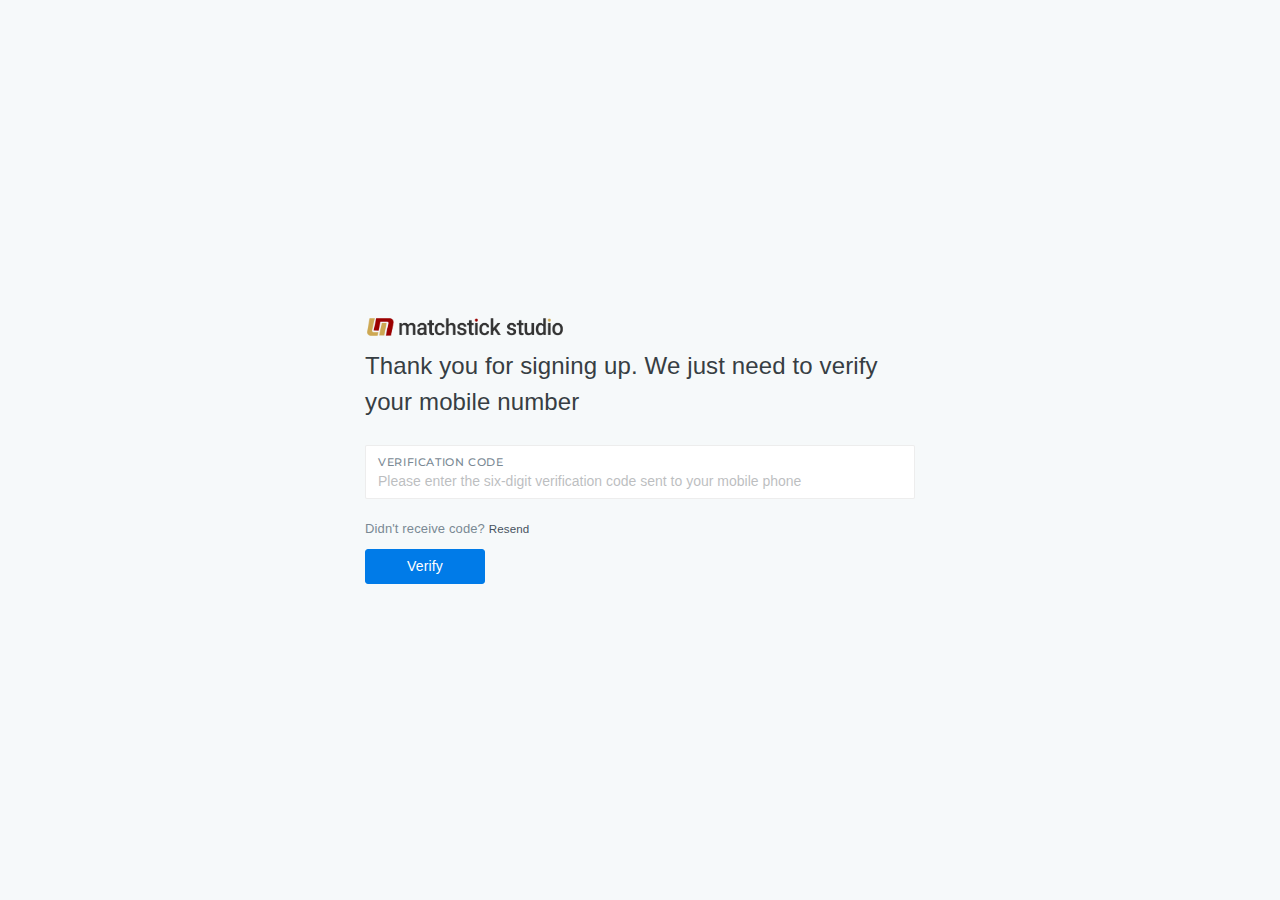
<file: lock_screen.html>
<!DOCTYPE html>
<html>
<head>
<meta http-equiv="content-type" content="text/html;charset=UTF-8" />
<meta charset="utf-8" />
<title>Matchstick Solution</title>
<meta name="viewport" content="width=device-width, initial-scale=1.0, maximum-scale=1.0, user-scalable=no, shrink-to-fit=no" />
<link rel="apple-touch-icon" href="pages/ico/60.png">
<link rel="apple-touch-icon" sizes="76x76" href="pages/ico/76.png">
<link rel="apple-touch-icon" sizes="120x120" href="pages/ico/120.png">
<link rel="apple-touch-icon" sizes="152x152" href="pages/ico/152.png">
<link rel="icon" type="image/x-icon" href="favicon.ico" />
<meta name="apple-mobile-web-app-capable" content="yes">
<meta name="apple-touch-fullscreen" content="yes">
<meta name="apple-mobile-web-app-status-bar-style" content="default">
<meta content="" name="description" />
<meta content="Matchstick Studio" name="author" />
<link href="assets/plugins/pace/pace-theme-flash.css" rel="stylesheet" type="text/css" />
<link href="assets/plugins/bootstrap/css/bootstrap.min.css" rel="stylesheet" type="text/css" />
<link href="assets/plugins/font-awesome/css/font-awesome.css" rel="stylesheet" type="text/css" />
<link href="assets/plugins/jquery-scrollbar/jquery.scrollbar.css" rel="stylesheet" type="text/css" media="screen" />
<link href="assets/plugins/select2/css/select2.min.css" rel="stylesheet" type="text/css" media="screen" />
<link href="assets/plugins/switchery/css/switchery.min.css" rel="stylesheet" type="text/css" media="screen" />
<link href="pages/css/pages-icons.css" rel="stylesheet" type="text/css">
<link class="main-stylesheet" href="pages/css/themes/light.css" rel="stylesheet" type="text/css" />
<script type="text/javascript">
    window.onload = function()
    {
      // fix for windows 8
      if (navigator.appVersion.indexOf("Windows NT 6.2") != -1)
        document.head.innerHTML += '<link rel="stylesheet" type="text/css" href="pages/css/windows.chrome.fix.css" />'
    }
    </script>
</head>
<body class="fixed-header menu-pin">
<div class="register-container full-height sm-p-t-30">
<div class="d-flex justify-content-center flex-column full-height ">
<img src="assets/img/logo-dark.svg" alt="logo" data-src="assets/img/logo-dark.svg" data-src-retina="assets/img/logo-dark.svg" width="200">
<h3>Thank you for signing up. We just need to verify your mobile number</h3>

<form id="form-verification" class="p-t-15" role="form" action="index.html">

<div class="row">
<div class="col-md-12">
<div class="form-group form-group-default">
<label>Verification Code</label>
<input type="text" name="verify" placeholder="Please enter the six-digit verification code sent to your mobile phone" class="form-control" required>
</div>
</div>
</div>
<div class="row m-t-10">
<div class="col-lg-12">
Didn't receive code? <a href="#" class="text-info small">Resend</a>
</div>
</div>
<button class="btn btn-success btn-cons m-t-10" type="submit">Verify</button>
</form>
</div>
</div>


<script src="assets/plugins/pace/pace.min.js" type="text/javascript"></script>
<script src="assets/plugins/jquery/jquery-3.2.1.min.js" type="text/javascript"></script>
<script src="assets/plugins/modernizr.custom.js" type="text/javascript"></script>
<script src="assets/plugins/jquery-ui/jquery-ui.min.js" type="text/javascript"></script>
<script src="assets/plugins/bootstrap/js/bootstrap.min.js" type="text/javascript"></script>
<script src="assets/plugins/jquery/jquery-easy.js" type="text/javascript"></script>
<script src="assets/plugins/jquery-unveil/jquery.unveil.min.js" type="text/javascript"></script>
<script src="assets/plugins/jquery-ios-list/jquery.ioslist.min.js" type="text/javascript"></script>
<script src="assets/plugins/jquery-actual/jquery.actual.min.js"></script>
<script src="assets/plugins/jquery-scrollbar/jquery.scrollbar.min.js"></script>
<script type="text/javascript" src="assets/plugins/select2/js/select2.full.min.js"></script>
<script type="text/javascript" src="assets/plugins/classie/classie.js"></script>
<script src="assets/plugins/switchery/js/switchery.min.js" type="text/javascript"></script>
<script src="assets/plugins/jquery-validation/js/jquery.validate.min.js" type="text/javascript"></script>

<script src="pages/js/pages.min.js"></script>
<script>
    $(function()
    {
      $('#form-register').validate()
    })
    </script>
</body>
</html>
</file>
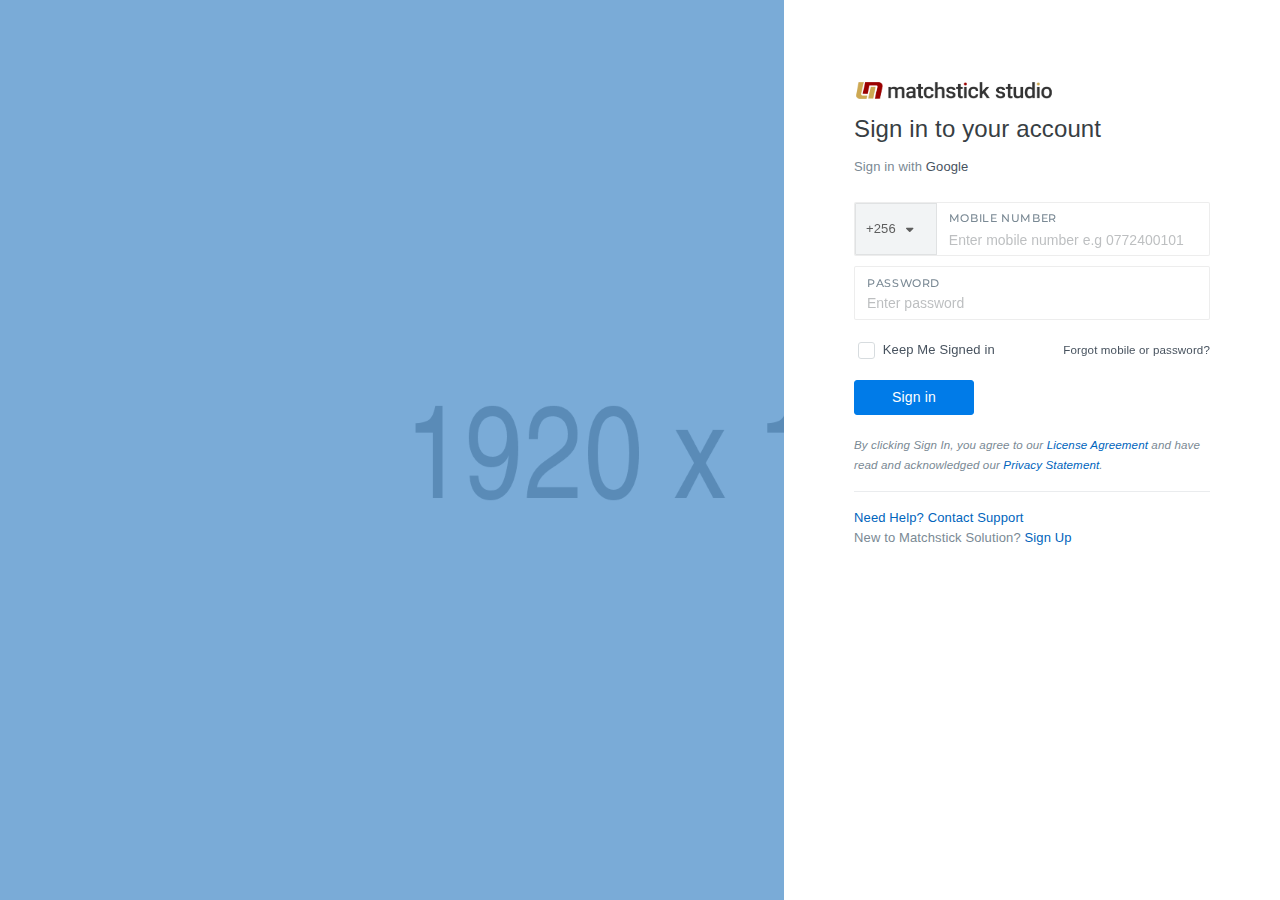
<file: login.html>
<!DOCTYPE html>
<html>
<head>
<meta http-equiv="content-type" content="text/html;charset=UTF-8" />
<meta charset="utf-8" />
<title>Matchstick Solution</title>
<meta name="viewport" content="width=device-width, initial-scale=1.0, maximum-scale=1.0, user-scalable=no, shrink-to-fit=no" />
<link rel="apple-touch-icon" href="pages/ico/60.png">
<link rel="apple-touch-icon" sizes="76x76" href="pages/ico/76.png">
<link rel="apple-touch-icon" sizes="120x120" href="pages/ico/120.png">
<link rel="apple-touch-icon" sizes="152x152" href="pages/ico/152.png">
<link rel="icon" type="image/x-icon" href="favicon.ico" />
<meta name="apple-mobile-web-app-capable" content="yes">
<meta name="apple-touch-fullscreen" content="yes">
<meta name="apple-mobile-web-app-status-bar-style" content="default">
<meta content="" name="description" />
<meta content="Matchstick Studio" name="author" />
<link href="assets/plugins/pace/pace-theme-flash.css" rel="stylesheet" type="text/css" />
<link href="assets/plugins/bootstrap/css/bootstrap.min.css" rel="stylesheet" type="text/css" />
<link href="assets/plugins/font-awesome/css/font-awesome.css" rel="stylesheet" type="text/css" />
<link href="assets/plugins/jquery-scrollbar/jquery.scrollbar.css" rel="stylesheet" type="text/css" media="screen" />
<link href="assets/plugins/select2/css/select2.min.css" rel="stylesheet" type="text/css" media="screen" />
<link href="assets/plugins/switchery/css/switchery.min.css" rel="stylesheet" type="text/css" media="screen" />
<link href="pages/css/pages-icons.css" rel="stylesheet" type="text/css">
<link class="main-stylesheet" href="pages/css/themes/light.css" rel="stylesheet" type="text/css" />
<script type="text/javascript">
    window.onload = function()
    {
      // fix for windows 8
      if (navigator.appVersion.indexOf("Windows NT 6.2") != -1)
        document.head.innerHTML += '<link rel="stylesheet" type="text/css" href="pages/css/windows.chrome.fix.css" />'
    }
    </script>
</head>
<body class="fixed-header menu-pin">
<div class="login-wrapper ">

<div class="bg-pic">

<img src="assets/img/demo/solution-bg.png" data-src="assets/img/demo/solution-bg.png" data-src-retina="assets/img/demo/solution-bg.png" alt="" class="lazy">


<div class="bg-caption pull-bottom sm-pull-bottom text-white p-l-20 m-b-20">
<!-- <h2 class="semi-bold text-white">
Pages make it easy to enjoy what matters the most in the life</h2>
<p class="small">
images Displayed are solely for representation purposes only, All work copyright of respective owner, otherwise © 2013-2014 Matchstick Studio.
</p> -->
</div>

</div>


<div class="login-container bg-white">
<div class="p-l-50 m-l-20 p-r-50 m-r-20 p-t-50 m-t-30 sm-p-l-15 sm-p-r-15 sm-p-t-40">
<img src="assets/img/logo-dark.svg" alt="logo" data-src="assets/img/logo-dark.svg" data-src-retina="assets/img/logo-dark.svg" width="200">
<h3>Sign in to your account</h3>

<p>
Sign in with <a href="register.html#" class="text-info">Google</a>
</p>

<form id="form-login" class="p-t-15" role="form" action="index.html">

<div class="form-group form-group-default input-group">
<div class="cs-input-group-addon input-group-addon d-flex">
<select class="cs-select cs-skin-slide cs-transparent" data-init-plugin="cs-select">
<option data-countryCode="UG" value="256">+256</option>
</select>
</div>
<div class="form-input-group flex-1">
<label>Mobile Number</label>
<div class="controls">
<input type="text" name="mobile_number" placeholder="Enter mobile number e.g 0772400101" class="form-control" maxlength="10" required>
</div>
</div>
</div>


<div class="form-group form-group-default">
 <label>Password</label>
<div class="controls">
<input type="password" class="form-control" name="password" placeholder="Enter password" required>
</div>
</div>

<div class="row">
<div class="col-md-6 no-padding sm-p-l-10">
<div class="checkbox ">
<input type="checkbox" value="1" id="checkbox1">
<label class="text-info small" for="checkbox1">Keep Me Signed in</label>
</div>
</div>
<div class="col-md-6 d-flex align-items-center justify-content-end">
<a href="login.html#" class="text-info small">Forgot mobile or password?</a>
</div>
</div>

<button class="btn btn-primary btn-cons m-t-10" type="submit">Sign in</button>
</form>
<br>
<small><i>By clicking Sign In, you agree to our <a href="#">License Agreement</a> and have read and acknowledged our <a href="#">Privacy Statement</a>.</i></small>
<br>
<hr>
<a href="#">Need Help? Contact Support</a>
<br>
New to Matchstick Solution? <a href="#">Sign Up</a>
</div>
</div>

</div>


<script src="assets/plugins/pace/pace.min.js" type="text/javascript"></script>
<script src="assets/plugins/jquery/jquery-3.2.1.min.js" type="text/javascript"></script>
<script src="assets/plugins/modernizr.custom.js" type="text/javascript"></script>
<script src="assets/plugins/jquery-ui/jquery-ui.min.js" type="text/javascript"></script>
<script src="assets/plugins/bootstrap/js/bootstrap.min.js" type="text/javascript"></script>
<script src="assets/plugins/jquery/jquery-easy.js" type="text/javascript"></script>
<script src="assets/plugins/jquery-unveil/jquery.unveil.min.js" type="text/javascript"></script>
<script src="assets/plugins/jquery-ios-list/jquery.ioslist.min.js" type="text/javascript"></script>
<script src="assets/plugins/jquery-actual/jquery.actual.min.js"></script>
<script src="assets/plugins/jquery-scrollbar/jquery.scrollbar.min.js"></script>
<script type="text/javascript" src="assets/plugins/select2/js/select2.full.min.js"></script>
<script type="text/javascript" src="assets/plugins/classie/classie.js"></script>
<script src="assets/plugins/switchery/js/switchery.min.js" type="text/javascript"></script>
<script src="assets/plugins/jquery-validation/js/jquery.validate.min.js" type="text/javascript"></script>

<script src="pages/js/pages.min.js"></script>
<script>
    $(function()
    {
      $('#form-login').validate()
    })
    </script>
</body>
</html>
</file>
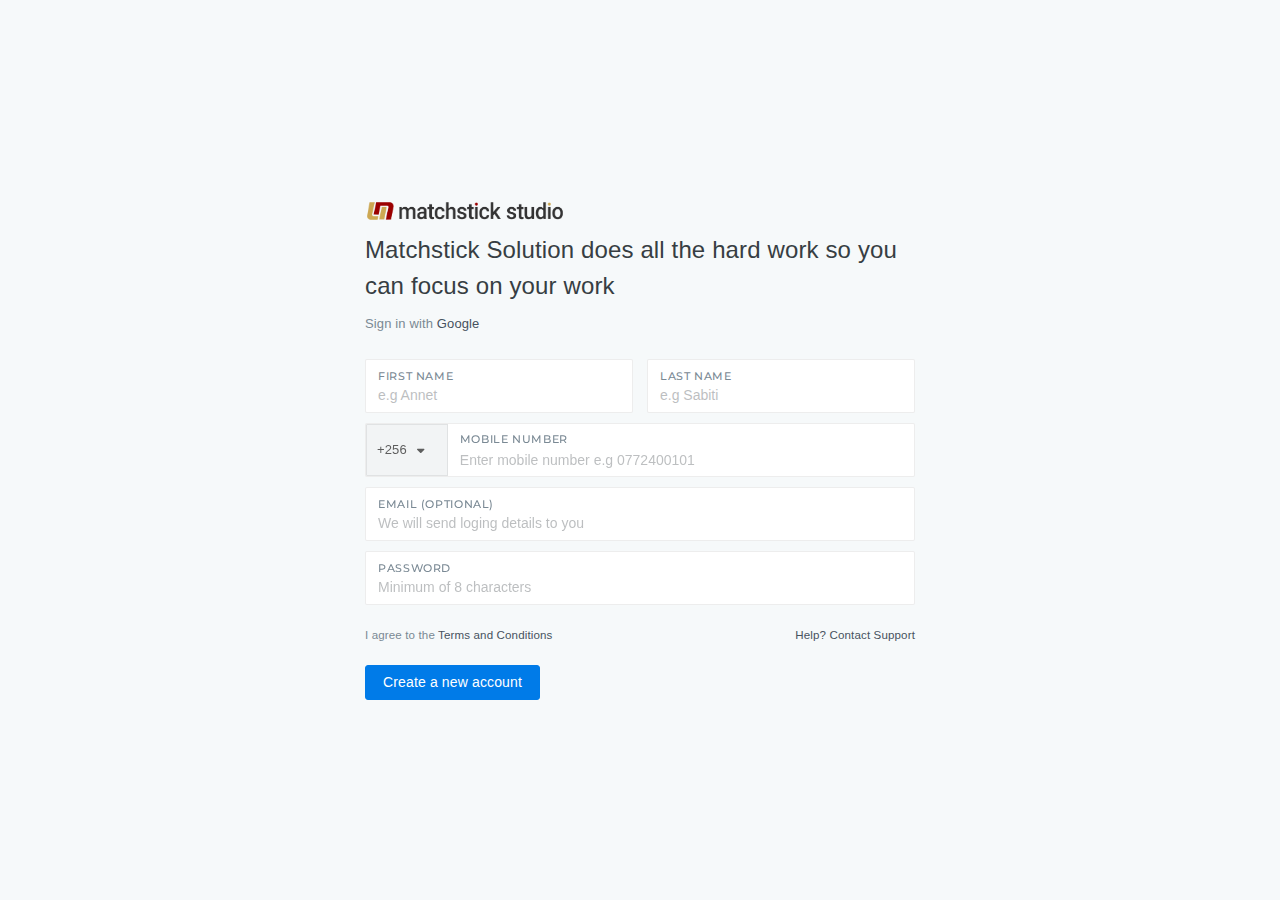
<file: register.html>
<!DOCTYPE html>
<html>
<head>
<meta http-equiv="content-type" content="text/html;charset=UTF-8" />
<meta charset="utf-8" />
<title>Matchstick Studio</title>
<meta name="viewport" content="width=device-width, initial-scale=1.0, maximum-scale=1.0, user-scalable=no, shrink-to-fit=no" />
<link rel="apple-touch-icon" href="pages/ico/60.png">
<link rel="apple-touch-icon" sizes="76x76" href="pages/ico/76.png">
<link rel="apple-touch-icon" sizes="120x120" href="pages/ico/120.png">
<link rel="apple-touch-icon" sizes="152x152" href="pages/ico/152.png">
<link rel="icon" type="image/x-icon" href="favicon.ico" />
<meta name="apple-mobile-web-app-capable" content="yes">
<meta name="apple-touch-fullscreen" content="yes">
<meta name="apple-mobile-web-app-status-bar-style" content="default">
<meta content="" name="description" />
<meta content="" name="author" />
<link href="assets/plugins/pace/pace-theme-flash.css" rel="stylesheet" type="text/css" />
<link href="assets/plugins/bootstrap/css/bootstrap.min.css" rel="stylesheet" type="text/css" />
<link href="assets/plugins/font-awesome/css/font-awesome.css" rel="stylesheet" type="text/css" />
<link href="assets/plugins/jquery-scrollbar/jquery.scrollbar.css" rel="stylesheet" type="text/css" media="screen" />
<link href="assets/plugins/select2/css/select2.min.css" rel="stylesheet" type="text/css" media="screen" />
<link href="assets/plugins/switchery/css/switchery.min.css" rel="stylesheet" type="text/css" media="screen" />
<link href="pages/css/pages-icons.css" rel="stylesheet" type="text/css">
<link class="main-stylesheet" href="pages/css/themes/light.css" rel="stylesheet" type="text/css" />
<script type="text/javascript">
    window.onload = function()
    {
      // fix for windows 8
      if (navigator.appVersion.indexOf("Windows NT 6.2") != -1)
        document.head.innerHTML += '<link rel="stylesheet" type="text/css" href="pages/css/windows.chrome.fix.css" />'
    }
    </script>
</head>
<body class="fixed-header menu-pin">
<div class="register-container full-height sm-p-t-30">
<div class="d-flex justify-content-center flex-column full-height ">
<img src="assets/img/logo-dark.svg" alt="logo" data-src="assets/img/logo-dark.svg" data-src-retina="assets/img/logo-dark.svg" width="200">
<h3>Matchstick Solution does all the hard work so you can focus on your work</h3>
<p>
Sign in with <a href="register.html#" class="text-info">Google</a>
</p>
<form id="form-register" class="p-t-15" role="form" action="index.html">
  <div class="row">
<div class="col-md-6">
<div class="form-group form-group-default">
<label>First Name</label>
<input type="text" name="fname" placeholder="e.g Annet" class="form-control">
</div>
</div>
<div class="col-md-6">
<div class="form-group form-group-default">
<label>Last Name</label>
<input type="text" name="lname" placeholder="e.g Sabiti" class="form-control">
</div>
</div>
</div>
<div class="row">
<div class="col-md-12">
<div class="form-group form-group-default input-group">
<div class="cs-input-group-addon input-group-addon d-flex">
<select class="cs-select cs-skin-slide cs-transparent" data-init-plugin="cs-select">
<option data-countryCode="UG" value="256">+256</option>
</select>
</div>
<div class="form-input-group flex-1">
<label>Mobile Number</label>
<div class="controls">
<input type="text" id="phone" name="mobile_number" placeholder="Enter mobile number e.g 0772400101" class="form-control" maxlength="10" required>
</div>
</div>
</div>
</div>
</div>
<div class="row">
<div class="col-md-12">
<div class="form-group form-group-default">
<label>Email (optional)</label>
<input type="email" name="email" placeholder="We will send loging details to you" class="form-control">
</div>
</div>
</div>
<div class="row">
<div class="col-md-12">
<div class="form-group form-group-default">
<label>Password</label>
<input type="password" name="pass" placeholder="Minimum of 8 characters" class="form-control" required>
</div>
</div>
</div>
<div class="row m-t-10">
<div class="col-lg-6">
<p><small>I agree to the <a href="#" class="text-info"> Terms and Conditions</a> </small></p>
</div>
<div class="col-lg-6 text-right">
<a href="#" class="text-info small">Help? Contact Support</a>
</div>
</div>
<button class="btn btn-primary btn-cons m-t-10" type="submit">Create a new account</button>
</form>
</div>
</div>


<script src="assets/plugins/pace/pace.min.js" type="text/javascript"></script>
<script src="assets/plugins/jquery/jquery-3.2.1.min.js" type="text/javascript"></script>
<script src="assets/plugins/modernizr.custom.js" type="text/javascript"></script>
<script src="assets/plugins/jquery-ui/jquery-ui.min.js" type="text/javascript"></script>
<script src="assets/plugins/bootstrap/js/bootstrap.min.js" type="text/javascript"></script>
<script src="assets/plugins/jquery/jquery-easy.js" type="text/javascript"></script>
<script src="assets/plugins/jquery-unveil/jquery.unveil.min.js" type="text/javascript"></script>
<script src="assets/plugins/jquery-ios-list/jquery.ioslist.min.js" type="text/javascript"></script>
<script src="assets/plugins/jquery-actual/jquery.actual.min.js"></script>
<script src="assets/plugins/jquery-scrollbar/jquery.scrollbar.min.js"></script>
<script type="text/javascript" src="assets/plugins/select2/js/select2.full.min.js"></script>
<script type="text/javascript" src="assets/plugins/classie/classie.js"></script>
<script src="assets/plugins/switchery/js/switchery.min.js" type="text/javascript"></script>
<script src="assets/plugins/jquery-validation/js/jquery.validate.min.js" type="text/javascript"></script>

<script src="pages/js/pages.min.js"></script>
<script>
    $(function()
    {
      $('#form-register').validate()
    })
    </script>
</body>
</html>
</file>
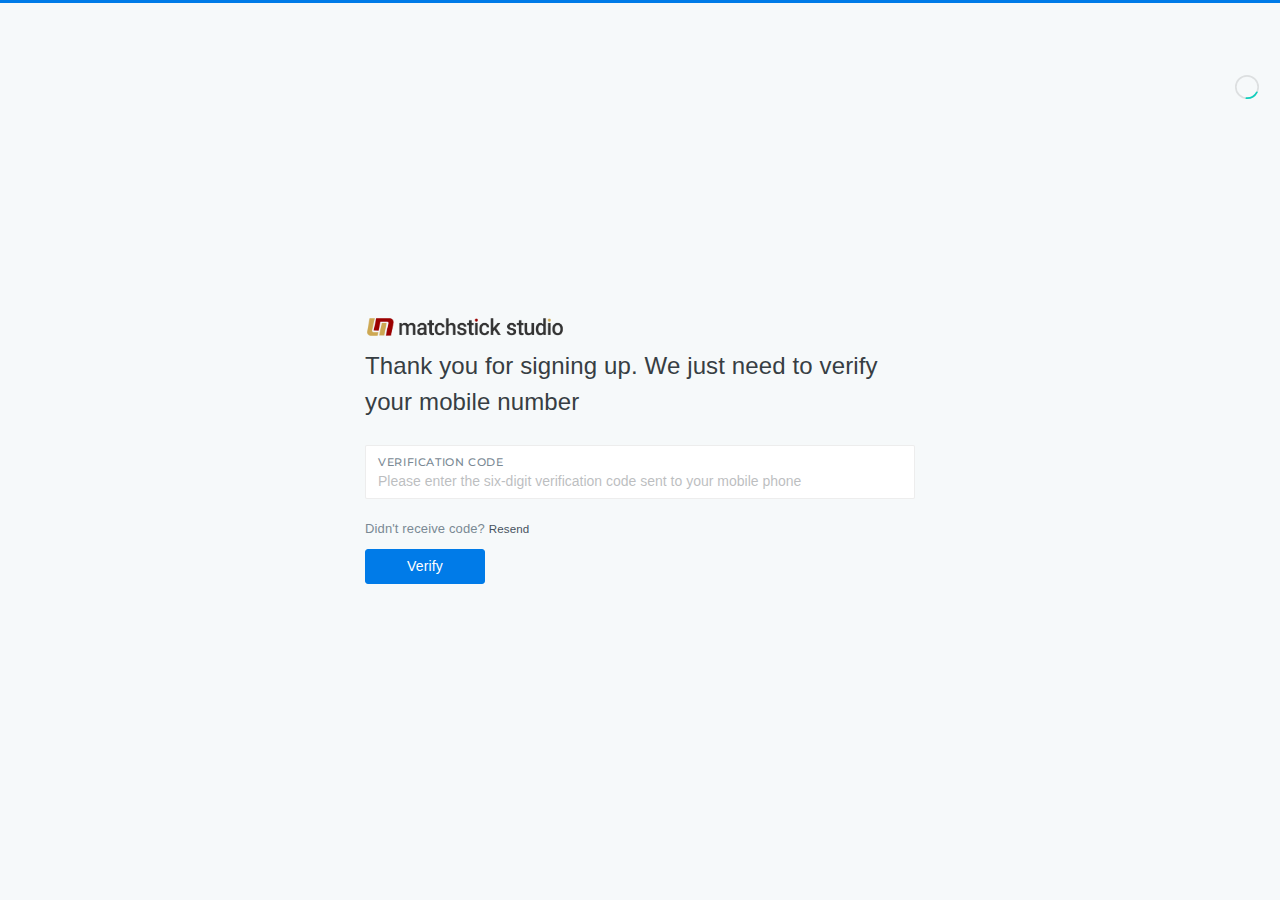
<file: verify.html>
<!DOCTYPE html>
<html>
<head>
<meta http-equiv="content-type" content="text/html;charset=UTF-8" />
<meta charset="utf-8" />
<title>Matchstick Solution</title>
<meta name="viewport" content="width=device-width, initial-scale=1.0, maximum-scale=1.0, user-scalable=no, shrink-to-fit=no" />
<link rel="apple-touch-icon" href="pages/ico/60.png">
<link rel="apple-touch-icon" sizes="76x76" href="pages/ico/76.png">
<link rel="apple-touch-icon" sizes="120x120" href="pages/ico/120.png">
<link rel="apple-touch-icon" sizes="152x152" href="pages/ico/152.png">
<link rel="icon" type="image/x-icon" href="favicon.ico" />
<meta name="apple-mobile-web-app-capable" content="yes">
<meta name="apple-touch-fullscreen" content="yes">
<meta name="apple-mobile-web-app-status-bar-style" content="default">
<meta content="" name="description" />
<meta content="Matchstick Studio" name="author" />
<link href="assets/plugins/pace/pace-theme-flash.css" rel="stylesheet" type="text/css" />
<link href="assets/plugins/bootstrap/css/bootstrap.min.css" rel="stylesheet" type="text/css" />
<link href="assets/plugins/font-awesome/css/font-awesome.css" rel="stylesheet" type="text/css" />
<link href="assets/plugins/jquery-scrollbar/jquery.scrollbar.css" rel="stylesheet" type="text/css" media="screen" />
<link href="assets/plugins/select2/css/select2.min.css" rel="stylesheet" type="text/css" media="screen" />
<link href="assets/plugins/switchery/css/switchery.min.css" rel="stylesheet" type="text/css" media="screen" />
<link href="pages/css/pages-icons.css" rel="stylesheet" type="text/css">
<link class="main-stylesheet" href="pages/css/themes/light.css" rel="stylesheet" type="text/css" />
<script type="text/javascript">
    window.onload = function()
    {
      // fix for windows 8
      if (navigator.appVersion.indexOf("Windows NT 6.2") != -1)
        document.head.innerHTML += '<link rel="stylesheet" type="text/css" href="pages/css/windows.chrome.fix.css" />'
    }
    </script>
</head>
<body class="fixed-header menu-pin">
<div class="register-container full-height sm-p-t-30">
<div class="d-flex justify-content-center flex-column full-height ">
<img src="assets/img/logo-dark.svg" alt="logo" data-src="assets/img/logo-dark.svg" data-src-retina="assets/img/logo-dark.svg" width="200">
<h3>Thank you for signing up. We just need to verify your mobile number</h3>

<form id="form-verification" class="p-t-15" role="form" action="index.html">

<div class="row">
<div class="col-md-12">
<div class="form-group form-group-default">
<label>Verification Code</label>
<input type="text" name="verify" placeholder="Please enter the six-digit verification code sent to your mobile phone" class="form-control" maxlength="6" required>
</div>
</div>
</div>
<div class="row m-t-10">
<div class="col-lg-12">
Didn't receive code? <a href="#" class="text-info small">Resend</a>
</div>
</div>
<button class="btn btn-success btn-cons m-t-10" type="submit">Verify</button>
</form>
</div>
</div>


<script src="assets/plugins/pace/pace.min.js" type="text/javascript"></script>
<script src="assets/plugins/jquery/jquery-3.2.1.min.js" type="text/javascript"></script>
<script src="assets/plugins/modernizr.custom.js" type="text/javascript"></script>
<script src="assets/plugins/jquery-ui/jquery-ui.min.js" type="text/javascript"></script>
<script src="assets/plugins/bootstrap/js/bootstrap.min.js" type="text/javascript"></script>
<script src="assets/plugins/jquery/jquery-easy.js" type="text/javascript"></script>
<script src="assets/plugins/jquery-unveil/jquery.unveil.min.js" type="text/javascript"></script>
<script src="assets/plugins/jquery-ios-list/jquery.ioslist.min.js" type="text/javascript"></script>
<script src="assets/plugins/jquery-actual/jquery.actual.min.js"></script>
<script src="assets/plugins/jquery-scrollbar/jquery.scrollbar.min.js"></script>
<script type="text/javascript" src="assets/plugins/select2/js/select2.full.min.js"></script>
<script type="text/javascript" src="assets/plugins/classie/classie.js"></script>
<script src="assets/plugins/switchery/js/switchery.min.js" type="text/javascript"></script>
<script src="assets/plugins/jquery-validation/js/jquery.validate.min.js" type="text/javascript"></script>

<script src="pages/js/pages.min.js"></script>
<script>
    $(function()
    {
      $('#form-register').validate()
    })
    </script>
</body>
</html>
</file>
<file: assets/plugins/pace/pace-theme-flash.css>
.pace{-webkit-pointer-events:none;pointer-events:none;-webkit-user-select:none;-moz-user-select:none;user-select:none}.pace-inactive{display:none}.pace .pace-progress{background:#22df80;position:fixed;z-index:2000;top:0;right:100%;width:100%;height:2px}.pace .pace-progress-inner{display:block;position:absolute;right:0;width:100px;height:100%;box-shadow:0 0 10px #22df80,0 0 5px #22df80;opacity:1;-webkit-transform:rotate(3deg) translate(0px,-4px);-moz-transform:rotate(3deg) translate(0px,-4px);-ms-transform:rotate(3deg) translate(0px,-4px);-o-transform:rotate(3deg) translate(0px,-4px);transform:rotate(3deg) translate(0px,-4px)}.pace .pace-activity{display:block;position:fixed;z-index:2000;top:15px;right:15px;width:14px;height:14px;border:solid 2px transparent;border-top-color:#22df80;border-left-color:#22df80;border-radius:10px;-webkit-animation:pace-spinner 400ms linear infinite;-moz-animation:pace-spinner 400ms linear infinite;-ms-animation:pace-spinner 400ms linear infinite;-o-animation:pace-spinner 400ms linear infinite;animation:pace-spinner 400ms linear infinite}@-webkit-keyframes pace-spinner{0%{-webkit-transform:rotate(0deg);transform:rotate(0deg)}100%{-webkit-transform:rotate(360deg);transform:rotate(360deg)}}@-moz-keyframes pace-spinner{0%{-moz-transform:rotate(0deg);transform:rotate(0deg)}100%{-moz-transform:rotate(360deg);transform:rotate(360deg)}}@-o-keyframes pace-spinner{0%{-o-transform:rotate(0deg);transform:rotate(0deg)}100%{-o-transform:rotate(360deg);transform:rotate(360deg)}}@-ms-keyframes pace-spinner{0%{-ms-transform:rotate(0deg);transform:rotate(0deg)}100%{-ms-transform:rotate(360deg);transform:rotate(360deg)}}@keyframes pace-spinner{0%{transform:rotate(0deg);transform:rotate(0deg)}100%{transform:rotate(360deg);transform:rotate(360deg)}}
</file>
<file: pages/css/pages-icons.css>
@font-face{font-family:pages-icon;src:url("../fonts/pages-icon/Pages-icon--u69vo5.eot");src:url("../fonts/pages-icon/Pages-icon-.eot#iefix-u69vo5") format('embedded-opentype'),url("../fonts/pages-icon/Pages-icon--u69vo5.woff") format('woff'),url("../fonts/pages-icon/Pages-icon--u69vo5.ttf") format('truetype'),url("../fonts/pages-icon/Pages-icon--u69vo5.svg#Pages-icon") format('svg');font-weight:400;font-style:normal}.pg{display:inline-block;font:normal normal normal 14px/1 pages-icon;font-size:inherit;text-rendering:auto;-webkit-font-smoothing:antialiased;-moz-osx-font-smoothing:grayscale}[class^=pg-],[class*=" pg-"]{display:inline-block;font:normal normal normal 14px/1 pages-icon;font-size:inherit;text-rendering:auto;-webkit-font-smoothing:antialiased;-moz-osx-font-smoothing:grayscale}.pg-link:before{content:"\e900"}.pg-menu:before{content:"\e901"}.pg-alt_menu:before{content:"\e902"}.pg-thumbs:before{content:"\e903"}.pg-world:before{content:"\e904"}.pg-boxnet:before{content:"\e662"}.pg-signals:before{content:"\e61c"}.pg-crop:before{content:"\e657"}.pg-folder_alt:before{content:"\e658"}.pg-folder:before{content:"\e659"}.pg-theme:before{content:"\e65a"}.pg-battery_empty:before{content:"\e65b"}.pg-battery:before{content:"\e65c"}.pg-note:before{content:"\e65d"}.pg-server_hard:before{content:"\e65e"}.pg-servers:before{content:"\e65f"}.pg-menu_justify:before{content:"\e660"}.pg-credit_card:before{content:"\e60f"}.pg-fullscreen_restore:before{content:"\e633"}.pg-fullscreen:before{content:"\e634"}.pg-minus:before{content:"\e635"}.pg-minus_circle:before{content:"\e63a"}.pg-plus_circle:before{content:"\e656"}.pg-refresh_new:before{content:"\e600"}.pg-close_line:before{content:"\e601"}.pg-close:before{content:"\e60a"}.pg-arrow_down:before{content:"\e60b"}.pg-arrow_left_line_alt:before{content:"\e628"}.pg-arrow_left:before{content:"\e629"}.pg-arrow_lright_line_alt:before{content:"\e62a"}.pg-arrow_maximize_line:before{content:"\e62b"}.pg-arrow_maximize:before{content:"\e62c"}.pg-arrow_minimize_line:before{content:"\e62f"}.pg-arrow_minimize:before{content:"\e630"}.pg-arrow_right:before{content:"\e631"}.pg-arrow_up:before{content:"\e632"}.pg-more:before{content:"\e655"}.pg-bag:before{content:"\e602"}.pg-bag1:before{content:"\e603"}.pg-bold:before{content:"\e604"}.pg-calender:before{content:"\e605"}.pg-camera:before{content:"\e606"}.pg-centeralign:before{content:"\e607"}.pg-charts:before{content:"\e608"}.pg-clock:before{content:"\e609"}.pg-comment:before{content:"\e60c"}.pg-contact_book:before{content:"\e60d"}.pg-credit_card_line:before{content:"\e60e"}.pg-cupboard:before{content:"\e610"}.pg-desktop:before{content:"\e611"}.pg-download:before{content:"\e612"}.pg-eraser:before{content:"\e613"}.pg-extra:before{content:"\e614"}.pg-form:before{content:"\e615"}.pg-grid:before{content:"\e616"}.pg-home:before{content:"\e617"}.pg-image:before{content:"\e618"}.pg-inbox:before{content:"\e619"}.pg-indent:before{content:"\e61a"}.pg-italic:before{content:"\e61b"}.pg-laptop:before{content:"\e61d"}.pg-layouts:before{content:"\e61e"}.pg-layouts2:before{content:"\e61f"}.pg-layouts3:before{content:"\e620"}.pg-layouts4:before{content:"\e621"}.pg-leftalign:before{content:"\e622"}.pg-like:before{content:"\e623"}.pg-like1:before{content:"\e624"}.pg-lock:before{content:"\e625"}.pg-mail:before{content:"\e626"}.pg-map:before{content:"\e627"}.pg-menu_lv:before{content:"\e62d"}.pg-movie:before{content:"\e636"}.pg-ordered_list:before{content:"\e637";color:#231f20}.pg-outdent:before{content:"\e638"}.pg-phone:before{content:"\e639"}.pg-plus:before{content:"\e63b"}.pg-power:before{content:"\e63c"}.pg-printer:before{content:"\e63d"}.pg-refresh:before{content:"\e63e"}.pg-resize:before{content:"\e63f"}.pg-right_align:before{content:"\e640"}.pg-save:before{content:"\e641"}.pg-search:before{content:"\e642"}.pg-sent:before{content:"\e643"}.pg-settings_small_1:before{content:"\e644"}.pg-settings_small:before{content:"\e645"}.pg-settings:before{content:"\e646"}.pg-shopping_cart:before{content:"\e647"}.pg-social:before{content:"\e648"}.pg-spam:before{content:"\e649"}.pg-suitcase:before{content:"\e64a"}.pg-tables:before{content:"\e64b"}.pg-tablet:before{content:"\e64c"}.pg-telephone:before{content:"\e64d"}.pg-text_style:before{content:"\e64e"}.pg-trash_line:before{content:"\e64f"}.pg-trash:before{content:"\e650"}.pg-ui:before{content:"\e651"}.pg-underline:before{content:"\e652"}.pg-unordered_list:before{content:"\e653"}.pg-video:before{content:"\e654"}
</file>
<file: pages/css/themes/light.css>
@import 'https://fonts.googleapis.com/css?family=Montserrat:400,500,600';.flex-row{-webkit-box-orient:horizontal;-webkit-box-direction:normal;-webkit-flex-direction:row;-ms-flex-direction:row;flex-direction:row}.flex-column{-webkit-box-orient:vertical;-webkit-box-direction:normal;-webkit-flex-direction:column;-ms-flex-direction:column;flex-direction:column}/*!* direction.less v0.1.0*/.pace .pace-progress{background:#007be8;height:3px}.pace .pace-progress-inner{box-shadow:none}.pace .pace-activity{-webkit-animation:none;animation:none;top:73px;background:url("../../img/progress/progress-circle-success.svg") no-repeat top left;background-size:100% auto;margin:0 auto;border-width:0;border-radius:0;width:28px;height:40px;right:19px;left:auto}html{height:100%}body{height:100%;margin:0;padding:0;background-color:#f6f9fa;direction:ltr;-moz-osx-font-smoothing:grayscale}body.fixed-header .header{position:fixed;left:0;top:0}body.no-header .page-container .page-content-wrapper .content{padding-top:0}body.no-header .header{border-bottom-color:transparent}body.dashboard{background:#f6f9fa}body.dashboard .page-container{background:#f6f9fa}body.rtl [class^=col-],body.rtl [class*=col-]{float:left}body.menu-pin .overlay{padding-left:0}body.menu-pin .overlay .overlay-brand{margin-left:0}.page-container{width:100%;height:100%;padding-left:70px}.page-container .page-content-wrapper{min-height:100%;position:relative}.page-container .page-content-wrapper .content{z-index:10;padding-top:60px;padding-bottom:69px;min-height:100%;-webkit-transition:all .3s ease;transition:all .3s ease}.page-container .page-content-wrapper .content.full-width{width:100%}.page-container .page-content-wrapper .content .content-inner{display:inline-block;vertical-align:top;height:100%;padding-left:30px;position:relative}.page-container .page-content-wrapper .content:only-child{padding-bottom:0}.page-container .page-content-wrapper .content.overlay-footer{padding-bottom:0}.page-container .page-content-wrapper .footer{width:auto;position:absolute;left:0;right:0;bottom:0;-webkit-transition:left .3s ease;transition:left .3s ease}.page-container .page-content-wrapper .footer.fixed{position:fixed}.page-title{margin-top:0}.group-container{white-space:nowrap!important}.group-container .single-group{vertical-align:top;display:inline-block;white-space:normal}.jumbotron{position:relative;overflow:hidden;display:block;padding:0;background-color:#f2f4f5}.jumbotron .inner{position:relative;z-index:2}.jumbotron.lg{height:600px}.jumbotron .cover-photo{width:100%;height:inherit;overflow:hidden;-webkit-transition:opacity .3s ease;transition:opacity .3s ease;background-size:cover;background-color:#007be8}.jumbotron .cover-photo img{display:none}.jumbotron h1{font-size:44px}.container-fluid{padding-left:30px;padding-right:30px;position:relative}.copyright{padding:25px 0;border-top:1px solid rgba(122,137,148,.07)}.pager{margin:0}.split-view{position:relative;height:100%}.split-view .split-list{float:left;width:360px;background:#fff;height:100%;overflow-y:auto;position:relative;-webkit-overflow-scrolling:touch;border-right:1px solid #eaecee;-webkit-transition:all .5s ease;transition:all .5s ease}.split-view .split-list .list-view-fake-header{font-size:10.8px!important;line-height:normal!important}.split-view .split-list.slideLeft{-webkit-transform:translate(-100%,0);-ms-transform:translate(-100%,0);transform:translate(-100%,0)}.split-view .split-list .list-refresh{position:absolute;right:18px;top:4px;color:#7a8994;opacity:.34;z-index:101}.split-view .split-list .list-refresh i{font-size:11px}.split-view .split-list .list-view-fake-header,.split-view .split-list .list-view-group-header{background:#f2f4f5;height:28px;color:rgba(122,137,148,.7);font-family:montserrat;text-transform:uppercase;font-size:10.8px;padding-left:12px;padding-top:6px;letter-spacing:.07em;width:100%}.split-view .split-list .item{height:111px;list-style:none;position:relative;border-bottom:1px solid rgba(234,236,238,.7);cursor:pointer}.split-view .split-list .item .inline{width:230px}.split-view .split-list .item .inline>*{white-space:nowrap;text-overflow:ellipsis;overflow:hidden;font-family:arial}.split-view .split-list .item .recipients{letter-spacing:.01em;padding-bottom:2px}.split-view .split-list .item .checkbox{float:left;clear:left;display:none;max-width:32px}.split-view .split-list .item .subject{font-family:helvetica;font-size:14.33px;color:#47525e;-webkit-line-clamp:2;-webkit-box-orient:vertical;height:38px;display:-webkit-box;white-space:normal;line-height:18px}.split-view .split-list .item .body{font-size:12.6px;opacity:.52;height:22px}.split-view .split-list .item .datetime{color:#16191b;font-family:arial;font-size:11.1px;position:absolute;right:20px;top:15px;opacity:.46}.split-view .split-details{position:relative;overflow:auto;height:100%}.split-view .split-details .no-result{bottom:0;left:0;margin-top:-34px;opacity:.5;position:absolute;right:0;text-align:center;top:50%}.split-view .split-details .actions{height:50px;float:left}.split-view .split-details .actions li{list-style:none;position:relative}.split-view .split-details .actions li:last-child:after{display:none}.split-view .split-details .actions li:after{content:"";height:14px;position:absolute;right:-4px;top:18px;width:1px;background:rgba(0,0,0,.07)}.split-view .split-details .actions li a{font-size:13.1px;color:#7a8994;font-weight:600;padding:0 13px;line-height:50px;white-space:nowrap}.horizontal-app-menu{display:-webkit-box;display:-moz-box;display:-webkit-flex;display:-ms-flexbox;display:flex;-webkit-box-orient:vertical;-webkit-box-direction:normal;-webkit-flex-direction:column;-ms-flex-direction:column;flex-direction:column}.horizontal-app-menu.fixed-header{overflow:hidden}.horizontal-app-menu.fixed-header .header{position:relative}.horizontal-app-menu.fixed-header .page-container{overflow:scroll;overflow-x:hidden;-webkit-overflow-scrolling:touch}.horizontal-app-menu .header{display:block;height:auto;border-bottom:none;background-color:#fff;color:#627182;-webkit-flex-shrink:0;-ms-flex-negative:0;flex-shrink:0}.horizontal-app-menu .header .header-inner{height:60px;background-color:transparent;position:relative;color:#627182}.horizontal-app-menu .header .header-lg-height{height:75px}.horizontal-app-menu .header .header-md-height{height:51px}.horizontal-app-menu .header .header-sm-height{height:50px}.horizontal-app-menu .header .search-link{color:#627182}.horizontal-app-menu .header .header-inner .brand.inline{position:relative;border-right:1px solid #40444d;padding-right:15px;margin-right:0;width:auto}.horizontal-app-menu .header .header-inner .brand.inline>img{width:auto}.horizontal-app-menu .header .notification-list{border:none}.horizontal-app-menu .header .title-bar{padding-bottom:18px}.horizontal-app-menu .header .page-title{color:#627182;font-size:21px;line-height:21px;font-weight:400;margin-bottom:0;margin-left:15px}.horizontal-app-menu .header .pg{color:#627182;display:block}.horizontal-app-menu .menu-bar{display:-webkit-box;display:-moz-box;display:-webkit-flex;display:-ms-flexbox;display:flex;-webkit-box-orient:horizontal;-webkit-box-direction:normal;-webkit-flex-direction:row;-ms-flex-direction:row;flex-direction:row;position:relative;color:#627182}.horizontal-app-menu .menu-bar ul{margin:0;padding:0;list-style:none;border-radius:3px;-webkit-border-radius:3px;-moz-border-radius:3px}.horizontal-app-menu .menu-bar ul li a .arrow{position:relative;display:-webkit-inline-box;display:-webkit-inline-flex;display:-ms-inline-flexbox;display:inline-flex;-webkit-box-align:center;-webkit-align-items:center;-ms-flex-align:center;align-items:center;padding-left:15px;width:23px}.horizontal-app-menu .menu-bar ul li a .arrow:before{font-size:16px;font-family:FontAwesome;height:auto;content:"\f104";font-weight:300;text-shadow:none;position:relative;top:2px;-webkit-transform:rotate(-90deg);-ms-transform:rotate(-90deg);transform:rotate(-90deg);-webkit-transition:all .12s ease;transition:all .12s ease}.horizontal-app-menu .menu-bar ul li{line-height:24px}.horizontal-app-menu .menu-bar ul li .sub-menu{padding:0;left:50%;top:0;visibility:hidden;opacity:0;min-width:calc(100% + 4px);padding:18px 25px;background:#fff;z-index:1;position:absolute;-webkit-box-shadow:0 0 16px 0 rgba(0,0,0,.08);box-shadow:0 0 16px 0 rgba(0,0,0,.08);-webkit-transform:translate3d(15px,0,0);transform:translate3d(15px,0,0);-ms-transform:translate(15px,0);-webkit-transition:all .15s ease-in;transition:all .15s ease-in}.horizontal-app-menu .menu-bar ul li .sub-menu li a{min-width:50px;width:100%;padding:4px 0;white-space:nowrap;overflow:hidden;text-overflow:ellipsis;display:block}.horizontal-app-menu .menu-bar ul li:hover>.sub-menu{visibility:visible;opacity:1;-webkit-transform:translate3d(34%,0,0);transform:translate3d(34%,0,0);-ms-transform:translate(34%,0)}.horizontal-app-menu .menu-bar>ul{display:-webkit-box;display:-moz-box;display:-webkit-flex;display:-ms-flexbox;display:flex;-webkit-box-orient:horizontal;-webkit-box-direction:normal;-ms-flex-flow:row nowrap;flex-flow:row nowrap}.horizontal-app-menu .menu-bar>ul>li{-webkit-box-flex:1;-ms-flex:1 0 auto;flex:1 0 auto;display:-webkit-inline-box;display:-webkit-inline-flex;display:-ms-inline-flexbox;display:inline-flex;-webkit-box-align:center;-webkit-align-items:center;-ms-flex-align:center;align-items:center;padding:0;position:relative}.horizontal-app-menu .menu-bar>ul>li:hover:not(".open")>a{color:#000}.horizontal-app-menu .menu-bar>ul>li:first-child>a{padding-left:0}.horizontal-app-menu .menu-bar>ul>li:last-child>a{padding-right:0}.horizontal-app-menu .menu-bar>ul>li>a{padding:0 20px}.horizontal-app-menu .menu-bar>ul>li>ul{display:none;opacity:0;list-style:none;border:0;top:-7px;left:-4px;min-width:calc(100% + 4px);padding:0 25px;padding-top:60px;padding-bottom:18px;background:#fff;z-index:1;position:absolute;-webkit-box-shadow:0 0 16px 0 rgba(0,0,0,.08);box-shadow:0 0 16px 0 rgba(0,0,0,.08)}.horizontal-app-menu .menu-bar>ul>li.open>ul{display:block}.horizontal-app-menu .menu-bar>ul>li.open>ul:before{content:'';position:absolute;height:1px;top:52px;width:calc(100% - 50px);background-color:rgba(0,0,0,.07)}.horizontal-app-menu .menu-bar>ul>li.open>ul>li{padding-left:0;-webkit-transform:translate3d(0,-10px,0);transform:translate3d(0,-10px,0);-ms-transform:translate(0,-10px);opacity:0;transition:all .18s ease;border-bottom:none}.horizontal-app-menu .menu-bar>ul>li.open>ul>li>a{min-width:50px;width:100%;padding:4px 0;white-space:nowrap;overflow:hidden;text-overflow:ellipsis;display:-webkit-box;display:-moz-box;display:-webkit-flex;display:-ms-flexbox;display:flex;-webkit-box-pack:justify;-webkit-justify-content:space-between;-ms-flex-pack:justify;justify-content:space-between}.horizontal-app-menu .menu-bar>ul>li.open>ul>li>a>.arrow:before{-webkit-transform:rotate(180deg);-ms-transform:rotate(180deg);transform:rotate(180deg)}.horizontal-app-menu .menu-bar>ul>li.open>ul>li:last-child>a{padding-bottom:0}.horizontal-app-menu .menu-bar>ul>li.open>a{-webkit-transform:translate3d(0,-10px,0);transform:translate3d(0,-10px,0);-ms-transform:translate(0,-10px);opacity:0;transition:all .18s ease!important}.horizontal-app-menu .menu-bar>ul>li.opening>ul{opacity:1}.horizontal-app-menu .menu-bar>ul>li.opening>ul>li{-webkit-transform:translate3d(0,0,0);transform:translate3d(0,0,0);-ms-transform:translate(0,0);opacity:1}.horizontal-app-menu .menu-bar>ul>li.opening>a{position:relative;z-index:10;-webkit-transform:translate3d(0,0,0);transform:translate3d(0,0,0);-ms-transform:translate(0,0);opacity:1}.horizontal-app-menu .menu-bar>ul>li.closing>ul{opacity:0}.horizontal-app-menu .menu-bar>ul>li.closing>ul>li{-webkit-transform:translate3d(0,-10px,0);transform:translate3d(0,-10px,0);-ms-transform:translate(0,-10px);opacity:0}.horizontal-app-menu .menu-bar>ul>li.closing>a{-webkit-transform:translate3d(0,-10px,0);transform:translate3d(0,-10px,0);-ms-transform:translate(0,-10px);opacity:0}.horizontal-app-menu .menu-bar>ul li>a{color:#627182}.horizontal-app-menu .secondary-sidebar{margin-left:-25px;border:1px solid rgba(0,0,0,.07)}.horizontal-app-menu .inner-content{margin-left:225px}.horizontal-app-menu .content{-ms-flex:1;-webkit-box-flex:1;-moz-box-flex:1;-ms-box-flex:1;box-flex:1}.horizontal-app-menu .page-container{padding-left:0}.horizontal-app-menu .page-container .page-content-wrapper .content{padding-top:0}.horizontal-app-menu .ghost-nav-dropdown{top:-7px;left:-4px;background:#fff;z-index:1000;position:absolute;-webkit-box-shadow:0 0 16px 0 rgba(0,0,0,.08);box-shadow:0 0 16px 0 rgba(0,0,0,.08);border-radius:3px;-webkit-border-radius:3px;-moz-border-radius:3px;transition:all .18s ease-in}.horizontal-app-menu .calendar .calendar-header{background-color:transparent;padding-left:0;position:relative;left:-20px}.horizontal-app-menu .calendar .options{padding-left:0}.horizontal-app-menu .calendar .months .month:first-child{padding-left:0}.horizontal-app-menu .calendar .weeks-wrapper{margin-left:0;padding-left:0}.horizontal-app-menu .calendar .week-dragger{margin-left:0}.horizontal-app-menu .calendar .calendar-container .grid{overflow:hidden}@media(max-width:991px){body.horizontal-menu-open .header{z-index:1000}.horizontal-menu-backdrop{background:rgba(0,0,0,.5);position:fixed;left:0;right:0;bottom:0;top:0;z-index:0;transition:opacity .3s ease;display:none}.horizontal-app-menu .menu-bar{position:fixed;top:0;bottom:0;background-color:#fff;width:270px;left:-270px;overflow-y:auto;-webkit-transition:-webkit-transform 400ms cubic-bezier(.05,.74,.27,.99);transition:transform 400ms cubic-bezier(.05,.74,.27,.99);-webkit-backface-visibility:hidden;-ms-backface-visibility:hidden;-webkit-perspective:1000;flex-direction:column;z-index:1}.horizontal-app-menu .menu-bar.open{-webkit-transform:translate3d(100%,0,0);transform:translate3d(100%,0,0);-ms-transform:translate(100%,0)}.horizontal-app-menu .menu-bar>ul{flex-flow:column nowrap;overflow-x:hidden}.horizontal-app-menu .menu-bar>ul>li:first-child a,.horizontal-app-menu .menu-bar>ul>li:last-child a{padding-right:32px!important;padding-left:20px!important}.horizontal-app-menu .menu-bar ul{width:100%}.horizontal-app-menu .menu-bar ul li{min-height:45px;display:-webkit-box;display:-moz-box;display:-webkit-flex;display:-ms-flexbox;display:flex;flex-direction:column;width:100%}.horizontal-app-menu .menu-bar ul li>ul{padding:0;overflow:hidden;margin-top:6px;position:static;background:#fff;opacity:1;padding:12px 0 10px 10px;min-width:0;left:0;box-shadow:none}.horizontal-app-menu .menu-bar ul li>ul:before{display:none}.horizontal-app-menu .menu-bar ul li>ul>li{padding-left:0;min-height:40px}.horizontal-app-menu .menu-bar ul li>ul>li>a{font-size:13px;padding-top:0!important;padding-bottom:0!important;line-height:40px}.horizontal-app-menu .menu-bar ul li a{font-family:Arial,sans-serif;display:inline-block;padding-left:20px!important;padding-right:32px!important;min-height:40px;line-height:40px;font-size:14px;clear:both;white-space:nowrap;overflow:hidden;text-overflow:ellipsis;width:100%}.horizontal-app-menu .menu-bar ul li a>.arrow{float:right;-webkit-transform:rotate(90deg);-ms-transform:rotate(90deg);transform:rotate(90deg);transition:all .12s ease;transform-origin:90% 50%;padding-left:17px}.horizontal-app-menu .menu-bar ul li a>.arrow.open{-webkit-transform:rotate(0);-ms-transform:rotate(0);transform:rotate(0)}.horizontal-app-menu .menu-bar ul li.active{border:none}.horizontal-app-menu .menu-bar ul li.open ul li{opacity:1;transform:none}.horizontal-app-menu .menu-bar ul li.open>a{opacity:1;transform:none;color:#fff;padding-left:20px!important}.horizontal-app-menu .menu-bar .search-link{background:rgba(98,113,130,.1);display:block;height:54px;width:100%;margin:0;padding-left:20px;padding-right:20px;color:#627182;flex-shrink:0;margin-top:auto}.horizontal-app-menu .menu-bar .search-link i{margin:0}.horizontal-app-menu .menu-bar .toggle-sidebar{width:35px;text-align:center;margin:7px 10px 10px 8px;padding:10px}.horizontal-app-menu[data-pages-direction=slideRight]{right:0}.horizontal-app-menu .header .header-sm-height{height:100%}.horizontal-app-menu .ghost-nav-dropdown{display:none}.horizontal-app-menu .options{padding-left:10px!important}}@media(max-width:1400px){.header .brand.inline::after{top:-7px!important}}@media(min-width:980px){.horizontal-menu .page-content{margin-left:0}.horizontal-menu .page-content .content{padding-top:123px}}.inner-content{margin-top:0;padding:0;overflow:auto;min-height:100%;margin-left:250px}.toggle-secondary-sidebar{display:none}.secondary-sidebar{background:#1e2835;width:250px;float:left;padding-left:47px;height:100%;position:fixed;padding:20px 0}.secondary-sidebar.not-fixed{position:inherit}.secondary-sidebar.open{position:fixed;visibility:hidden;display:block}.secondary-sidebar .btn-compose{font-family:montserrat;font-size:13px;font-weight:400;letter-spacing:.02em;text-transform:uppercase}.secondary-sidebar .menu-title{color:rgba(98,113,130,.7);font-size:10.8px;font-family:montserrat;font-weight:400;letter-spacing:.03em}.secondary-sidebar .menu-title{padding-left:30px}.secondary-sidebar>ul>li{padding-left:0}.secondary-sidebar ul li a{display:-webkit-box;display:-moz-box;display:-webkit-flex;display:-ms-flexbox;display:flex;padding-left:30px;padding-right:30px}.secondary-sidebar ul li a>.icon-thumbnail{display:-webkit-box;display:-moz-box;display:-webkit-flex;display:-ms-flexbox;display:flex;height:auto;width:auto;line-height:auto}.secondary-sidebar ul li a>.icon-thumbnail>svg{-webkit-align-self:center;-ms-flex-item-align:center;-ms-grid-row-align:center;align-self:center}.secondary-sidebar ul li a.active{color:#373e43}.secondary-sidebar ul li a>.title{width:100%;-webkit-align-self:center;-ms-flex-item-align:center;-ms-grid-row-align:center;align-self:center}.secondary-sidebar ul li a>.title:after{display:none}.secondary-sidebar ul li a>.badge{-webkit-align-self:center;-ms-flex-item-align:center;-ms-grid-row-align:center;align-self:center}.secondary-sidebar ul li a>.arrow:before{float:right;display:inline;font-size:16px;font-family:FontAwesome;height:auto;content:"\f104";font-weight:300;text-shadow:none;-webkit-transition:all .12s ease;transition:all .12s ease}.secondary-sidebar ul li ul{margin:0;padding-top:7px;padding-bottom:5px;padding-left:7px}.secondary-sidebar ul li ul li{padding:0;margin-bottom:9px;margin-top:5px}.secondary-sidebar ul li.open>a{color:#373e43}.secondary-sidebar ul li.open>a .arrow:before{-webkit-transform:rotate(-90deg);-ms-transform:rotate(-90deg);transform:rotate(-90deg)}.secondary-sidebar ul li.open>ul{display:block}.secondary-sidebar ul li>ul{display:none}.secondary-sidebar .main-menu{padding-left:0}.secondary-sidebar .main-menu>li{list-style:none}.secondary-sidebar .main-menu>li.active>a{color:#00e8ba}.secondary-sidebar .main-menu>li.active>a:hover{color:#00e8ba}.secondary-sidebar .main-menu>li.active>a>.title{position:relative}.secondary-sidebar .main-menu>li.active>a>.title:after{background:#00e8ba;border-radius:50%;content:"";height:7px;position:absolute;right:-14px;top:6.5px;width:7px}.secondary-sidebar .main-menu>li a{font-size:14px;color:#627182;line-height:37px}.secondary-sidebar .main-menu>li a:hover{color:#fff}.secondary-sidebar .main-menu>li a>.title i{margin-right:6px;opacity:.9}.secondary-sidebar .sub-menu{margin-left:23px}.secondary-sidebar .sub-menu li{list-style:none;padding:0}.secondary-sidebar .sub-menu li.active a{color:#fff!important}.secondary-sidebar .sub-menu li a{color:rgba(98,113,130,.89);line-height:25px}.secondary-sidebar .sub-menu li a:hover{color:#fff}.secondary-sidebar .sub-menu li a .badge,.secondary-sidebar .main-menu li a .badge{background:0 0;font-size:13px;color:#627182;line-height:25px}.secondary-sidebar.light{background-color:#fff;border-right:1px solid rgba(0,0,0,.07)}.secondary-sidebar.light .menu-title{color:rgba(98,113,130,.6);opacity:1}.secondary-sidebar.light .icon-thumbnail{background-color:transparent}.secondary-sidebar.light .main-menu li a:hover{color:#373e43}.secondary-sidebar.light .main-menu li.active>a{color:#373e43}.secondary-sidebar.light .sub-menu{margin-top:5px}.secondary-sidebar.light .sub-menu li.active a{color:#373e43!important}.secondary-sidebar.light .sub-menu li a{color:rgba(98,113,130,.6)}.secondary-sidebar.light .sub-menu li a:hover{color:#373e43}.header{position:relative;display:-webkit-box;display:-webkit-flex;display:-ms-flexbox;display:flex;height:60px;width:100%;padding:0 20px 0 0;z-index:800;background-color:#fff;border-bottom:1px solid rgba(234,236,238,.7);-webkit-box-align:center;-webkit-align-items:center;-ms-flex-align:center;align-items:center;-webkit-box-pack:justify;-webkit-justify-content:space-between;-ms-flex-pack:justify;justify-content:space-between}.header a{color:#7a8994}.header a:hover,.header a:active,.header a:focus{color:#7a8994}.header .header-inner{height:inherit;display:-webkit-box;display:-webkit-flex;display:-ms-flexbox;display:flex;-webkit-box-align:center;-webkit-align-items:center;-ms-flex-align:center;align-items:center;-webkit-box-pack:justify;-webkit-justify-content:space-between;-ms-flex-pack:justify;justify-content:space-between}.header.transparent{background-color:transparent!important}.header .brand{vertical-align:middle;width:280px;text-align:center}.header .bubble{border-radius:100%;height:12px;width:12px;background-color:#ea2c54;color:#fff;position:absolute;top:-6px;float:right;right:-5px}.header .notification-list{display:inline-block;line-height:23px}.header .search-link{display:inline-block;margin-left:15px;color:#7a8994;opacity:.7;font-size:14px;vertical-align:middle;line-height:12px;font-family:-apple-system,BlinkMacSystemFont,segoe ui,roboto,oxygen,ubuntu,cantarell,fira sans,droid sans,helvetica neue,sans-serif}.header .search-link i{margin-right:15px;font-size:16px;vertical-align:middle}.header .search-link:hover{opacity:1}.header .pg{font-size:16px}.header ul li{line-height:12px;vertical-align:middle}.header .dropdown{line-height:12px}.header .dropdown-menu{margin-top:10px}.navbar{min-height:50px;position:relative;margin-bottom:20px;border:1px solid transparent;top:-1px}.navbar-nav>li>a{position:relative;display:block;padding:10px 15px;padding-top:20px;padding-bottom:20px}.nav>li>a{padding:10px 15px}.navbar-default{background-color:#fff}.navbar-default .navbar-nav>.active>a,.navbar-default .navbar-default .navbar-nav>.active>a:hover,.navbar-default .navbar-default .navbar-nav>.active>a:focus{background-color:transparent}.navbar-default .navbar-nav>.active>a,.navbar-default .navbar-default .navbar-nav>.active>a:hover,.navbar-default .navbar-default .navbar-nav>.active>a:focus{background-color:transparent}.navbar-toggle{border-radius:0;background-color:transparent!important}.navbar-default .navbar-nav>li>a{color:#7a8994}.nav-collapse.collapse{height:100%!important}.navbar-center,.navbar-center>li{float:none;display:inline-block;*display:inline;*zoom:1;vertical-align:top}.navbar-nav li a{min-width:50px}@media only screen and (min-width:980px){body.menu-pin .header .brand{width:245px}body.menu-behind .header .brand{width:200px;text-align:left;padding-left:20px}body.box-layout{background-color:#fff}body.box-layout>.container,body.box-layout>.full-height>.container{height:100%;padding:0;background-color:#f6f9fa}body.box-layout .header{background-color:transparent;border:0;padding:0}body.box-layout .header>.container{background-color:#fff;border-bottom:1px solid rgba(230,230,230,.7);padding:0 20px 0 0;height:100%}.header .brand{position:relative}.header .user-info-wrapper .user-details .user-name{font-size:16px}.header .user-info-wrapper .user-details .user-other{font-size:10px}.header .user-info-wrapper .user-pic{position:relative;top:-6px}.notification-panel{width:400px}}@media(max-width:991px){body.box-layout .header>.container{padding:0}body.box-layout .header>.container .pull-right .sm-action-bar{right:0}body.horizontal-app-menu .header>.container{padding:0}.header{padding:0 15px;width:100%;border-bottom:1px solid rgba(0,0,0,.07)}.header .header-inner{text-align:center}.header .header-inner .mark-email{left:45px;position:absolute;top:23px}.header .header-inner .quickview-link{position:absolute;right:0;top:12px}.header .brand{width:auto}.header>.pull-left,.header>.pull-right{position:relative}.header>.pull-right .sm-action-bar{right:0}}.windows .header .search-link{font-size:15px}.breadcrumb{font-family:montserrat;-webkit-border-radius:0;-moz-border-radius:0;border-radius:0;box-shadow:none;background-color:transparent;padding:15px 0;margin:0;border:none;text-transform:uppercase}.breadcrumb.breadcrumb-alt{padding:8px 0;text-transform:none}.breadcrumb.breadcrumb-alt a{letter-spacing:normal;color:#000;font-size:12px!important}.breadcrumb.breadcrumb-alt>.breadcrumb-item,.breadcrumb.breadcrumb-alt>.breadcrumb-item.active{letter-spacing:normal;opacity:.46;color:#000;font-size:12px!important}.breadcrumb a{margin-left:5px;margin-right:5px;font-size:10.5px!important;letter-spacing:.06em;font-weight:500;color:#7b7d82}.breadcrumb .breadcrumb-item{float:left;padding-left:0}.breadcrumb>.breadcrumb-item+.breadcrumb-item:before{padding:0 5px;color:#515050;font-family:FontAwesome;content:"\f105";font-size:12px;font-weight:700}.breadcrumb>.breadcrumb-item.active{font-weight:500;color:#0090d9;margin-left:5px;margin-right:5px;font-size:10.5px!important;letter-spacing:.06em}.breadcrumb>.breadcrumb-item.active:before{padding-right:10px}body.mobile .sidebar-menu{overflow:scroll;-webkit-overflow-scrolling:touch}body.mobile .sidebar-menu>ul{height:auto!important;overflow:visible!important;-webkit-overflow-scrolling:touch!important}body.mobile .page-sidebar .sidebar-menu .menu-items li:hover a{color:#627182}body.mobile .page-sidebar .sidebar-menu .menu-items li:hover .icon-thumbnail{color:#627182!important}body.mobile .page-sidebar .sidebar-menu .menu-items li.active>a,body.mobile .page-sidebar .sidebar-menu .menu-items li.open>a{color:#fff}body.mobile .page-sidebar .sidebar-menu .menu-items li.active>.icon-thumbnail,body.mobile .page-sidebar .sidebar-menu .menu-items li.open>.icon-thumbnail{color:#fff}body.mobile .drager{overflow:auto;-webkit-overflow-scrolling:touch}body.sidebar-visible .page-sidebar .scroll-element{visibility:visible}body.sidebar-visible .page-sidebar .menu-items .icon-thumbnail{-webkit-transform:translate3d(-14px,0,0);transform:translate3d(-14px,0,0);-ms-transform:translate(-14px,0)}body.sidebar-visible .page-sidebar .sidebar-header .sidebar-header-controls{-webkit-transform:translate3d(48px,0,0);transform:translate3d(48px,0,0);-ms-transform:translate(48px,0)}.page-sidebar{width:280px;background-color:#fff;z-index:1000;left:-210px;position:fixed;bottom:0;top:0;right:auto;overflow:hidden;-webkit-transition:-webkit-transform 400ms cubic-bezier(.05,.74,.27,.99);-moz-transition:-moz-transform 400ms cubic-bezier(.05,.74,.27,.99);-o-transition:-o-transform 400ms cubic-bezier(.05,.74,.27,.99);transition:transform 400ms cubic-bezier(.05,.74,.27,.99);-webkit-backface-visibility:hidden;-webkit-perspective:1000}.page-sidebar a,.page-sidebar button{color:#627182}.page-sidebar a:hover,.page-sidebar button:hover,.page-sidebar a:active,.page-sidebar button:active{color:#000;background-color:transparent!important}.page-sidebar a:hover:focus,.page-sidebar button:hover:focus,.page-sidebar a:active:focus,.page-sidebar button:active:focus{color:#000}.page-sidebar a:visited,.page-sidebar button:visited,.page-sidebar a:focus,.page-sidebar button:focus{color:#627182}.page-sidebar button.sidebar-slide-toggle.active{color:#627182}.page-sidebar button.sidebar-slide-toggle.active:focus{background:0 0}.page-sidebar .scroll-element{visibility:hidden}.page-sidebar .sidebar-header{display:block;height:60px;line-height:60px;background-color:#fff;border-bottom:1px solid #e6e6e6;color:#fff;width:100%;padding:0 20px;padding-left:30px;clear:both;z-index:10;position:relative}.page-sidebar .sidebar-header .sidebar-header-controls{display:inline-block;-webkit-transition:-webkit-transform .4s cubic-bezier(.05,.74,.27,.99);transition:transform .4s cubic-bezier(.05,.74,.27,.99);-webkit-backface-visibility:hidden}.page-sidebar .sidebar-header .sidebar-slide-toggle i{-webkit-transition:all .12s ease;transition:all .12s ease}.page-sidebar .sidebar-header .sidebar-slide-toggle.active i{-webkit-transform:rotate(-180deg);-ms-transform:rotate(-180deg);transform:rotate(-180deg)}.page-sidebar .close-sidebar{position:absolute;right:19px;top:14px;padding:9px;z-index:1}.page-sidebar .close-sidebar>i{color:rgba(255,255,255,.57)}.page-sidebar .sidebar-overlay-slide{width:100%;height:100%;background-color:#fff;display:block;z-index:9;padding:80px 20px 20px}.page-sidebar .sidebar-overlay-slide.from-top{top:-100%;position:absolute;-webkit-transition:all .2s ease;transition:all .2s ease}.page-sidebar .sidebar-overlay-slide.from-top.show{-webkit-transform:translate(0,100%);-ms-transform:translate(0,100%);transform:translate(0,100%)}.page-sidebar .sidebar-menu{height:calc(100% - 50px);position:relative;width:100%}.page-sidebar .sidebar-menu .outer-tab-nav-section{display:inline-block;width:45px;position:absolute;height:100%;background-color:#0aa699!important}.page-sidebar .sidebar-menu .menu-items{list-style:none;margin:0;padding:0;position:relative;overflow:auto;-webkit-overflow-scrolling:touch;height:calc(100% - 10px);width:100%}.page-sidebar .sidebar-menu .menu-items li:hover>.icon-thumbnail,.page-sidebar .sidebar-menu .menu-items li.open>.icon-thumbnail,.page-sidebar .sidebar-menu .menu-items li.active>.icon-thumbnail{color:#000}.page-sidebar .sidebar-menu .menu-items li:hover>a,.page-sidebar .sidebar-menu .menu-items li.open>a,.page-sidebar .sidebar-menu .menu-items li.active>a{color:#000}.page-sidebar .sidebar-menu .menu-items li>a{white-space:nowrap;overflow:hidden;text-overflow:ellipsis;width:65%}.page-sidebar .sidebar-menu .menu-items>li{display:block;padding:0;clear:right}.page-sidebar .sidebar-menu .menu-items>li:after,.page-sidebar .sidebar-menu .menu-items>li:before{display:table;content:" ";clear:both}.page-sidebar .sidebar-menu .menu-items>li>a{font-family:Arial,sans-serif;display:inline-block;padding-left:32px;min-height:40px;line-height:40px;font-size:14px;clear:both}.page-sidebar .sidebar-menu .menu-items>li>a.open{background:#313131}.page-sidebar .sidebar-menu .menu-items>li>a>.arrow{float:right;padding-right:30px}.page-sidebar .sidebar-menu .menu-items>li>a>.arrow:before{float:right;display:inline;font-size:16px;font-family:FontAwesome;height:auto;content:"\f104";font-weight:300;text-shadow:none;-webkit-transition:all .12s ease;transition:all .12s ease}.page-sidebar .sidebar-menu .menu-items>li>a>.arrow.open:before{-webkit-transform:rotate(-90deg);-ms-transform:rotate(-90deg);transform:rotate(-90deg)}.page-sidebar .sidebar-menu .menu-items>li>a>.badge{margin-top:12px}.page-sidebar .sidebar-menu .menu-items>li>a>.title{float:left;white-space:nowrap;text-overflow:ellipsis;overflow:hidden;width:65%}.page-sidebar .sidebar-menu .menu-items>li>a>.details{font-size:12px;opacity:.4;display:block;clear:both}.page-sidebar .sidebar-menu .menu-items>li>a.detailed>.title{line-height:28px}.page-sidebar .sidebar-menu .menu-items>li>a.detailed>.details{line-height:16px}.page-sidebar .sidebar-menu .menu-items>li.active>ul.sub-menu{display:block}.page-sidebar .sidebar-menu .menu-items>li>.icon-thumbnail:first-letter{text-transform:uppercase}.page-sidebar .sidebar-menu .menu-items>li>ul.sub-menu>li ul.sub-menu li{padding-left:10px;padding-right:3px}.page-sidebar .sidebar-menu .menu-items>li>ul.sub-menu>li ul.sub-menu .icon-thumbnail{width:25px;height:25px;line-height:25px;font-size:10px}.page-sidebar .sidebar-menu .menu-items>li>ul.sub-menu li>a>.arrow:before{float:right;margin-top:1px;margin-right:20px;display:inline;font-size:16px;font-family:FontAwesome;height:auto;content:"\f104";font-weight:300;text-shadow:none;-webkit-transition:all .12s ease;transition:all .12s ease}.page-sidebar .sidebar-menu .menu-items>li>ul.sub-menu li>a>.arrow.open:before{float:right;margin-top:1px;margin-right:18px;display:inline;font-family:FontAwesome;height:auto;font-size:16px;-webkit-transform:rotate(-90deg);-ms-transform:rotate(-90deg);transform:rotate(-90deg);font-weight:300;text-shadow:none}.page-sidebar .sidebar-menu .menu-items>li ul.sub-menu{display:none;list-style:none;clear:both;margin:0 0 10px;background-color:#fff;padding:18px 0 10px}.page-sidebar .sidebar-menu .menu-items>li ul.sub-menu>li{background:0 0;padding:0 20px 0 40px;margin-top:1px}.page-sidebar .sidebar-menu .menu-items>li ul.sub-menu>li:hover>.icon-thumbnail{color:#000}.page-sidebar .sidebar-menu .menu-items>li ul.sub-menu>li>a{display:inline-block;padding:5px 0;font-size:13px;font-family:Arial,sans-serif;white-space:normal}.page-sidebar .sidebar-menu .menu-items>li ul.sub-menu>li .icon-thumbnail{width:30px;height:30px;line-height:30px;margin:0;background-color:#fff;font-size:14px}.page-sidebar .sidebar-menu .muted{color:#576775;opacity:.45}.page-sidebar .icon-thumbnail [class^=bg-],.page-sidebar [class*=bg-]{color:#fff}[data-toggle-pin=sidebar]>i:before{content:"\f10c"}.icon-thumbnail{display:inline-block;background:#fff;height:40px;width:40px;line-height:40px;text-align:center;vertical-align:middle;position:relative;left:0;float:right;margin-right:14px;color:#627182;font-size:16px;-webkit-transition:-webkit-transform .4s cubic-bezier(.05,.74,.27,.99);transition:transform .4s cubic-bezier(.05,.74,.27,.99);-webkit-backface-visibility:hidden;-webkit-perspective:1000;font-family:-apple-system,BlinkMacSystemFont,segoe ui,roboto,oxygen,ubuntu,cantarell,fira sans,droid sans,helvetica neue,sans-serif;-webkit-font-smoothing:antialiased;-webkit-text-size-adjust:100%;-ms-text-size-adjust:100%;font-weight:700}.icon-thumbnail>i{font-size:14px}.icon-thumbnail>svg{width:auto;height:auto;display:inline}@media only screen and (max-width:1400px){.page-sidebar .page-sidebar-inner .sidebar-slide .sidebar-menu{bottom:50px}.page-sidebar .page-sidebar-inner .sidebar-slide .sidebar-widgets{display:none}}@media only screen and (min-width:980px){body.ie9.menu-pin .page-sidebar{transform:none!important;-webkit-transform:none!important;-ms-transform:none!important}body.menu-pin [data-toggle-pin=sidebar]>i:before{content:"\f192"}body.menu-pin .page-sidebar{transform:translate(210px,0)!important;-webkit-transform:translate(210px,0)!important;-ms-transform:translate(210px,0)!important}body.menu-pin .page-sidebar{width:250px}body.menu-pin .page-sidebar .sidebar-header .sidebar-header-controls{-webkit-transform:translateX(18px);-ms-transform:translateX(18px);transform:translateX(18px)}body.menu-pin .page-sidebar .menu-items .icon-thumbnail{-webkit-transform:translate3d(-14px,0,0);transform:translate3d(-14px,0,0);-ms-transform:translate(-14px,0)}body.menu-behind .page-sidebar{z-index:799}body.box-layout .page-sidebar{left:auto;transform:none!important;-webkit-transform:none!important}}@media(max-width:991px){.page-sidebar{width:250px;z-index:auto;left:0!important;-webkit-transform:translate3d(0,0px,0px)!important;transform:translate3d(0,0px,0px)!important}.page-sidebar .sidebar-menu .menu-items>li ul.sub-menu>li{padding:0 30px 0 36px}.icon-thumbnail{margin-right:24px}.page-sidebar{display:none;z-index:auto}.page-sidebar.visible{display:block}.page-sidebar .page-sidebar-inner{z-index:1;left:0!important;width:260px}.page-sidebar .page-sidebar-inner .sidebar-slide .sidebar-menu{overflow:scroll;-webkit-overflow-scrolling:touch;top:40px;bottom:0}.page-sidebar .page-sidebar-inner .sidebar-slide .sidebar-menu ul>li>a>.badge{display:inline-block}}@media(min-width:768px) and (max-width:1024px) and (orientation:landscape){.page-sidebar .sidebar-menu .menu-items ul{-webkit-transform:translateZ(0);-webkit-backface-visibility:hidden;-webkit-perspective:1000}}@media only screen and (min-device-width:768px) and (max-device-width:1024px) and (orientation:portrait){.page-sidebar .sidebar-menu .menu-items>li>a{padding-left:27px}.page-sidebar .sidebar-menu .menu-items>li ul.sub-menu>li{padding:0 27px 0 31px}}@media(max-width:991px){.sidebar-menu .icon-thumbnail{margin-right:15px}}@media(max-width:767px){.page-sidebar .sidebar-header{padding:0 12px}.page-sidebar .sidebar-menu .menu-items>li>a{padding-left:20px}.page-sidebar .sidebar-menu .menu-items>li ul.sub-menu>li{padding:0 25px 0 28px}}@media(max-width:480px){body .header .header-inner .toggle-secondary-sidebar{font-size:16px;top:12px}.page-sidebar .sidebar-header{height:48px;line-height:48px}}.overlay{position:fixed;left:0;right:0;top:0;bottom:0;background:rgba(255,255,255,.95);z-index:1010;padding-left:64px;overflow:auto}.overlay .inline-block{display:inline-block}.overlay .overlay-brand{margin-left:7px}.overlay>div{width:100%;height:260px;display:block;overflow:hidden}.overlay .has-results{overflow:visible}.overlay .overlay-search{font-weight:700;font-size:77px;height:100px;letter-spacing:-1.925px;line-height:100px;width:100%;padding-left:0!important}.overlay .overlay-close{position:absolute;right:20px;top:5px}.quickview-wrapper{position:fixed;right:-285px;top:0;width:285px;background:#fff;bottom:0;z-index:1000;box-shadow:0 0 9px rgba(191,191,191,.36);border-left:1px solid rgba(222,227,231,.56);-webkit-transition:-webkit-transform 400ms cubic-bezier(.05,.74,.27,.99);transition:transform 400ms cubic-bezier(.05,.74,.27,.99);-webkit-backface-visibility:hidden;-ms-backface-visibility:hidden;-webkit-perspective:1000}.quickview-wrapper.open{-webkit-transform:translate3d(-100%,0,0);transform:translate3d(-100%,0,0);-ms-transform:translate(-100%,0)}.quickview-wrapper .quickview-toggle{position:absolute;right:12px;top:2px;color:#627182;padding:6px;opacity:.4}.quickview-wrapper .quickview-toggle:hover{opacity:1}.quickview-wrapper .nav-tabs{background-color:#fff;position:relative;padding:0 43px}.quickview-wrapper .nav-tabs>li>a{padding:11px;color:#627182;border:0;text-align:center;font-size:11px;font-weight:700;min-width:62px;line-height:1.4}.quickview-wrapper .nav-tabs>li>a>span{opacity:.6}.quickview-wrapper .nav-tabs>li>a:hover>span{color:#627182;opacity:1}.quickview-wrapper .nav-tabs>li>a.active:hover,.quickview-wrapper .nav-tabs>li>a.active:focus{background:0 0;color:#c5cad1;opacity:1}.quickview-wrapper .nav-tabs>li.active>a,.quickview-wrapper .nav-tabs>li.active>a:hover,.quickview-wrapper .nav-tabs>li.active>a:focus{background-color:transparent;border:0;color:#c5cad1;opacity:1}.quickview-wrapper .nav-tabs~.tab-content{position:absolute;padding:0;left:0;right:0;top:38px;bottom:0;height:auto}.quickview-wrapper .nav-tabs~.tab-content>div{height:100%}.quickview-wrapper .nav-tabs~.tab-content ul{margin:0;padding:0}.quickview-wrapper .nav-tabs~.tab-content ul li{list-style:none}.quickview-wrapper .nav-tabs~.tab-content .quickview-notes{background:#fbf9e3}.quickview-wrapper .nav-tabs~.tab-content .quickview-notes a,.quickview-wrapper .nav-tabs~.tab-content .quickview-notes button{color:#968974}.quickview-wrapper .nav-tabs~.tab-content .quickview-notes .list{position:relative}.quickview-wrapper .nav-tabs~.tab-content .quickview-notes .list .toolbar{height:50px;padding:0 25px}.quickview-wrapper .nav-tabs~.tab-content .quickview-notes .list .toolbar ul{margin-top:10px}.quickview-wrapper .nav-tabs~.tab-content .quickview-notes .list .toolbar ul>li{display:inline-block;height:auto}.quickview-wrapper .nav-tabs~.tab-content .quickview-notes .list .toolbar ul>li a{height:22px;line-height:22px;display:block;padding:0 5px;font-size:14px}.quickview-wrapper .nav-tabs~.tab-content .quickview-notes .list .toolbar ul>li a:hover,.quickview-wrapper .nav-tabs~.tab-content .quickview-notes .list .toolbar ul>li a.selected{background:#968974;color:#fbf9e3}.quickview-wrapper .nav-tabs~.tab-content .quickview-notes .list .toolbar .btn-remove-notes{background:0 0;bottom:8px;display:block;left:50%;margin-left:-40%;position:absolute;width:83%;border:1px solid #968974}.quickview-wrapper .nav-tabs~.tab-content .quickview-notes .list>ul{padding:0}.quickview-wrapper .nav-tabs~.tab-content .quickview-notes .list>ul li{cursor:pointer;height:42px;padding:0 25px;display:block;clear:both}.quickview-wrapper .nav-tabs~.tab-content .quickview-notes .list>ul li .left{float:left;width:65%;height:100%;padding-top:9px}.quickview-wrapper .nav-tabs~.tab-content .quickview-notes .list>ul li .left .checkbox{display:none;float:left}.quickview-wrapper .nav-tabs~.tab-content .quickview-notes .list>ul li .left .checkbox label{margin-right:0;vertical-align:text-top}.quickview-wrapper .nav-tabs~.tab-content .quickview-notes .list>ul li .left p{margin:0;font-size:13px;font-weight:700;width:100px;white-space:nowrap;overflow:hidden;text-overflow:ellipsis;vertical-align:middle;display:inline-block}.quickview-wrapper .nav-tabs~.tab-content .quickview-notes .list>ul li .right{font-size:10.5px;text-align:right;width:35%;line-height:41px}.quickview-wrapper .nav-tabs~.tab-content .quickview-notes .list>ul li .right .date{margin-right:10px}.quickview-wrapper .nav-tabs~.tab-content .quickview-notes .list>ul li:hover{background:#f4ecd1}.quickview-wrapper .nav-tabs~.tab-content .quickview-notes .note{background-image:url("../../img/notes_lines.png");background-repeat:repeat-y;background-position:27px top}.quickview-wrapper .nav-tabs~.tab-content .quickview-notes .note>div{display:table;height:100%;width:100%}.quickview-wrapper .nav-tabs~.tab-content .quickview-notes .note .toolbar{background:#fcfcfa;height:35px;width:100%;display:table-row;box-shadow:0 1px 1px -1px rgba(0,0,0,.33)}.quickview-wrapper .nav-tabs~.tab-content .quickview-notes .note .toolbar>li{display:inline-block;border-right:1px solid #edecec;float:left;line-height:37px;padding:0;text-align:center;width:40px;height:auto}.quickview-wrapper .nav-tabs~.tab-content .quickview-notes .note .toolbar>li>a{color:#a5a5a5;display:block;font-size:14px}.quickview-wrapper .nav-tabs~.tab-content .quickview-notes .note .toolbar>li>a:hover{background:#fffaf6}.quickview-wrapper .nav-tabs~.tab-content .quickview-notes .note .toolbar>li>a.active{color:#333;background:#f9f1ea}.quickview-wrapper .nav-tabs~.tab-content .quickview-notes .note .toolbar:after{position:absolute;content:"";width:100%}.quickview-wrapper .nav-tabs~.tab-content .quickview-notes .note .body{display:table-row;height:100%}.quickview-wrapper .nav-tabs~.tab-content .quickview-notes .note .body>div{display:table;height:100%;width:100%;padding:0 20px 0 45px;white-space:normal}.quickview-wrapper .nav-tabs~.tab-content .quickview-notes .note .body .top{height:50px;display:table-row;clear:both;line-height:50px;text-align:center}.quickview-wrapper .nav-tabs~.tab-content .quickview-notes .note .body .top>a{float:left;color:#b0b0a8;margin-left:10px}.quickview-wrapper .nav-tabs~.tab-content .quickview-notes .note .body .top>span{font-style:italic;color:#b0b0a8;font-size:11px}.quickview-wrapper .nav-tabs~.tab-content .quickview-notes .note .body .content{display:table-row;height:100%}.quickview-wrapper .nav-tabs~.tab-content .quickview-notes .note .body .content form{height:100%}.quickview-wrapper .nav-tabs~.tab-content .quickview-notes .note .body .content .quick-note-editor{font-size:12px}.quickview-wrapper .nav-tabs~.tab-content .quickview-notes .note .body .content .quick-note-editor:focus{outline:none}.quickview-wrapper .nav-tabs~.tab-content .quickview-notes .note .body .content .quick-note-editor::-moz-selection{background:#fef8ae}.quickview-wrapper .nav-tabs~.tab-content .quickview-notes .note .body .content .quick-note-editor::selection{background:#fef8ae}.scroll{position:relative;overflow:auto}.scroll-wrapper>.scroll-element,.scroll-wrapper>.scroll-element div{background:0 0;border:none;margin:0;padding:0;position:absolute;z-index:10}.scroll-wrapper>.scroll-element div{display:block;height:100%;left:0;top:0;width:100%}.scroll-wrapper>.scroll-element.scroll-x{bottom:2px;height:7px;left:0;min-width:100%;width:100%}.scroll-wrapper>.scroll-element.scroll-y{height:100%;min-height:100%;right:2px;top:0;width:4px}.scroll-wrapper>.scroll-element .scroll-element_outer{opacity:.3}.scroll-wrapper>.scroll-element .scroll-element_size{background-color:rgba(0,0,0,.07);opacity:0}.scroll-wrapper>.scroll-element .scroll-bar{background-color:#697686}.scroll-wrapper>.scroll-element.scroll-x .scroll-bar{bottom:0;height:4px;min-width:24px;top:auto}.scroll-wrapper>.scroll-element.scroll-x .scroll-element_outer{bottom:0;top:auto;left:2px;-webkit-transition:height .2s;transition:height .2s}.scroll-wrapper>.scroll-element.scroll-x .scroll-element_size{left:-4px}.scroll-wrapper>.scroll-element.scroll-y .scroll-bar{left:auto;min-height:24px;right:0;width:4px}.scroll-wrapper>.scroll-element.scroll-y .scroll-element_outer{left:auto;right:0;top:2px;-webkit-transition:all .2s;transition:all .2s}.scroll-wrapper>.scroll-element.scroll-y .scroll-element_size{top:-4px}.scroll-wrapper>.scroll-content{box-sizing:inherit!important}.scroll-wrapper.auto-hide>.scroll-element .scroll-element_track{display:none}.scroll-wrapper>.scroll-element.scroll-x.scroll-scrolly_visible .scroll-element_size{left:-11px}.scroll-wrapper>.scroll-element.scroll-y.scroll-scrollx_visible .scroll-element_size{top:-11px}.scroll-wrapper>.scroll-element:hover .scroll-element_outer,.scroll-wrapper>.scroll-element.scroll-draggable .scroll-element_outer{overflow:hidden;-ms-filter:"alpha(opacity=70)";filter:alpha(opacity=70);opacity:.7}.scroll-wrapper>.scroll-element:hover .scroll-element_outer .scroll-element_size,.scroll-wrapper>.scroll-element.scroll-draggable .scroll-element_outer .scroll-element_size{opacity:1}.scroll-wrapper>.scroll-element:hover .scroll-element_outer .scroll-bar,.scroll-wrapper>.scroll-element.scroll-draggable .scroll-element_outer .scroll-bar{height:100%;width:100%}.scroll-wrapper>.scroll-element.scroll-x:hover .scroll-element_outer,.scroll-wrapper>.scroll-element.scroll-x.scroll-draggable .scroll-element_outer{height:10px;min-height:7px}.scroll-wrapper>.scroll-element.scroll-y:hover .scroll-element_outer,.scroll-wrapper>.scroll-element.scroll-y.scroll-draggable .scroll-element_outer{min-width:7px;width:7px}html{font-size:100%;-ms-text-size-adjust:100%;-webkit-text-size-adjust:100%}body{color:#7a8994;font-family:-apple-system,BlinkMacSystemFont,segoe ui,roboto,oxygen,ubuntu,cantarell,fira sans,droid sans,helvetica neue,sans-serif;font-size:14px;font-weight:400;letter-spacing:.01em;-webkit-font-smoothing:antialiased;-webkit-text-size-adjust:100%;-ms-text-size-adjust:100%;-webkit-font-feature-settings:"kern" 1;-moz-font-feature-settings:"kern" 1}h1,h2,h3,h4,h5,h6{margin:10px 0;font-family:-apple-system,BlinkMacSystemFont,segoe ui,roboto,oxygen,ubuntu,cantarell,fira sans,droid sans,helvetica neue,sans-serif;-webkit-font-smoothing:antialiased;-webkit-text-size-adjust:100%;-ms-text-size-adjust:100%;font-weight:300;color:#373e43}h1{font-size:44px;line-height:55px;letter-spacing:-.08px}h2{font-size:31px;line-height:40px}h3{font-size:27px;line-height:35px}h4{font-size:22px;line-height:31.88px}h5{font-size:18px;line-height:25.88px}h3 small,h4 small,h5 small{font-weight:300}h1.block,h2.block,h3.block,h4.block,h5.block,h6.block{padding-bottom:10px}a{text-shadow:none!important;color:#0064bc;transition:color .1s linear 0s,background-color .1s linear 0s,opacity .2s linear 0s!important}a:focus,a:hover,a:active{color:#007be8}a,a:focus,a:hover,a:active{outline:0!important;text-decoration:none}a[ng-click]{cursor:pointer}br{line-height:normal;clear:both}code{color:#be2444;background-color:#f2f4f5}code:hover{background-color:#fbd5dd}p{display:block;font-size:14px;font-weight:400;letter-spacing:.01em;line-height:22px;margin:0 0 10px;font-style:normal;white-space:normal}small,.small{line-height:18px;font-size:85%}label.inline{display:inline-block;position:relative;top:0;font-size:13px}ul,ol{margin-bottom:10px}ul>li,ol>li{padding-left:3px;line-height:24px}ul.lg-icon>li,ol.lg-icon>li{font-size:21px}ul.lg-icon>li span,ol.lg-icon>li span{font-size:14px}ul.no-style,ol.no-style{list-style:none;padding-left:5px}address{margin-bottom:0}address a{color:#7a8994}blockquote{padding:0 0 0 18px;border-left:0}blockquote:before{content:'';font-family:FontAwesome;content:"\f10d";margin-right:13px;float:left}blockquote p{font-size:16px}blockquote small{line-height:29px;color:#8b91a0;padding-left:30px}blockquote small:before{content:""}blockquote.pull-right{border-right:0}blockquote.pull-right:before{float:right;content:'';font-family:FontAwesome;content:"\f10d";margin-left:13px;margin-right:0}blockquote.pull-right small{padding-right:30px}blockquote.pull-right small:after{content:""}hr{border-color:#eaecee}hr.double{border-width:2px}hr.dotted{border-style:dotted none none}.small-text{font-size:12px!important}.normal-text{font-size:13px!important}.large-text{font-size:15px!important}.normal{font-weight:400}.semi-bold{font-weight:400!important}.bold{font-weight:700!important}.light{font-weight:300!important}.logo{margin:18px 14px}.all-caps{text-transform:uppercase}.muted{color:#fff}.hint-text{opacity:.7}.no-decoration{text-decoration:none!important}.bg-master{background-color:#7a8994}.bg-master-light{background-color:#eaecee}.bg-master-lighter{background-color:#f2f4f5}.bg-master-lightest{background-color:#f6f9fa}.bg-master-dark{background-color:#373e43}.bg-master-darker{background-color:#212528}.bg-master-darkest{background-color:#16191b}.bg-primary{background-color:#007be8!important}.bg-primary-dark{background-color:#0064bc}.bg-primary-darker{background-color:#004a8b}.bg-primary-light{background-color:#3395ed}.bg-primary-lighter{background-color:#cce5fa}.bg-complete{background-color:#00e8ba}.bg-complete-dark{background-color:#00bc97}.bg-complete-darker{background-color:#008b70}.bg-complete-light{background-color:#33edc8}.bg-complete-lighter{background-color:#ccfaf1}.bg-success{background-color:#007be8!important}.bg-success-dark{background-color:#0064bc}.bg-success-darker{background-color:#004a8b}.bg-success-light{background-color:#3395ed}.bg-success-lighter{background-color:#cce5fa}.bg-info{background-color:#47525e!important}.bg-info-dark{background-color:#3a424c}.bg-info-darker{background-color:#2b3138}.bg-info-light{background-color:#6c757e}.bg-info-lighter{background-color:#dadcdf}.bg-danger{background-color:#ea2c54!important}.bg-danger-dark{background-color:#be2444}.bg-danger-darker{background-color:#8c1a32}.bg-danger-light{background-color:#ee5676}.bg-danger-lighter{background-color:#fbd5dd}.bg-warning{background-color:#fed76e!important}.bg-warning-dark{background-color:#ceae59}.bg-warning-darker{background-color:#988142}.bg-warning-light{background-color:#fedf8b}.bg-warning-lighter{background-color:#fff7e2}.bg-menu-dark{background-color:#fff}.bg-menu{background-color:#fff}.bg-menu-light{background-color:#627182}.gradient-grey{background:-webkit-linear-gradient(top,rgba(0,0,0,0) 0%,rgba(0,0,0,0.8) 75%);background:linear-gradient(to bottom,rgba(0,0,0,0) 0%,rgba(0,0,0,0.8) 75%)}.gradient-black{background:-webkit-linear-gradient(top,rgba(0,0,0,0) 0%,rgba(0,0,0,0.8) 75%);background:linear-gradient(to bottom,rgba(0,0,0,0) 0%,rgba(0,0,0,0.8) 75%)}.bg-white{background-color:#fff}.bg-transparent{background-color:transparent!important}.link{opacity:.7}.link:hover{opacity:1}.text-master{color:#7a8994!important}.text-master-light{color:#eaecee!important}.text-black{color:#373e43!important}.text-white{color:#fff!important}.text-complete{color:#00e8ba!important}.text-success{color:#007be8!important}.text-info{color:#47525e!important}.text-warning{color:#fed76e!important}.text-warning-dark{color:#ceae59!important}.text-danger{color:#ea2c54!important}.text-primary{color:#007be8!important}.text-right{text-align:right!important}.text-left{text-align:left!important}.text-center{text-align:center!important}.label{padding:3px 9px;font-size:11px;line-height:1;text-shadow:none;background-color:#eaecee;font-weight:600;color:#7a8994;border-radius:.25em}.label-success{background-color:#007be8;color:#fff}.label-warning{background-color:#fed76e;color:#fff}.label-important,.label-danger{background-color:#ea2c54;color:#fff}.label-info{background-color:#00e8ba;color:#fff}.label-inverse{background-color:#00bc97;color:#fff}.label-white{background-color:#fff;color:#7a8994}.fs-10{font-size:10px!important}.fs-11{font-size:10.5px!important}.fs-12{font-size:12px!important}.fs-13{font-size:13px!important}.fs-14{font-size:14px!important}.fs-15{font-size:15px!important}.fs-16{font-size:16px!important}.lh-normal{line-height:normal}.lh-10{line-height:10px}.lh-11{line-height:11px}.lh-12{line-height:12px}.lh-13{line-height:13px}.lh-14{line-height:14px}.lh-15{line-height:15px}.lh-16{line-height:16px}.font-arial{font-family:Arial,sans-serif!important}.font-montserrat{font-family:montserrat!important}.font-georgia{font-family:Georgia!important}.font-heading{font-family:-apple-system,BlinkMacSystemFont,segoe ui,roboto,oxygen,ubuntu,cantarell,fira sans,droid sans,helvetica neue,sans-serif}.well{background-color:#eaecee;-webkit-border-radius:3px;-moz-border-radius:3px;border-radius:3px;-webkit-box-shadow:none!important;-moz-box-shadow:none!important;box-shadow:none!important;border:none;background-image:none}.well.well-large{padding:24px;width:auto}.well.well-small{padding:13px;width:auto}.well.green{background-color:#00e8ba;color:#fff;border:none}.overflow-ellipsis{text-overflow:ellipsis;overflow:hidden;white-space:nowrap}.jumbotron{border-radius:0;-webkit-border-radius:0;-moz-border-radius:0}.jumbotron p{font-size:14px;font-weight:400;margin-bottom:inherit}.jumbotron p.small{font-size:85%}@media(max-width:1400px){body,p{font-size:13px;line-height:20px}h1{font-size:33px;line-height:44px;letter-spacing:-.08px}h2{font-size:28px;line-height:40px}h3{font-size:24px;line-height:35.88px}h4{font-size:18px;line-height:33.88px}h5{font-size:16px;line-height:25.88px}small,.small{font-size:89%;line-height:17px}}.windows body,.windows p{font-size:13px;letter-spacing:normal}.windows h3{font-size:29px;line-height:33px}.windows h4{font-size:23px;line-height:32px}.windows h5{font-size:19px;line-height:28px;font-weight:400}.windows h1,.windows h2,.windows h3,.windows h4,.windows h5{letter-spacing:normal}.windows .jumbotron p{font-size:13px}.windows .jumbotron p.small{font-size:85%}.windows small,.windows .small{font-size:89%}.alert>p,.alert>ul{margin-bottom:0}.table>tbody>tr>td,.table>tbody>tr>th{line-height:1.42857143}.table>tfoot>tr>td,.table>tfoot>tr>th{line-height:1.42857143}.table>thead>tr>td,.table>thead>tr>th{line-height:1.42857143}.btn{font-family:Arial,sans-serif;font-size:14px;font-weight:400;letter-spacing:.01em;-webkit-font-smoothing:antialiased;-webkit-text-size-adjust:100%;-ms-text-size-adjust:100%;-webkit-font-feature-settings:"kern" 1;-moz-font-feature-settings:"kern" 1;margin-bottom:0;border:1px solid #f2f4f5;text-align:center;vertical-align:middle;cursor:pointer;border-radius:3px;-webkit-border-radius:3px;-moz-border-radius:3px;background-image:none!important;color:#7a8994;background-color:#fff;text-shadow:none;box-shadow:none;line-height:21px;position:relative;transition:color .1s linear 0s,background-color .1s linear 0s,opacity .2s linear 0s!important;padding:6px 17px}.btn:hover{background-color:#fafafa;border:1px solid rgba(122,137,148,.27);color:#333}.btn.active{border-color:#eaecee;background:#fff;color:#333}.btn:focus,.btn:active:focus,.btn.active:focus{outline:none!important;outline-style:none;color:#333;background-color:#fff}.btn .caret{margin-left:3px}.btn .caret.single{margin-left:0}.btn:hover,.btn:focus,.btn:active,.btn.active,.btn.disabled,.btn[disabled]{box-shadow:none}button:focus{outline:none!important}.btn-primary,.btn-primary:focus{color:#fff;background-color:#007be8;border-color:#007be8}.btn-primary.active,.btn-primary:not(:disabled):not(.disabled):active,.btn-primary.active:focus,.btn-primary:not(:disabled):not(.disabled):active:focus,.btn-primary:not(:disabled):not(.disabled):active:hover,.show .dropdown-toggle.btn-primary{background-color:#0064bc;border-color:#0064bc;color:#fff;box-shadow:none}.btn-primary.hover,.btn-primary:hover,.show .dropdown-toggle.btn-primary{background-color:#3395ed;border-color:#3395ed;color:#fff}.btn-primary.active:hover{background:#006ac8;border-color:#006ac8}.btn-primary.disabled,.btn-primary[disabled],fieldset[disabled] .btn-primary,.btn-primary.disabled:hover,.btn-primary[disabled]:hover,fieldset[disabled] .btn-primary:hover,.btn-primary.disabled:focus,.btn-primary[disabled]:focus,fieldset[disabled] .btn-primary:focus,.btn-primary.disabled:active,.btn-primary[disabled]:active,fieldset[disabled] .btn-primary:active,.btn-primary.disabled.active,.btn-primary[disabled].active,fieldset[disabled] .btn-primary.active{background-color:#007be8;border-color:#007be8}.btn-primary .badge{color:#007be8;background-color:#fff}.btn-success,.btn-success:focus{color:#fff;background-color:#007be8;border-color:#007be8}.btn-success.active,.btn-success:not(:disabled):not(.disabled):active,.btn-success.active:focus,.btn-success:not(:disabled):not(.disabled):active:focus,.btn-success:not(:disabled):not(.disabled):active:hover,.show .dropdown-toggle.btn-success{background-color:#0064bc;border-color:#0064bc;color:#fff;box-shadow:none}.btn-success.hover,.btn-success:hover,.show .dropdown-toggle.btn-success{background-color:#3395ed;border-color:#3395ed;color:#fff}.btn-success.active:hover{background:#006ac8;border-color:#006ac8}.btn-success.disabled,.btn-success[disabled],fieldset[disabled] .btn-success,.btn-success.disabled:hover,.btn-success[disabled]:hover,fieldset[disabled] .btn-success:hover,.btn-success.disabled:focus,.btn-success[disabled]:focus,fieldset[disabled] .btn-success:focus,.btn-success.disabled:active,.btn-success[disabled]:active,fieldset[disabled] .btn-success:active,.btn-success.disabled.active,.btn-success[disabled].active,fieldset[disabled] .btn-success.active{background-color:#007be8;border-color:#007be8}.btn-success .badge{color:#007be8;background-color:#fff}.btn-complete,.btn-complete:focus{color:#fff;background-color:#00e8ba;border-color:#00e8ba}.btn-complete.active,.btn-complete:not(:disabled):not(.disabled):active,.btn-complete.active:focus,.btn-complete:not(:disabled):not(.disabled):active:focus,.btn-complete:not(:disabled):not(.disabled):active:hover,.show .dropdown-toggle.btn-complete{background-color:#00bc97;border-color:#00bc97;color:#fff;box-shadow:none}.btn-complete.hover,.btn-complete:hover,.show .dropdown-toggle.btn-complete{background-color:#33edc8;border-color:#33edc8;color:#fff}.btn-complete.active:hover{background:#00c8a0;border-color:#00c8a0}.btn-complete.disabled,.btn-complete[disabled],fieldset[disabled] .btn-complete,.btn-complete.disabled:hover,.btn-complete[disabled]:hover,fieldset[disabled] .btn-complete:hover,.btn-complete.disabled:focus,.btn-complete[disabled]:focus,fieldset[disabled] .btn-complete:focus,.btn-complete.disabled:active,.btn-complete[disabled]:active,fieldset[disabled] .btn-complete:active,.btn-complete.disabled.active,.btn-complete[disabled].active,fieldset[disabled] .btn-complete.active{background-color:#00e8ba;border-color:#00e8ba}.btn-complete .badge{color:#00e8ba;background-color:#fff}.btn-info,.btn-info:focus{color:#fff;background-color:#47525e;border-color:#47525e}.btn-info.active,.btn-info:not(:disabled):not(.disabled):active,.btn-info.active:focus,.btn-info:not(:disabled):not(.disabled):active:focus,.btn-info:not(:disabled):not(.disabled):active:hover,.show .dropdown-toggle.btn-info{background-color:#3a424c;border-color:#3a424c;color:#fff;box-shadow:none}.btn-info.hover,.btn-info:hover,.show .dropdown-toggle.btn-info{background-color:#6c757e;border-color:#6c757e;color:#fff}.btn-info.active:hover{background:#3d4751;border-color:#3d4751}.btn-info.disabled,.btn-info[disabled],fieldset[disabled] .btn-info,.btn-info.disabled:hover,.btn-info[disabled]:hover,fieldset[disabled] .btn-info:hover,.btn-info.disabled:focus,.btn-info[disabled]:focus,fieldset[disabled] .btn-info:focus,.btn-info.disabled:active,.btn-info[disabled]:active,fieldset[disabled] .btn-info:active,.btn-info.disabled.active,.btn-info[disabled].active,fieldset[disabled] .btn-info.active{background-color:#47525e;border-color:#47525e}.btn-info .badge{color:#47525e;background-color:#fff}.btn-warning,.btn-warning:focus{color:#fff;background-color:#fed76e;border-color:#fed76e}.btn-warning.active,.btn-warning:not(:disabled):not(.disabled):active,.btn-warning.active:focus,.btn-warning:not(:disabled):not(.disabled):active:focus,.btn-warning:not(:disabled):not(.disabled):active:hover,.show .dropdown-toggle.btn-warning{background-color:#ceae59;border-color:#ceae59;color:#fff;box-shadow:none}.btn-warning.hover,.btn-warning:hover,.show .dropdown-toggle.btn-warning{background-color:#fedf8b;border-color:#fedf8b;color:#fff}.btn-warning.active:hover{background:#dab95f;border-color:#dab95f}.btn-warning.disabled,.btn-warning[disabled],fieldset[disabled] .btn-warning,.btn-warning.disabled:hover,.btn-warning[disabled]:hover,fieldset[disabled] .btn-warning:hover,.btn-warning.disabled:focus,.btn-warning[disabled]:focus,fieldset[disabled] .btn-warning:focus,.btn-warning.disabled:active,.btn-warning[disabled]:active,fieldset[disabled] .btn-warning:active,.btn-warning.disabled.active,.btn-warning[disabled].active,fieldset[disabled] .btn-warning.active{background-color:#fed76e;border-color:#fed76e}.btn-warning .badge{color:#fed76e;background-color:#fff}.btn-danger,.btn-danger:focus{color:#fff;background-color:#ea2c54;border-color:#ea2c54}.btn-danger.active,.btn-danger:not(:disabled):not(.disabled):active,.btn-danger.active:focus,.btn-danger:not(:disabled):not(.disabled):active:focus,.btn-danger:not(:disabled):not(.disabled):active:hover,.show .dropdown-toggle.btn-danger{background-color:#be2444;border-color:#be2444;color:#fff;box-shadow:none}.btn-danger.hover,.btn-danger:hover,.show .dropdown-toggle.btn-danger{background-color:#ee5676;border-color:#ee5676;color:#fff}.btn-danger.active:hover{background:#c92648;border-color:#c92648}.btn-danger.disabled,.btn-danger[disabled],fieldset[disabled] .btn-danger,.btn-danger.disabled:hover,.btn-danger[disabled]:hover,fieldset[disabled] .btn-danger:hover,.btn-danger.disabled:focus,.btn-danger[disabled]:focus,fieldset[disabled] .btn-danger:focus,.btn-danger.disabled:active,.btn-danger[disabled]:active,fieldset[disabled] .btn-danger:active,.btn-danger.disabled.active,.btn-danger[disabled].active,fieldset[disabled] .btn-danger.active{background-color:#ea2c54;border-color:#ea2c54}.btn-danger .badge{color:#ea2c54;background-color:#fff}.btn-default,.btn-default:focus{color:#5e5e5e;background-color:#fff;border-color:#f2f4f5}.btn-default.active,.btn-default:active,.btn-default.active:focus,.btn-default:active:focus,.btn-default:active:hover{background-color:#f2f4f5;border-color:#eaecee;color:#373e43}.btn-default.hover,.btn-default:hover{background-color:#f6f9fa;border-color:rgba(122,137,148,.27);color:#212528}.btn-default.active:hover{background:#f0f0f0}.btn-link{color:#5e5e5e;background-color:transparent;border:none}.btn-link:hover,.btn-link:focus,.btn-link:active,.btn-link.active,.btn-link.disabled,.btn-link[disabled]{background-color:transparent;border:none;text-decoration:none;outline:none}.btn-file{position:relative;overflow:hidden}.btn-file input[type=file]{position:absolute;top:0;right:0;min-width:100%;min-height:100%;font-size:100px;text-align:right;filter:alpha(opacity=0);opacity:0;background:red;cursor:inherit;display:block}.btn-lg,.btn-group-lg>.btn{padding-left:28px;padding-right:28px;line-height:23px;padding-top:10px;padding-bottom:10px}.btn-sm,.btn-group-sm>.btn{padding-left:16px;padding-right:16px;font-size:11.9px;line-height:20px}.btn-xs,.btn-group-xs>.btn{padding:2px 9px;font-size:10.5px}.btn-cons{margin-right:5px;min-width:120px}.btn-rounded{border-radius:100px!important}.btn-group.show .dropdown-toggle,.show .dropdown-toggle,.show.dropdown-default .dropdown-toggle{box-shadow:none}.dropdown-default{display:inline-block}.dropdown-default.toggle-only{padding-left:9px;padding-right:9px}.dropdown-default.toggle-only:after{position:initial}.dropdown-default.show>.btn.dropdown-toggle{border-color:transparent!important;background:0 0!important;z-index:791!important;color:#7a8994}.dropdown-default.show .dropdown-menu{opacity:1;transform:scale(1,1)!important;z-index:700;pointer-events:all}.dropdown-default.show .dropdown-menu .dropdown-item{visibility:visible}.dropdown-default.show.dropup>.btn-primary+.dropdown-menu:after,.dropdown-default.show.dropup>.btn-success+.dropdown-menu:after,.dropdown-default.show.dropup>.btn-complete+.dropdown-menu:after,.dropdown-default.show.dropup>.btn-warning+.dropdown-menu:after,.dropdown-default.show.dropup>.btn-danger+.dropdown-menu:after,.dropdown-default.show.dropup>.btn-info+.dropdown-menu:after{top:auto;bottom:0}.dropdown-default.show>.btn-primary+.dropdown-menu:after,.dropdown-default.show>.btn-success+.dropdown-menu:after,.dropdown-default.show>.btn-complete+.dropdown-menu:after,.dropdown-default.show>.btn-warning+.dropdown-menu:after,.dropdown-default.show>.btn-danger+.dropdown-menu:after,.dropdown-default.show>.btn-info+.dropdown-menu:after{top:0;height:42px}.dropdown-default.show>.btn-primary+.dropdown-menu:after{background-color:#007be8}.dropdown-default.show>.btn-success+.dropdown-menu:after{background-color:#007be8}.dropdown-default.show>.btn-complete+.dropdown-menu:after{background-color:#00e8ba}.dropdown-default.show>.btn-warning+.dropdown-menu:after{background-color:#fed76e}.dropdown-default.show>.btn-danger+.dropdown-menu:after{background-color:#ea2c54}.dropdown-default.show>.btn-info+.dropdown-menu:after{background-color:#47525e}.dropdown-default.dropup .btn.dropdown-toggle.btn-lg+.dropdown-menu{margin-bottom:-47px;padding-bottom:49px}.dropdown-default.dropup .btn.dropdown-toggle.btn-lg+.dropdown-menu:after{bottom:49px}.dropdown-default.dropup .btn.dropdown-toggle.btn-sm+.dropdown-menu{margin-bottom:-34px;padding-bottom:36px}.dropdown-default.dropup .btn.dropdown-toggle.btn-sm+.dropdown-menu:after{bottom:36px}.dropdown-default.dropup .btn.dropdown-toggle.btn-xs+.dropdown-menu{margin-bottom:-29px;padding-bottom:31px}.dropdown-default.dropup .btn.dropdown-toggle.btn-xs+.dropdown-menu:after{bottom:31px}.dropdown-default.dropup .dropdown-menu{margin-bottom:-40px;padding:0 3px 44px 0!important;transform-origin:center bottom 0;top:auto!important;bottom:100%!important}.dropdown-default.dropup .dropdown-menu:after{bottom:43px;top:auto!important}.dropdown-default .btn.dropdown-toggle{text-align:left;padding-right:27px}.dropdown-default .btn.dropdown-toggle.btn-lg{padding-right:42px}.dropdown-default .btn.dropdown-toggle.btn-lg:after{right:26px}.dropdown-default .btn.dropdown-toggle.btn-lg+.dropdown-menu{margin-top:-47px;padding-top:49px}.dropdown-default .btn.dropdown-toggle.btn-lg+.dropdown-menu:after{top:49px}.dropdown-default .btn.dropdown-toggle.btn-sm{padding-right:26px}.dropdown-default .btn.dropdown-toggle.btn-sm:after{right:16px}.dropdown-default .btn.dropdown-toggle.btn-sm+.dropdown-menu{margin-top:-34px;padding-top:36px}.dropdown-default .btn.dropdown-toggle.btn-sm+.dropdown-menu:after{top:36px}.dropdown-default .btn.dropdown-toggle.btn-xs{padding-right:21px}.dropdown-default .btn.dropdown-toggle.btn-xs:after{right:8px}.dropdown-default .btn.dropdown-toggle.btn-xs+.dropdown-menu{margin-top:-29px;padding-top:31px}.dropdown-default .btn.dropdown-toggle.btn-xs+.dropdown-menu:after{top:31px}.dropdown-default .btn.dropdown-toggle:after{position:absolute;right:15px;top:50%;margin-top:-2px}.dropdown-default .btn-rounded{padding-left:17px;padding-right:17px}.dropdown-default .btn-rounded+.dropdown-menu{border-radius:17px}.dropdown-default .dropdown-menu{margin-top:-4px;width:100%;padding-top:42px;overflow:hidden;backface-visibility:hidden;display:block;opacity:0;transform:scale(1,0)!important;transform-origin:center top 0;-webkit-transition:all 170ms cubic-bezier(.05,.74,.27,.99) 0s;transition:all 170ms cubic-bezier(.05,.74,.27,.99) 0s;z-index:-1}.dropdown-default .dropdown-menu:after{content:"";position:absolute;height:1px;left:0;top:42px;background:#eaecee;width:100%}.dropdown-default .dropdown-menu li,.dropdown-default .dropdown-menu .dropdown-item{visibility:hidden}.navbar-nav .dropdown-menu{position:absolute}.dropdown-menu{position:absolute;display:none;float:left;list-style:none;text-shadow:none;-webkit-box-shadow:0 0 5px rgba(122,137,148,.2);box-shadow:0 0 5px rgba(122,137,148,.2);border:none;border-radius:3px;font-size:13px;margin:0;background:#f6f9fa;min-width:50px;z-index:700!important}.dropdown-menu .divider{background-color:#eaecee;height:1px;margin:3px 0;border-bottom:0}.dropdown-menu>li,.dropdown-menu>.dropdown-item{padding-left:0;line-height:35px;color:#7a8994;padding:0 20px;border-radius:3px;display:block;clear:both;white-space:nowrap;text-align:left}.dropdown-menu>li:hover,.dropdown-menu>.dropdown-item:hover,.dropdown-menu>li:focus,.dropdown-menu>.dropdown-item:focus,.dropdown-menu>li:active,.dropdown-menu>.dropdown-item:active{color:#212528;text-decoration:none;background-color:transparent}.dropdown-menu>li:first-child,.dropdown-menu>.dropdown-item:first-child{padding-top:9px}.dropdown-menu>li:last-child,.dropdown-menu>.dropdown-item:last-child{padding-bottom:9px}.dropdown-menu>li.dropdown-header,.dropdown-menu>.dropdown-item.dropdown-header{padding:3px 20px}.dropdown-menu>li.active>a,.dropdown-menu>.dropdown-item.active>a,.dropdown-menu>li.active,.dropdown-menu>.dropdown-item.active,.dropdown-menu>li.active>a:hover,.dropdown-menu>.dropdown-item.active>a:hover,.dropdown-menu>li.active:hover,.dropdown-menu>.dropdown-item.active:hover,.dropdown-menu>li.active>a:focus,.dropdown-menu>.dropdown-item.active>a:focus,.dropdown-menu>li.active:focus,.dropdown-menu>.dropdown-item.active:focus{color:#212528;text-decoration:none;background-color:#f2f4f5}.dropdown-menu>li.disabled>a,.dropdown-menu>.dropdown-item.disabled>a,.dropdown-menu>li.disabled,.dropdown-menu>.dropdown-item.disabled,.dropdown-menu>li.disabled>a:hover,.dropdown-menu>.dropdown-item.disabled>a:hover,.dropdown-menu>li.disabled:hover,.dropdown-menu>.dropdown-item.disabled:hover,.dropdown-menu>li.disabled>a:focus,.dropdown-menu>.dropdown-item.disabled>a:focus,.dropdown-menu>li.disabled:focus,.dropdown-menu>.dropdown-item.disabled:focus{color:#b3bbc1}.dropdown-menu>li.disabled>a:hover,.dropdown-menu>.dropdown-item.disabled>a:hover,.dropdown-menu>li.disabled:hover,.dropdown-menu>.dropdown-item.disabled:hover,.dropdown-menu>li.disabled>a:focus,.dropdown-menu>.dropdown-item.disabled>a:focus,.dropdown-menu>li.disabled:focus,.dropdown-menu>.dropdown-item.disabled:focus{text-decoration:none;cursor:default}.dropdown-menu>li>a,.dropdown-menu>.dropdown-item>a{line-height:35px;color:#7a8994;padding:0 20px;border-radius:3px;display:block;clear:both;white-space:nowrap;text-align:left}.dropdown-menu>li>a:hover,.dropdown-menu>.dropdown-item>a:hover,.dropdown-menu>li>a:focus,.dropdown-menu>.dropdown-item>a:focus{color:#212528;text-decoration:none;background-color:transparent;background-image:none}.dropdown-menu>li{padding:0}.dropdown-backdrop{z-index:600}.btn-animated{overflow:hidden;-webkit-backface-visibility:hidden;-moz-backface-visibility:hidden;backface-visibility:hidden;-webkit-transform-style:preserve-3d;-moz-transform-style:preserve-3d;transform-style:preserve-3d}.btn-animated>span{display:inline-block;width:100%;height:100%;-webkit-backface-visibility:hidden;-moz-backface-visibility:hidden;backface-visibility:hidden;-webkit-transition:all .2s ease-in-out;transition:all .2s ease-in-out;-webkit-transform-style:preserve-3d;-moz-transform-style:preserve-3d;transform-style:preserve-3d}.btn-animated:before{position:absolute;height:100%;width:100%;font-size:100%;line-height:2.5;-webkit-transition:all .2s ease-in-out;transition:all .2s ease-in-out}.btn-animated:after{content:'';position:absolute;z-index:-1;-webkit-transition:all .2s ease-in-out;transition:all .2s ease-in-out}.btn-animated.from-top:before{left:0;top:-100%}.btn-animated.from-top:hover:before,.btn-animated.from-top.show-icon:before{top:0}.btn-animated.from-top:hover>span,.btn-animated.from-top.show-icon>span{-webkit-transform:translateY(300%);-ms-transform:translateY(300%);transform:translateY(300%)}.btn-animated.from-left:before{left:-100%;top:0}.btn-animated.from-left:hover:before,.btn-animated.from-left.show-icon:before{left:0}.btn-animated.from-left:hover>span,.btn-animated.from-left.show-icon>span{-webkit-transform:translateX(200%);-ms-transform:translateX(200%);transform:translateX(200%)}.btn-animated.fa:before{font-family:FontAwesome}.btn-animated.pg:before{font-family:pages-icon}.btn-tag{line-height:17px;border-radius:17px 3px 3px 17px;padding:5px 19px}.btn-tag:hover,.btn-tag.hover{border-color:transparent}.btn-tag.btn-tag-light{background:#fafdff;color:#5b8ca5;border:1px solid #cbe4f0}.btn-tag.btn-tag-light:hover{background:#fff}.btn-tag.btn-tag-dark{background:#eaecee;color:#7a8994}.btn-tag.btn-tag-dark:hover{background:#eff1f2}.btn-tag.btn-tag-rounded{border-radius:17px}.btn-toolbar .btn{padding-left:14px;padding-right:14px}.pager .disabled>button,.pager .disabled>button:hover,.pager .disabled>button:focus,.pager .disabled>span{cursor:not-allowed;opacity:.5}.modal-content a.btn-primary:not([href]):not([tabindex]){color:#fff}.modal-content a.btn-primary:not([href]):not([tabindex]):hover,.modal-content a.btn-primary:not([href]):not([tabindex]):focus{color:#fff}.alert{background-image:none;box-shadow:none;text-shadow:none;padding:9px 19px 9px 15px;border-radius:3px;font-size:13px;border-width:0;-webkit-transition:all .2s linear 0s;transition:all .2s linear 0s}.alert.bordered{border-width:1px}.alert .link{color:#ce8f22;font-weight:700}.alert .alert-heading{color:#ce8f22!important;margin-bottom:5px;font-weight:600}.alert .btn-small{position:relative;top:-3.5px}.alert .button-set .btn{position:relative;top:8px}.alert .close{background:url("../../img/icons/noti-cross.png") no-repeat scroll 0 0 transparent;background-position:-9px -10px;width:10px;height:9px;position:relative;opacity:.8;top:4.5px;float:right;margin-left:20px;font-size:0}.alert .close:hover{opacity:1}.alert-danger,.alert-error{background-color:#fbd5dd;color:#8c1a32;border-color:#8c1a32}.alert-danger .close,.alert-error .close{background-position:-95px -10px!important}.alert-warning{background-color:#fff7e2;color:#988142;border-color:#988142}.alert-info{background-color:#ccfaf1;color:#008b70;border-color:#008b70}.alert-info .close{background-position:-67px -10px!important}.alert-success{background-color:#cce5fa;color:#004a8b;border-color:#004a8b}.alert-success .close{background-position:-38px -10px!important}.alert-default{background-color:#fff;color:#7a8994;border-color:#eaecee}.alert-default .close{background-position:-67px -10px!important}.badge{text-shadow:none;font-family:-apple-system,BlinkMacSystemFont,segoe ui,roboto,oxygen,ubuntu,cantarell,fira sans,droid sans,helvetica neue,sans-serif;font-weight:600;background-color:#eaecee;font-size:11px;padding-left:6px;padding-right:6px;padding-bottom:4px;color:#7a8994;border-radius:10px}.badge-success{background-color:#007be8;color:#fff}.badge-warning{background-color:#fed76e;color:#fff}.badge-important{background-color:#ea2c54;color:#fff}.badge-danger{background-color:#ea2c54;color:#fff}.badge-info{background-color:#47525e;color:#fff}.badge-inverse{background-color:#008b70;color:#fff}.badge-white{background-color:#fff;color:#7a8994}.badge-disable{background-color:#373e43;color:#7a8994}.tooltip-inner{font-size:12px}.popover{border:1px solid rgba(0,0,0,.1);box-shadow:0 0 9px rgba(191,191,191,.36);z-index:790}.notification-toggle{top:35px;left:-26px;padding:0}.notification-toggle:before{border-bottom:0!important}.notification-toggle:after{border-bottom:0!important}.notification-panel{background-color:#fff;border:1px solid #eaecee}.notification-panel .notification-body{height:auto;max-height:350px;position:relative;overflow:hidden}.notification-panel .notification-body .notification-item{position:relative;margin-left:25px;background-color:#fff;padding-right:26px}.notification-panel .notification-body .notification-item.unread .heading{opacity:1}.notification-panel .notification-body .notification-item.unread .option{background-color:#ccfaf1}.notification-panel .notification-body .notification-item.unread .option .mark{color:#33edc8}.notification-panel .notification-body .notification-item .heading{line-height:43px;margin-right:5px;background:#fff;border-bottom:1px solid #eaecee;position:relative;float:left;width:100%;font-size:14px;opacity:.7}.notification-panel .notification-body .notification-item .heading:after{content:'';position:absolute;width:5px;height:100%;background-color:#fff;right:0;top:1px}.notification-panel .notification-body .notification-item .heading .thumbnail-wrapper{cursor:pointer}.notification-panel .notification-body .notification-item .heading .thumbnail-wrapper i{-webkit-transition:all .12s linear;transition:all .12s linear}.notification-panel .notification-body .notification-item .heading .time{font-size:11px;margin-right:8px}.notification-panel .notification-body .notification-item .heading.open{display:block}.notification-panel .notification-body .notification-item .heading.open .more-details{display:block}.notification-panel .notification-body .notification-item .heading.open .thumbnail-wrapper i{-webkit-transform:rotate(-90deg);-ms-transform:rotate(-90deg);transform:rotate(-90deg)}.notification-panel .notification-body .notification-item .heading .thumbnail-wrapper.d24{line-height:20px}.notification-panel .notification-body .notification-item .more-details{display:none;background-color:#fff;width:100%;height:100%;clear:both;position:relative}.notification-panel .notification-body .notification-item .more-details .more-details-inner{margin-left:10px;padding-left:28px;padding-top:15px;margin-bottom:20px;position:relative;border-left:1px solid rgba(234,236,238,.7);text-align:left}.notification-panel .notification-body .notification-item .more-details .more-details-inner:after{width:14px;height:14px;position:absolute;content:'';background-color:#fff;left:-7px;top:25px;border:1px solid rgba(234,236,238,.9);border-radius:99px;-webkit-border-radius:99px;-moz-border-radius:99px}.notification-panel .notification-body .notification-item .more-details .more-details-inner:before{color:#cad0d4;position:absolute;bottom:0;left:-5px;content:' \25CF';font-size:13px;line-height:5px;background-color:#fff;height:9px}.notification-panel .notification-body .notification-item .more-details .more-details-inner .hint-text{opacity:.44}.notification-panel .notification-body .notification-item .option{font-size:10px;position:absolute;height:44px;width:26px;right:0;text-align:center;vertical-align:middle;line-height:44px;background-color:#f6f9fa;height:100%}.notification-panel .notification-body .notification-item .option .mark{background-color:transparent;color:#cad0d4}.notification-panel .notification-body .notification-item .option .mark:before{content:' \25CF';font-size:12px}.notification-panel .notification-body .notification-item:last-child .heading{border-bottom:0}.notification-panel .notification-footer{padding:10px;display:block;border-top:1px solid #eaecee}.notification-panel .notification-footer a{color:#7a8994;opacity:.54}.notification-panel .notification-footer a:hover{opacity:.74}.alerts-container{position:fixed;width:350px;right:20px;z-index:999;top:80px}.alerts-container[data-placement$=-left]{left:100px;right:auto}.alerts-container[data-placement$=-right]{right:20px;left:auto}.alerts-container[data-placement^=top-]{top:80px;bottom:auto}.alerts-container[data-placement^=bottom-]{top:auto;bottom:20px}.alerts-container[data-placement=bottom-right] .alert:last-child,.alerts-container[data-placement=bottom-left] .alert:last-child{margin-bottom:0}.alerts-container .alert{position:relative}.alerts-container .alert .close{position:absolute;right:9px;top:15px}body:not(.horizontal-app-menu) .pgn-wrapper[data-position=top]{top:60px;left:70px}body:not(.horizontal-app-menu) .pgn-wrapper[data-position=bottom]{left:70px}body:not(.horizontal-app-menu) .pgn-wrapper[data-position$=-left]{left:90px;right:auto}body:not(.horizontal-app-menu) .pgn-wrapper[data-position^=top-]{top:80px;bottom:auto}body.menu-pin .pgn-wrapper[data-position$=-left],body.menu-pin .pgn-wrapper[data-position=top],body.menu-pin .pgn-wrapper[data-position=bottom]{left:250px}body.horizontal-app-menu .pgn-wrapper{z-index:799}.pgn-wrapper{position:fixed;z-index:999}.pgn-wrapper[data-position$=-left]{left:30px}.pgn-wrapper[data-position$=-right]{right:20px}.pgn-wrapper[data-position^=top-]{top:20px}.pgn-wrapper[data-position^=bottom-]{bottom:20px}.pgn-wrapper[data-position=top]{top:0;left:0;right:0}.pgn-wrapper[data-position=bottom]{bottom:0;left:0;right:0}.pgn{position:relative;margin:10px}.pgn .alert{margin:0}.pgn-simple .alert{padding-top:13px;padding-bottom:13px;max-width:500px;animation:fadeIn .3s cubic-bezier(.05,.74,.27,.99) forwards;-webkit-animation:fadeIn .3s cubic-bezier(.05,.74,.27,.99) forwards;max-height:250px;overflow:hidden}.pgn-bar{overflow:hidden;margin:0}.pgn-bar .alert{border-radius:0;padding-top:13px;padding-bottom:13px;max-height:91px}.pgn-wrapper[data-position=top] .pgn-bar .alert{animation:slideInFromTop .5s cubic-bezier(.05,.74,.27,.99) forwards;-webkit-animation:slideInFromTop .5s cubic-bezier(.05,.74,.27,.99) forwards;transform-origin:top left;-webkit-transform-origin:top left}.pgn-wrapper[data-position=bottom] .pgn-bar .alert{animation:slideInFromBottom .5s cubic-bezier(.05,.74,.27,.99) forwards;-webkit-animation:slideInFromBottom .5s cubic-bezier(.05,.74,.27,.99) forwards;transform-origin:bottom left;-webkit-transform-origin:bottom left}.pgn-bar .alert span{opacity:0;animation:fadeIn .3s cubic-bezier(.05,.74,.27,.99) forwards;-webkit-animation:fadeIn .3s cubic-bezier(.05,.74,.27,.99) forwards}@keyframes slideInFromTop{0%{transform:translateY(-100%)}100%{transform:translateY(0)}}@-webkit-keyframes slideInFromTop{0%{-webkit-transform:translateY(-100%)}100%{-webkit-transform:translateY(0)}}@keyframes slideInFromBottom{0%{transform:translateY(100%)}100%{transform:translateY(0)}}@-webkit-keyframes slideInFromBottom{0%{-webkit-transform:translateY(100%)}100%{-webkit-transform:translateY(0)}}.pgn-circle .alert{margin-bottom:10px;border-radius:300px;animation:fadeInCircle .3s ease forwards,resizeCircle .3s .4s cubic-bezier(.25,.25,.4,1.6) forwards;-webkit-animation:fadeInCircle .3s ease forwards,resizeCircle .3s .4s cubic-bezier(.25,.25,.4,1.6) forwards;height:60px;overflow:hidden;padding:6px 55px 6px 6px;-webkit-transform:translateZ(0);position:relative}.pgn-wrapper[data-position$=-right] .pgn-circle .alert{float:right}.pgn-wrapper[data-position$=-left] .pgn-circle .alert{float:left}.pgn-wrapper[data-position^=bottom-] .pgn-circle .alert{margin-bottom:20px}.pgn-circle .alert>div>div.pgn-thumbnail>div{border-radius:50%;overflow:hidden;width:48px;height:48px}.pgn-circle .alert>div>div.pgn-thumbnail>div>img{width:100%;height:100%}.pgn-circle .alert>div>div.pgn-message>div{opacity:0;height:47px;padding-left:9px;animation:fadeIn .3s .5s ease forwards;-webkit-animation:fadeIn .3s .5s ease forwards;overflow:hidden;text-overflow:ellipsis;white-space:nowrap;word-break:break-all;word-wrap:break-word}.pgn-circle .alert>div>div.pgn-message>div p:only-child{padding:12px 0}.pgn-circle .alert .close{margin-top:-12px;position:absolute;right:18px;top:50%;opacity:0;animation:fadeIn .3s .5s ease forwards;-webkit-animation:fadeIn .3s .5s ease forwards}.pgn-circle .alert p{margin-bottom:0}.pgn-circle .alert>div{display:table;height:100%}.pgn-circle .alert>div>div{display:table-cell;vertical-align:middle}@keyframes fadeInCircle{0%{opacity:0;width:60px}100%{opacity:1;width:60px}}@-webkit-keyframes fadeInCircle{0%{opacity:0;width:60px}100%{opacity:1;width:60px}}@keyframes resizeCircle{0%{width:60px}100%{width:300px}}@-webkit-keyframes resizeCircle{0%{width:60px}100%{width:300px}}.pgn-wrapper[data-position^=bottom-] .pgn-flip .alert{-webkit-transform-origin:50% 100%;transform-origin:50% 100%}.pgn-flip .alert{-webkit-transform-origin:50% 0%;transform-origin:50% 0%;box-shadow:0 6px 4px -3px rgba(0,0,0,.2);-webkit-animation-name:flipInX;animation-name:flipInX;-webkit-animation-duration:.8s;animation-duration:.8s;border-radius:0;padding:25px 35px;max-width:500px;max-height:250px;overflow:hidden}@-webkit-keyframes flipInX{0%{-webkit-transform:perspective(400px) rotate3d(1,0,0,-90deg);-webkit-transition-timing-function:ease-in}40%{-webkit-transform:perspective(400px) rotate3d(1,0,0,20deg);-webkit-transition-timing-function:ease-out}60%{-webkit-transform:perspective(400px) rotate3d(1,0,0,-10deg);-webkit-transition-timing-function:ease-in;opacity:1}80%{-webkit-transform:perspective(400px) rotate3d(1,0,0,5deg);-webkit-transition-timing-function:ease-out}100%{-webkit-transform:perspective(400px)}}@keyframes flipInX{0%{-webkit-transform:perspective(400px) rotate3d(1,0,0,-90deg);transform:perspective(400px) rotate3d(1,0,0,-90deg);-webkit-transition-timing-function:ease-in;transition-timing-function:ease-in}40%{-webkit-transform:perspective(400px) rotate3d(1,0,0,20deg);transform:perspective(400px) rotate3d(1,0,0,20deg);-webkit-transition-timing-function:ease-out;transition-timing-function:ease-out}60%{-webkit-transform:perspective(400px) rotate3d(1,0,0,-10deg);transform:perspective(400px) rotate3d(1,0,0,-10deg);-webkit-transition-timing-function:ease-in;transition-timing-function:ease-in;opacity:1}80%{-webkit-transform:perspective(400px) rotate3d(1,0,0,5deg);transform:perspective(400px) rotate3d(1,0,0,5deg);-webkit-transition-timing-function:ease-out;transition-timing-function:ease-out}100%{-webkit-transform:perspective(400px);transform:perspective(400px)}}@keyframes fadeIn{0%{opacity:0}100%{opacity:1}}@-webkit-keyframes fadeIn{0%{opacity:0}100%{opacity:1}}.pgn-circle .alert .close{margin-top:-4px}body>.pgn-wrapper{z-index:900}@media(max-width:979px){body .pgn-wrapper[data-position=top]{left:0!important}body .pgn-wrapper[data-position=bottom]{left:0!important}}@media(max-width:767px){body .pgn-wrapper[data-position$=-left],body .pgn-wrapper[data-position$=-right]{left:10px!important;right:10px!important}body .pgn-wrapper[data-position$=-right] .alert,body .pgn-wrapper[data-position$=-left] .alert{max-width:100%;width:100%}}.notification-positions{border-radius:4px;border:3px dashed #eaecee;height:370px;position:relative}.notification-positions>div>.position:not(:only-child){max-width:50%}.notification-positions .position{padding:15px}.notification-positions .position img{border:3px solid transparent}.notification-positions .position:hover{cursor:pointer}.notification-positions .position.active img{border-color:#0090d9}.notification-positions .position.pull-top,.notification-positions .position.pull-bottom{left:0;right:0}.notification-positions .position img{width:100%}.notification-tabs{flex-wrap:wrap}.progress{height:4px;background-color:rgba(122,137,148,.2);background-image:none;box-shadow:none;border-radius:0;margin-bottom:20px}.progress.transparent{background-color:rgba(0,0,0,.28)}.progress.progress-small{height:3px}.progress-bar-indeterminate{background:url("../../img/progress/progress-bar-master.svg") no-repeat top left;width:100%;height:100%;background-size:cover}.progress-bar-indeterminate.progress-bar-primary{background-image:url("../../img/progress/progress-bar-primary.svg");background-color:transparent}.progress-bar-indeterminate.progress-bar-complete{background-image:url("../../img/progress/progress-bar-complete.svg");background-color:transparent}.progress-bar-indeterminate.progress-bar-success{background-image:url("../../img/progress/progress-bar-success.svg");background-color:transparent}.progress-bar-indeterminate.progress-bar-info{background-image:url("../../img/progress/progress-bar-info.svg");background-color:transparent}.progress-bar-indeterminate.progress-bar-warning{background-image:url("../../img/progress/progress-bar-warning.svg");background-color:transparent}.progress-bar-indeterminate.progress-bar-danger{background-image:url("../../img/progress/progress-bar-danger.svg");background-color:transparent}.progress-bar-indeterminate.progress-bar-master{background-image:url("../../img/progress/progress-bar-master.svg");background-color:transparent}.progress-bar{box-shadow:none;border-radius:0;background-color:#7a8994;background-image:none;-webkit-transition:all 1000ms cubic-bezier(.785,.135,.15,.86);transition:all 1000ms cubic-bezier(.785,.135,.15,.86);-webkit-transition-timing-function:cubic-bezier(.785,.135,.15,.86);-moz-transition-timing-function:cubic-bezier(.785,.135,.15,.86);-ms-transition-timing-function:cubic-bezier(.785,.135,.15,.86);-o-transition-timing-function:cubic-bezier(.785,.135,.15,.86);transition-timing-function:cubic-bezier(.785,.135,.15,.86)}.progress-bar-primary{background-color:#007be8;background-image:none}.progress-bar-complete{background-color:#00e8ba;background-image:none}.progress-bar-success{background-color:#007be8;background-image:none}.progress-bar-info{background-color:#47525e;background-image:none}.progress-bar-warning{background-color:#fed76e;background-image:none}.progress-bar-danger{background-color:#ea2c54;background-image:none}.progress-bar-white{background-color:#fff;background-image:none}.progress-bar-black{background-color:#000;background-image:none}.progress-info .bar,.progress .bar-info{background-color:#2b3138;background-image:none}.progress-warning .bar,.progress .bar-warning{background-color:#988142;background-image:none}.progress-danger .bar,.progress .bar-danger{background-color:#8c1a32;background-image:none}.progress-white .bar,.progress .bar-white{background-color:#fff;background-image:none}.progress-success.progress-striped .bar,.progress-striped .bar-success{background-color:#007be8}.progress-info.progress-striped .bar,.progress-striped .bar-info{background-color:#47525e}.progress-circle-indeterminate{background:url("../../img/progress/progress-circle-master.svg") no-repeat top left;width:50px;height:50px;background-size:100% auto;margin:0 auto}.progress-circle-indeterminate.progress-circle-warning{background-image:url("../../img/progress/progress-circle-warning.svg")}.progress-circle-indeterminate.progress-circle-danger{background-image:url("../../img/progress/progress-circle-danger.svg")}.progress-circle-indeterminate.progress-circle-info{background-image:url("../../img/progress/progress-circle-info.svg")}.progress-circle-indeterminate.progress-circle-primary{background-image:url("../../img/progress/progress-circle-primary.svg")}.progress-circle-indeterminate.progress-circle-success{background-image:url("../../img/progress/progress-circle-success.svg")}.progress-circle-indeterminate.progress-circle-complete{background-image:url("../../img/progress/progress-circle-complete.svg")}.progress-circle{display:block;height:45px;margin:0 auto;position:relative;width:45px;-webkit-backface-visibility:hidden}.progress-circle.progress-circle-warning .pie .half-circle{border-color:#fed76e}.progress-circle.progress-circle-danger .pie .half-circle{border-color:#ea2c54}.progress-circle.progress-circle-info .pie .half-circle{border-color:#47525e}.progress-circle.progress-circle-primary .pie .half-circle{border-color:#007be8}.progress-circle.progress-circle-success .pie .half-circle{border-color:#007be8}.progress-circle.progress-circle-complete .pie .half-circle{border-color:#00e8ba}.progress-circle.progress-circle-thick .pie .half-circle,.progress-circle.progress-circle-thick .shadow{border-width:5px}.progress-circle .pie{clip:rect(0,45px,45px,22.5px);height:45px;position:absolute;width:45px}.progress-circle .pie .half-circle{border:3px solid #7a8994;border-radius:50%;clip:rect(0,22.5px,45px,0);height:45px;position:absolute;width:45px}.progress-circle .shadow{border:3px solid rgba(0,0,0,.1);border-radius:50%;height:100%;width:100%;box-shadow:none!important}.nav-tabs{position:relative}.nav-tabs>li{padding-left:0;padding-right:0}.nav-tabs>li>a.active:hover,.nav-tabs>li>a.active:focus{border-color:#eaecee;color:#7a8994;background-color:#eaecee}.nav-tabs>li>a{display:block;border-radius:0;padding:13px 20px;margin-right:0;font-family:montserrat;font-weight:500;letter-spacing:.06em;color:rgba(122,137,148,.7);font-size:10.5px;min-width:70px;text-transform:uppercase;border-color:transparent;position:relative;line-height:1.7em}.nav-tabs>li>a:hover,.nav-tabs>li>a:focus{background:0 0;border-color:transparent;color:#7a8994}.nav-tabs>li>a .tab-icon{margin-right:6px}.nav-tabs~.tab-content{overflow:hidden;padding:15px}.nav-tabs~.tab-content>.tab-pane.slide-left,.nav-tabs~.tab-content>.tab-pane.slide-right{-webkit-transition:all .3s ease!important;transition:all .3s ease!important}.nav-tabs~.tab-content>.tab-pane.slide-left.sliding,.nav-tabs~.tab-content>.tab-pane.slide-right.sliding{opacity:0!important}.nav-tabs~.tab-content>.tab-pane.slide-left.active,.nav-tabs~.tab-content>.tab-pane.slide-right.active{-webkit-transform:translate3d(0,0,0);transform:translate3d(0,0,0);-ms-transform:translate(0,0);opacity:1}.nav-tabs~.tab-content>.tab-pane.slide-left.sliding{-webkit-transform:translate3d(10%,0,0)!important;transform:translate3d(10%,0,0)!important;-ms-transform:translate(10%,0)!important}.nav-tabs~.tab-content>.tab-pane.slide-right.sliding{-webkit-transform:translate3d(-10%,0,0)!important;transform:translate3d(-10%,0,0)!important;-ms-transform:translate(-10%,0)!important}.nav-tabs.nav-tabs-left,.nav-tabs.nav-tabs-right{-webkit-box-orient:vertical;-webkit-box-direction:normal;-webkit-flex-direction:column;-ms-flex-direction:column;flex-direction:column;-webkit-flex-shrink:0;-ms-flex-negative:0;flex-shrink:0}.nav-tabs.nav-tabs-left:after,.nav-tabs.nav-tabs-right:after{border-bottom:0}.nav-tabs.nav-tabs-left>li,.nav-tabs.nav-tabs-right>li{float:none}.nav-tabs.nav-tabs-left{float:left;padding-right:0}.nav-tabs.nav-tabs-left~.tab-content{border-left:1px solid rgba(0,0,0,.1);-ms-flex:1;-ms-flex-negative:0}.nav-tabs.nav-tabs-right{float:right;padding-right:0}.nav-tabs.nav-tabs-right~.tab-content{border-right:1px solid rgba(0,0,0,.1);-ms-flex:1;-ms-flex-negative:0}.nav-tabs-simple{border-bottom:0}.nav-tabs-simple:after{content:'';border-bottom:1px solid rgba(0,0,0,.1);width:100%;position:absolute;bottom:-2px;z-index:120;left:0}.nav-tabs-simple>li{margin-bottom:0}.nav-tabs-simple>li>a:after{position:absolute;-webkit-transition:all .1s linear 0s;transition:all .1s linear 0s;-webkit-backface-visibility:hidden;width:100%;display:block;background-color:#ea2c54;height:0;content:'';left:0;z-index:125;top:100%}.nav-tabs-primary.nav-tabs-simple>li>a:after{background-color:#007be8}.nav-tabs-success.nav-tabs-simple>li>a:after{background-color:#007be8}.nav-tabs-complete.nav-tabs-simple>li>a:after{background-color:#00e8ba}.nav-tabs-danger.nav-tabs-simple>li>a:after{background-color:#ea2c54}.nav-tabs-warning.nav-tabs-simple>li>a:after{background-color:#fed76e}.nav-tabs-info.nav-tabs-simple>li>a:after{background-color:#47525e}.nav-tabs-simple>li>a.active:hover,.nav-tabs-simple>li>a.active:focus{background-color:transparent;border-color:transparent}.nav-tabs-simple>li>a.active:after,.nav-tabs-simple>li>a:hover:after{height:3px}.nav-tabs-simple.nav-tabs-left:after,.nav-tabs-simple.nav-tabs-right:after{border-bottom:0}.nav-tabs-simple.nav-tabs-left>li>a:after,.nav-tabs-simple.nav-tabs-right>li>a:after{width:0;height:100%;top:0;bottom:0;position:absolute}.nav-tabs-simple.nav-tabs-left>li>a.active:after,.nav-tabs-simple.nav-tabs-right>li>a.active:after,.nav-tabs-simple.nav-tabs-left>li>a:hover:after,.nav-tabs-simple.nav-tabs-right>li>a:hover:after{width:3px}.nav-tabs-simple.nav-tabs-left>li>a:after{right:0;left:auto}.nav-tabs-simple.nav-tabs-right>li>a:after{left:0}.nav-tabs-linetriangle{border-bottom:0}.nav-tabs-linetriangle:after{content:'';border-bottom:1px solid rgba(0,0,0,.1);width:100%;position:absolute;bottom:-1px;z-index:100;left:0}.nav-tabs-linetriangle>li>a.active{background:0 0;box-shadow:none;border-color:transparent}.nav-tabs-linetriangle>li>a.active:hover,.nav-tabs-linetriangle>li>a.active:focus,.nav-tabs-linetriangle>li>a.active:active{border-color:transparent;background-color:transparent}.nav-tabs-linetriangle>li>a.active:after,.nav-tabs-linetriangle>li>a.active:before{border:medium solid transparent;content:"";height:0;left:50%;pointer-events:none;position:absolute;width:0;z-index:120;top:98%}.nav-tabs-linetriangle>li>a.active:after{border-top-color:#fff;border-width:10px;margin-left:-10px}.nav-tabs-linetriangle>li>a.active:before{border-top-color:rgba(0,0,0,.2);border-width:11px;margin-left:-11px}.nav-tabs-linetriangle>li>a span{font-size:1em;overflow:hidden;text-overflow:ellipsis;white-space:nowrap}.nav-tabs-linetriangle>li>a:hover,.nav-tabs-linetriangle>li>a:focus{overflow:visible;-webkit-transition:color .2s ease 0s;transition:color .2s ease 0s}.nav-tabs-linetriangle~.tab-content{background:#fff}.nav-tabs-linetriangle.nav-tabs-left.nav-tabs:after{border-bottom:none}.nav-tabs-linetriangle.nav-tabs-left.nav-tabs>li>a.active:before{border-top:11px solid transparent;border-bottom:11px solid transparent;border-left:11px solid rgba(0,0,0,.2)}.nav-tabs-linetriangle.nav-tabs-left.nav-tabs>li>a.active:after{border-top:10px solid transparent;border-bottom:10px solid transparent;border-left:10px solid #fff;margin-top:1px;margin-right:2px}.nav-tabs-linetriangle.nav-tabs-left.nav-tabs>li>a.active:after,.nav-tabs-linetriangle.nav-tabs-left.nav-tabs>li>a.active:before{top:auto;right:-22px;left:auto}.nav-tabs-linetriangle.nav-tabs-right.nav-tabs:after{border-bottom:none}.nav-tabs-linetriangle.nav-tabs-right.nav-tabs>li>a.active:before{border-top:11px solid transparent;border-bottom:11px solid transparent;border-right:11px solid rgba(0,0,0,.2)}.nav-tabs-linetriangle.nav-tabs-right.nav-tabs>li>a.active:after{border-top:10px solid transparent;border-bottom:10px solid transparent;border-right:10px solid #fff;margin-top:1px;margin-left:-9px}.nav-tabs-linetriangle.nav-tabs-right.nav-tabs>li>a.active:after,.nav-tabs-linetriangle.nav-tabs-right.nav-tabs>li>a.active:before{top:auto;left:-11px;right:auto}@media screen and (max-width:58em){.nav-tabs-linetriangle{font-size:.6em}}.nav-tabs-fillup{-webkit-backface-visibility:hidden;-moz-backface-visibility:hidden;backface-visibility:hidden;-webkit-perspective:1000;-moz-perspective:1000;perspective:1000}.nav-tabs-fillup>li{overflow:hidden}.nav-tabs-fillup>li>a{-webkit-backface-visibility:hidden;-moz-backface-visibility:hidden;backface-visibility:hidden;-webkit-transition:color .3s ease 0s;transition:color .3s ease 0s;background:0 0}.nav-tabs-fillup>li>a:after{-webkit-backface-visibility:hidden;-moz-backface-visibility:hidden;backface-visibility:hidden;background:none repeat scroll 0 0 #007be8;border:1px solid #007be8;content:"";height:calc(100% + 1px);left:0;position:absolute;top:0;-webkit-transform:translate3d(0,100%,0px);transform:translate3d(0,100%,0px);-webkit-transition:-webkit-transform .3s ease 0s;transition:transform .3s ease 0s;width:100%;z-index:-1}.nav-tabs-primary.nav-tabs-fillup>li>a:after{background:none repeat scroll 0 0 #007be8;border:1px solid #007be8}.nav-tabs-success.nav-tabs-fillup>li>a:after{background:none repeat scroll 0 0 #007be8;border:1px solid #007be8}.nav-tabs-complete.nav-tabs-fillup>li>a:after{background:none repeat scroll 0 0 #00e8ba;border:1px solid #00e8ba}.nav-tabs-warning.nav-tabs-fillup>li>a:after{background:none repeat scroll 0 0 #fed76e;border:1px solid #fed76e}.nav-tabs-danger.nav-tabs-fillup>li>a:after{background:none repeat scroll 0 0 #ea2c54;border:1px solid #ea2c54}.nav-tabs-info.nav-tabs-fillup>li>a:after{background:none repeat scroll 0 0 #47525e;border:1px solid #47525e}.nav-tabs-fillup>li>a span{-webkit-backface-visibility:hidden;-moz-backface-visibility:hidden;backface-visibility:hidden;-webkit-transform:translate3d(0px,5px,0px);transform:translate3d(0px,5px,0px);-webkit-transition:-webkit-transform .5s ease 0s;transition:transform .5s ease 0s;display:block;font-weight:700;line-height:1.5}.nav-tabs-fillup>li>a.active{z-index:100;color:#fff}.nav-tabs-fillup>li>a.active:hover,.nav-tabs-fillup>li>a.active:focus{border-color:transparent;background:0 0;color:#fff}.nav-tabs-fillup>li>a.active:after{-webkit-transform:translate3d(0px,0px,0px);transform:translate3d(0px,0px,0px);-ms-transform:translate(0px,0px)}.nav-tabs-fillup>li>a.active span{-webkit-transform:translate3d(0px,-5px,0px);transform:translate3d(0px,-5px,0px);-ms-transform:translate(0px,-5px)}.nav-tabs-fillup .icon:before{-webkit-transform:translate3d(0px,5px,0px);transform:translate3d(0px,5px,0px);-ms-transform:translate(0px,5px);-webkit-transition:transform .5s ease 0s;transition:transform .5s ease 0s;display:block;margin:0}.nav-tabs-fillup~.tab-content{background:#fff}.nav-tabs-fillup.nav-tabs-left,.nav-tabs-fillup.nav-tabs-right{border-bottom:none}.nav-tabs-fillup.nav-tabs-left:after,.nav-tabs-fillup.nav-tabs-right:after{border-bottom:none}.nav-tabs-fillup.nav-tabs-left>li>a:after,.nav-tabs-fillup.nav-tabs-right>li>a:after{width:calc(100% + 1px);height:100%}.nav-tabs-fillup.nav-tabs-left>li.active a:after,.nav-tabs-fillup.nav-tabs-right>li.active a:after{-webkit-transform:translate3d(0px,0px,0px);transform:translate3d(0px,0px,0px);-ms-transform:translate(0px,0px)}.nav-tabs-fillup.nav-tabs-left>li>a:after{-webkit-transform:translate3d(100%,0,0);transform:translate3d(100%,0,0);-ms-transform:translate(100%,0)}.nav-tabs-fillup.nav-tabs-left>li>a span{-webkit-transform:translate3d(5px,0,0px);transform:translate3d(5px,0,0px);-ms-transform:translate(5px,0)}.nav-tabs-fillup.nav-tabs-left>li.active a span{-webkit-transform:translate3d(-5px,0,0px);transform:translate3d(-5px,0,0px);-ms-transform:translate(-5px,0)}.nav-tabs-fillup.nav-tabs-left>li.active .icon:before{-webkit-transform:translate3d(-5px,0,0px);transform:translate3d(-5px,0,0px);-ms-transform:translate(-5px,0)}.nav-tabs-fillup.nav-tabs-right>li>a:after{-webkit-transform:translate3d(-100%,0,0);transform:translate3d(-100%,0,0);-ms-transform:translate(-100%,0);left:-1px}.nav-tabs-fillup.nav-tabs-right>li>a span{-webkit-transform:translate3d(-5px,0,0px);transform:translate3d(-5px,0,0px);-ms-transform:translate(-5px,0)}.nav-tabs-fillup.nav-tabs-right>li.active a span{-webkit-transform:translate3d(5px,0,0px);transform:translate3d(5px,0,0px);-ms-transform:translate(5px,0)}.nav-tabs-fillup.nav-tabs-right>li.active .icon:before{-webkit-transform:translate3d(5px,0,0px);transform:translate3d(5px,0,0px);-ms-transform:translate(5px,0)}.nav-tabs-header{overflow:scroll;width:100%}.nav-tabs-header .nav-tabs{width:auto;white-space:nowrap}.nav-tabs-header .nav-tabs>li{display:inline-block;float:inherit}.nav-tabs-header.nav-tabs-linetriangle{height:54px;overflow-y:hidden}.nav-tabs-header.nav-tabs-linetriangle:after{border-bottom:1px solid rgba(0,0,0,.1);width:100%;position:relative;bottom:3px;z-index:120;content:"";clear:both}.nav-tabs-header.nav-tabs-linetriangle~.tab-content{position:relative;top:-12px}.nav-tabs-header~.tab-content{overflow:hidden;padding:15px}.nav-tab-dropdown .cs-select{width:100%!important;max-width:100%}.nav-tab-dropdown .cs-select .cs-placeholder{height:48px;padding:12px 34px 15px 15px;font-family:montserrat;font-weight:500;letter-spacing:.06em;font-size:10.5px;text-transform:uppercase}.nav-tab-dropdown .cs-select .cs-backdrop{border:1px solid transparent;border-bottom:1px solid rgba(0,0,0,.07)}.card-group{margin-bottom:18px}.card-group.horizontal{display:block}.card-group.horizontal .card+.card{border-left:1px solid rgba(0,0,0,.07)}.card-group .card-header{padding:13px 18px 10px 22px}.card-group .card-header.collapsed{background-color:#fff}.card-group .card-header+.card-collapse .card-body{border:0}.card-group .card-header .card-title{width:100%}.card-group .card-header .card-title>a{color:#7a8994;font-size:13px;font-weight:400;display:block;opacity:1}.card-group .card-header .card-title>a:hover{color:#7a8994!important}.card-group .card-header .card-title>a:hover:after{color:#7a8994!important}.card-group .card-header .card-title>a:after{font-family:fontawesome;content:"\f056";position:absolute;right:13px;top:36%;color:#7a8994}.card-group .card-header .card-title>a.collapsed{color:rgba(122,137,148,.7);opacity:1}.card-group .card-header .card-title>a.collapsed:after{content:"\f055";color:rgba(122,137,148,.7)}.card-group .card{-webkit-box-flex:1;-webkit-flex:1 0 0;-ms-flex:1 0 0;flex:1 0 0}.card-group .card+.card{margin-top:2px}.card-group .card .card-body{height:auto}.nav-pills>li:first-child{padding-left:0}.nav-pills>li>a{color:#7a8994}.nav-pills>li.active>a,.nav-pills>li.active>a:hover,.nav-pills>li.active>a:focus{color:#7a8994;background-color:#eaecee}@media(max-width:767px){.nav.nav-tabs.nav-stack-sm li{float:none}.nav.nav-tabs.nav-stack-sm.nav-tabs-linetriangle>li.active>a:after,.nav.nav-tabs.nav-stack-sm.nav-tabs-linetriangle>li.active>a:before{display:none}}.modal .close{position:absolute;right:25px;top:15px}.modal .close:focus{outline:0}.modal .modal-dialog{transition:all .2s!important}.modal .modal-content{border:1px solid #f2f6f7;border-radius:3px;box-shadow:none}.modal .modal-header{text-align:center;border-bottom:0;padding:25px 25px 0;position:relative;flex-direction:column;align-items:flex-start}.modal .modal-header p{color:#8b91a0}.modal .modal-body{box-shadow:none;padding:25px;padding-top:0;white-space:normal}.modal .modal-footer{border-top:none;box-shadow:none;margin-top:0;padding:25px;padding-top:0}.modal .drop-shadow{box-shadow:0 0 9px rgba(191,191,191,.36)!important}.modal.fade{opacity:1!important}.modal.fade.stick-up{}.modal.fade.stick-up .modal-dialog{-webkit-transform:translate3d(0,-100%,0);transform:translate3d(0,-100%,0);-ms-transform:translate(0,-100%);margin-top:-5px}.modal.fade.stick-up.show .modal-dialog{-webkit-transform:translate3d(0,0,0);transform:translate3d(0,0,0);-ms-transform:translate(0,0)}.modal.fade.slide-up{height:100%;top:auto}.modal.fade.slide-up.show .modal-dialog{-webkit-transform:translate3d(0,0,0);transform:translate3d(0,0,0);-ms-transform:translate(0,0)}.modal.fade.slide-up.disable-scroll{overflow:hidden}.modal.fade.slide-up .modal-dialog{display:table;height:100%;-webkit-transform:translate3d(0,75%,0);transform:translate3d(0,75%,0);-ms-transform:translate(0,75%)}.modal.fade.slide-up .modal-content-wrapper{display:table-cell;vertical-align:middle}.modal.fade.center-scale{}.modal.fade.center-scale .modal-dialog{display:table;height:100%}.modal.fade.center-scale .modal-content{display:table-cell;vertical-align:middle;border:0;background:0 0}.modal.fade.center-scale .modal-content .modal-header{border-bottom:0}.modal.fade.center-scale.show .modal-dialog{opacity:1;-webkit-transform:scale(1);-ms-transform:scale(1);transform:scale(1)}.modal.fade.center-scale .modal-dialog{opacity:0;-webkit-transform:scale(.6);-ms-transform:scale(.6);transform:scale(.6)}.modal.fade.fill-in{background-color:transparent;-webkit-transition:background-color .3s;transition:background-color .3s}.modal.fade.fill-in>.close{opacity:.6;z-index:9999}.modal.fade.fill-in>.close>i{font-size:16px}.modal.fade.fill-in .modal-dialog{display:table;height:100%}.modal.fade.fill-in .modal-content{display:table-cell;vertical-align:middle;border:0;background:0 0}.modal.fade.fill-in .modal-content .modal-header{border-bottom:0}.modal.fade.fill-in.show{background-color:rgba(255,255,255,.85)}.modal.fade.fill-in.show .modal-dialog{opacity:1;-webkit-transform:scale(1);-ms-transform:scale(1);transform:scale(1)}.modal.fade.fill-in .modal-dialog{opacity:0;-webkit-transform:scale(.6);-ms-transform:scale(.6);transform:scale(.6)}.modal.fade.slide-right{}.modal.fade.slide-right .close{position:absolute;top:0;right:0;margin-right:10px;z-index:10}.modal.fade.slide-right.show .modal-dialog{-webkit-transform:translate3d(0,0,0);transform:translate3d(0,0,0);-ms-transform:translate(0,0)}.modal.fade.slide-right .modal-dialog{position:absolute;right:0;margin:0;height:100%;-webkit-transform:translate3d(100%,0,0);transform:translate3d(100%,0,0);-ms-transform:translate(100%,0)}.modal.fade.slide-right .modal-dialog .modal-content-wrapper{height:100%}.modal.fade.slide-right .modal-dialog .modal-content{height:100%}.modal.fade.slide-right .modal-dialog .modal-body{background-color:#fff}.modal.fade.slide-right .modal-content{border-radius:0}.fill-in-modal .modal-backdrop{background-color:transparent}.modal-backdrop{opacity:0;-webkit-transition:opacity .2s linear;transition:opacity .2s linear}.modal-backdrop.show{opacity:.3}@media(min-width:992px){.modal-lg{width:900px}}@media(max-width:768px){.modal.fill-in .modal-dialog{width:calc(100% - 20px)}.modal.slide-up .modal-dialog{width:calc(100% - 20px)}}@media(min-width:768px){.modal.stick-up .modal-dialog{margin:-5px auto}.modal.slide-up .modal-dialog{margin:0 auto}.modal.fill-in .modal-dialog{margin:0 auto}.modal .modal-content{box-shadow:none}.modal .modal-dialog{width:600px}.modal .modal-sm{width:300px}.modal .modal-sm{min-width:auto}}.irs-line-mid,.irs-line-left,.irs-line-right,.irs-bar,.irs-bar-edge,.irs-slider{background-image:none}.irs-bar{background:#ea2c54}.irs-wrapper .irs-line{background-color:#eaecee}.irs-wrapper .irs-line-mid,.irs-wrapper .irs-line-left,.irs-wrapper .irs-line-right,.irs-wrapper .irs-diapason,.irs-wrapper .irs-slider{background:0 0}.irs-wrapper .irs-diapason{background-color:#ea2c54;-webkit-transition:all .3s ease;transition:all .3s ease}.irs-wrapper .irs-from,.irs-wrapper .irs-to,.irs-wrapper .irs-single{background:#ea2c54}.irs-wrapper .irs-slider.from:before{top:-2%;left:37%;width:16%;height:100%;background:transparent;background-color:#ea2c54}.irs-wrapper .irs-slider.to:before{top:-2%;left:37%;width:16%;height:100%;background:transparent;background-color:#ea2c54}.irs-wrapper .irs-slider.single:before{top:-2%;left:37%;width:16%;height:100%;background:transparent;background-color:#ea2c54}.irs-wrapper .irs-from:after,.irs-wrapper .irs-to:after,.irs-wrapper .irs-single:after{border-top-color:#ea2c54}.irs-wrapper.success .irs-diapason{background-color:#007be8}.irs-wrapper.success .irs-from,.irs-wrapper.success .irs-to,.irs-wrapper.success .irs-single{background:#007be8}.irs-wrapper.success .irs-slider.from:before{background-color:#007be8}.irs-wrapper.success .irs-slider.to:before{background-color:#007be8}.irs-wrapper.success .irs-slider.single:before{background-color:#007be8}.irs-wrapper.success .irs-from:after,.irs-wrapper.success .irs-to:after,.irs-wrapper.success .irs-single:after{border-top-color:#007be8}.irs-wrapper.success .irs-bar{background-color:#007be8}.irs-wrapper.primary .irs-diapason{background-color:#007be8}.irs-wrapper.primary .irs-from,.irs-wrapper.primary .irs-to,.irs-wrapper.primary .irs-single{background:#007be8}.irs-wrapper.primary .irs-slider.from:before{background-color:#007be8}.irs-wrapper.primary .irs-slider.to:before{background-color:#007be8}.irs-wrapper.primary .irs-slider.single:before{background-color:#007be8}.irs-wrapper.primary .irs-from:after,.irs-wrapper.primary .irs-to:after,.irs-wrapper.primary .irs-single:after{border-top-color:#007be8}.irs-wrapper.primary .irs-bar{background-color:#007be8}.irs-wrapper.warning .irs-diapason{background-color:#fed76e}.irs-wrapper.warning .irs-from,.irs-wrapper.warning .irs-to,.irs-wrapper.warning .irs-single{background:#fed76e}.irs-wrapper.warning .irs-slider.from:before{background-color:#fed76e}.irs-wrapper.warning .irs-slider.to:before{background-color:#fed76e}.irs-wrapper.warning .irs-slider.single:before{background-color:#fed76e}.irs-wrapper.warning .irs-from:after,.irs-wrapper.warning .irs-to:after,.irs-wrapper.warning .irs-single:after{border-top-color:#fed76e}.irs-wrapper.warning .irs-bar{background-color:#fed76e}.irs-wrapper.complete .irs-diapason{background-color:#00e8ba}.irs-wrapper.complete .irs-from,.irs-wrapper.complete .irs-to,.irs-wrapper.complete .irs-single{background:#00e8ba}.irs-wrapper.complete .irs-slider.from:before{background-color:#00e8ba}.irs-wrapper.complete .irs-slider.to:before{background-color:#00e8ba}.irs-wrapper.complete .irs-slider.single:before{background-color:#00e8ba}.irs-wrapper.complete .irs-from:after,.irs-wrapper.complete .irs-to:after,.irs-wrapper.complete .irs-single:after{border-top-color:#00e8ba}.irs-wrapper.complete .irs-bar{background-color:#00e8ba}.irs-wrapper.danger .irs-diapason{background-color:#ea2c54}.irs-wrapper.danger .irs-from,.irs-wrapper.danger .irs-to,.irs-wrapper.danger .irs-single{background:#ea2c54}.irs-wrapper.danger .irs-slider.from:before{background-color:#ea2c54}.irs-wrapper.danger .irs-slider.to:before{background-color:#ea2c54}.irs-wrapper.danger .irs-slider.single:before{background-color:#ea2c54}.irs-wrapper.danger .irs-from:after,.irs-wrapper.danger .irs-to:after,.irs-wrapper.danger .irs-single:after{border-top-color:#ea2c54}.irs-wrapper.danger .irs-bar{background-color:#ea2c54}.noUi-target{border-radius:0;border:0;box-shadow:none;direction:ltr}.noUi-target.bg-complete .noUi-connect{background-color:#00e8ba}.noUi-target.bg-success .noUi-connect{background-color:#007be8}.noUi-target.bg-warning .noUi-connect{background-color:#fed76e}.noUi-target.bg-danger .noUi-connect{background-color:#ea2c54}.noUi-target.bg-info .noUi-connect{background-color:#47525e}.noUi-target.bg-primary .noUi-connect{background-color:#007be8}.noUi-target.noUi-connect{box-shadow:none}.noUi-handle{border-radius:999px;box-shadow:none}.noUi-handle:before,.noUi-handle:after{display:none}.noUi-horizontal{height:4px}.noUi-horizontal .noUi-handle{width:18px;height:18px;left:-15px;border:1px solid #e0e4e6;top:-7px;-webkit-transition:all .2s ease;transition:all .2s ease}.noUi-horizontal .noUi-handle:hover{border:1px solid #cad0d4}.noUi-horizontal .noUi-handle:active{-webkit-transform:scale(1.3);-ms-transform:scale(1.3);transform:scale(1.3);border:1px solid #e0e4e6}.noUi-horizontal .noUi-handle:focus{-webkit-transform:scale(1.3);-ms-transform:scale(1.3);transform:scale(1.3);border:1px solid #e0e4e6}.disable-hover-scale .noUi-handle:active{-webkit-transform:scale(1);-ms-transform:scale(1);transform:scale(1)}.disable-hover-scale .noUi-handle:focus{-webkit-transform:scale(1);-ms-transform:scale(1);transform:scale(1)}.vertical-slider{height:150px}.noUi-vertical{width:4px}.noUi-vertical .noUi-handle{width:18px;height:18px;border:1px solid #e0e4e6;-webkit-transition:all .2s ease;transition:all .2s ease}.noUi-vertical .noUi-handle:hover{border:1px solid #cad0d4}.noUi-vertical .noUi-handle:active{-webkit-transform:scale(1.3);-ms-transform:scale(1.3);transform:scale(1.3);border:1px solid #e0e4e6}.noUi-vertical .noUi-handle:focus{-webkit-transform:scale(1.3);-ms-transform:scale(1.3);transform:scale(1.3);border:1px solid #e0e4e6}.noUi-base{padding:5px 0}.noUi-origin{border-radius:0;bottom:5px}.noUi-connect{box-shadow:none}.noUi-background{background:#eff1f2!important;box-shadow:none}.dd-handle{border-color:rgba(234,236,238,.7);color:#7a8994}.dd-handle:hover{background-color:#f6f9fa}.dark .dd-handle{color:#7a8994;background:#f2f4f5}.dark .dd-handle:hover{background-color:#f6f9fa}.dark .dd-placeholder{background-color:#eaecee}.dd3-content{background:#fff;border-color:rgba(234,236,238,.7);color:#7a8994}.dd3-content:hover{background-color:#f6f9fa}.dd3-handle{background:0 0;text-indent:9999px}.dd3-handle:before{font-family:pages-icon;color:#7a8994;content:"\e660";font-size:11px;top:5px}.dd-placeholder{background:#f2f4f5;border-color:rgba(122,137,148,.35)}.dd-empty{background-image:none;background:#f2f4f5;border-color:rgba(122,137,148,.5)}.dd-item>button{font-size:11px}.dd-item>button:before{font-family:pages-icon;content:"\e63b"}.dd-item>button[data-action=collapse]:before{font-family:pages-icon;content:"\e635"}@media only screen and (min-width:700px){.dd{width:100%}.nestable-lists .dd{float:left}}span.dynatree-active a{color:#373e43!important;background-color:transparent!important}span.dynatree-selected a{color:#373e43!important;font-style:normal}ul.dynatree-container a:focus,span.dynatree-focused a:link{background-color:transparent}ul.dynatree-container{background-color:transparent}ul.dynatree-container a:hover{color:#7a8994;opacity:.7;background-color:transparent}ul.dynatree-container a{color:#7a8994}span.dynatree-empty,span.dynatree-vline,span.dynatree-connector,span.dynatree-expander,span.dynatree-icon,span.dynatree-checkbox,span.dynatree-radio,span.dynatree-drag-helper-img,#dynatree-drop-marker{height:17px;position:relative;top:3px}.view-port{position:relative;width:100%;height:100%;display:block;white-space:nowrap;word-spacing:0;font-size:0;overflow:hidden}.view-port>*{font-size:initial}.view-port .navbar{border-radius:0;padding-left:0;margin-bottom:0;border-left:0;display:table;width:100%;top:0;border-top:0;padding:0;border-bottom:1px solid #e7e7e7}.view-port .navbar .navbar-inner{display:table-cell;height:50px;vertical-align:middle}.view-port .navbar .action{position:absolute;top:0;line-height:50px;z-index:1}.view-port .navbar .action.pull-right{right:0}.view-port .navbar .view-heading{font-size:15px;text-align:center}.view-port .navbar>p{line-height:12px;font-size:12px;margin:0}.view-port .navbar.navbar-sm{min-height:35px}.view-port .navbar.navbar-sm .navbar-inner{height:35px}.view-port .navbar.navbar-sm .action{line-height:35px}.view-port .view{display:-webkit-inline-box;display:-ms-inline-flexbox;display:inline-flex;-webkit-box-orient:vertical;-webkit-box-direction:normal;-ms-flex-direction:column;flex-direction:column;width:100%;height:100%;vertical-align:top;-webkit-backface-visibility:hidden;-moz-backface-visibility:hidden;backface-visibility:hidden;-webkit-perspective:1000;-webkit-transition:all .4s ease;transition:all .4s ease}.view-port .view:first-child:before{position:absolute;content:'';width:100%;height:100%;background-color:#000;opacity:0;-webkit-transition:opacity .2s linear;transition:opacity .2s linear;z-index:-1}.view-port .view:only-child{margin:0}.view-port.from-top>.view:last-child{-webkit-transform:translate3d(-100%,0,0);transform:translate3d(-100%,0,0);-ms-transform:translate(-100%,0)}.view-port.push>.view:first-child{-webkit-transform:translate3d(-100%,0,0);transform:translate3d(-100%,0,0);-ms-transform:translate(-100%,0)}.view-port.push>.view:last-child{-webkit-transform:translate3d(-100%,0,0);transform:translate3d(-100%,0,0);-ms-transform:translate(-100%,0)}.view-port.push-parrallax>.view:first-child{-webkit-transition:all 400ms cubic-bezier(.1,.7,.1,1);transition:all 400ms cubic-bezier(.1,.7,.1,1);-webkit-transform:translate3d(-25%,0,0);transform:translate3d(-25%,0,0);-ms-transform:translate(-25%,0)}.view-port.push-parrallax>.view:first-child:before{opacity:0;z-index:100}.view-port.push-parrallax>.view:last-child{-webkit-transition:all 400ms cubic-bezier(.1,.7,.1,1);transition:all 400ms cubic-bezier(.1,.7,.1,1);-webkit-transform:translate3d(-100%,0,0);transform:translate3d(-100%,0,0);-ms-transform:translate(-100%,0);box-shadow:0 0 9px rgba(191,191,191,.36)}.card{-webkit-box-shadow:none;box-shadow:none;border-radius:1px;-webkit-border-radius:1px;-moz-border-radius:1px;-webkit-transition:all .2s ease;transition:all .2s ease;position:relative;margin-bottom:20px;width:100%;word-wrap:none}.card .card-header{background:0 0;border-radius:0;border-bottom:0;padding:20px 20px 7px;position:relative;z-index:3;min-height:48px}.card .card-header.separator:after{content:"";height:1px;background:rgba(0,0,0,.08);left:16px;right:16px;position:absolute;bottom:0}.card .card-header+.card-body{padding-top:0}.card .card-header .card-title{font-family:montserrat;text-transform:uppercase;display:inline-block;letter-spacing:.06em;font-size:10.5px;font-weight:500;margin:0;padding:0;line-height:normal;overflow:hidden;text-overflow:ellipsis;-webkit-text-stroke:0;filter:alpha(opacity=40);-webkit-transition:opacity .3s ease;transition:opacity .3s ease}.card .card-header .card-controls{float:right;margin-top:-3px}.card .card-header .card-controls ul{margin:0;padding:0}.card .card-header .card-controls ul li{display:inline-block;list-style:none;line-height:0}.card .card-header .card-controls:after{content:"";display:table;clear:both}.card .card-header.card-header-hover .card-title{opacity:.4}.card .card-header.card-header-hover:hover .card-title{opacity:1}.card.card-default{border:1px solid rgba(0,0,0,.07)}.card.card-default>.card-header{color:#333}.card.card-bordered{border:1px solid rgba(234,236,238,.7)}.card.card-borderless{border:none}.card.card-condensed .card-header{padding:13px 13px 0;min-height:30px}.card.card-condensed .card-header .card-title{opacity:.4}.card.card-condensed .card-body{padding:13px}.card.card-hover .card-header .card-title{opacity:.4}.card.card-hover:hover .card-header .card-title{opacity:1}.card.card-transparent{background:0 0;border:none;-webkit-box-shadow:none;box-shadow:none}.card.card-transparent .card-body{background:0 0}.card.full-height{height:calc(100%)}.card.full-height .card-body{height:auto;width:100%;height:100%}.card.card-featured{-webkit-box-shadow:-1px 1px 3px 0 rgba(121,129,135,.14);box-shadow:-1px 1px 3px 0 rgba(121,129,135,.14);width:calc(100% - 50px);float:right}.card.card-featured .card-title h4{font-family:montserrat;font-size:16px;text-transform:uppercase;color:#f2f4f5}.card.card-featured .card-body h3{line-height:34px;font-size:26px}.card.card-featured .footer .username{line-height:8px;padding-top:10px;font-size:16px}.card.card-featured .footer .buttons li{display:inline;list-style:none;font-weight:700;margin-left:20px}.card.card-featured .footer .buttons li:first-child{margin-left:0}.card.card-featured .footer .buttons .heart{color:#ea2c54}.card.card-featured .footer .buttons .comment{color:#7a8994}.card.card-featured .ribbon{width:38px;height:38px;margin-left:-39px;float:left;-webkit-box-shadow:inset -3px 0 3px 0 rgba(0,0,0,.14);box-shadow:inset -3px 0 3px 0 rgba(0,0,0,.14)}.card.card-featured .ribbon.green{background:#00e8ba}.card.card-featured .ribbon.blue{background:#007be8}.card.hover-fill:hover{background:#f2f4f5}.card.hover-stroke:hover{border:1px solid #eaecee}.card .card-body{padding:20px}.card .card-body.no-padding .row{margin-left:0;margin-right:0}.card .card-body.no-bottom-padding{padding-bottom:0}.card .card-body.no-top-padding{padding-top:0}.card .card-body .title{margin-top:0}.card .card-body.scrollable{margin-bottom:20px}.card-progress{background:rgba(255,255,255,.8);bottom:0;left:0;position:absolute!important;right:0;top:0;display:none;z-index:2}.card-progress>.progress,.card-progress>.progress.progress-small{height:3px}.card-progress>.progress-circle-indeterminate,.card-progress>.card-bar-indeterminate{display:block;left:50%;margin-left:-17px;margin-top:-17px;position:absolute;top:50%}.card-progress>.progress-circle-indeterminate{width:35px;height:35px}.card-maximized{position:fixed!important;left:280px;top:59px;bottom:0;right:0;z-index:600;margin:0;width:auto}.card .pgn-wrapper{position:absolute;z-index:602;left:0!important;top:0!important}.card-header a:not(.btn){color:#7a8994!important;opacity:.4;padding-top:10px;padding-bottom:10px}.card-header a:not(.btn).card-refresh{-webkit-transition:opacity .3s ease;transition:opacity .3s ease}.card-header a:not(.btn).card-refresh.refreshing{opacity:1}.card-header .dropdown-menu .dropdown-item{padding:0 20px!important}.card-header .dropdown-menu .dropdown-item:hover{opacity:1;background-color:transparent}.card-header a[data-toggle]:hover{opacity:1}.card-icon{-moz-osx-font-smoothing:grayscale;font-family:pages-icon;font-style:normal;font-variant:normal;font-weight:400;line-height:1;text-transform:none}.card-icon-close:before{content:"\e60a"}.card-icon-maximize:before{content:"\e634"}.card-icon-refresh:before{content:"\e600"}.card-icon-collapse:before{content:"\e62c"}.card-icon-settings:before{content:"\e655"}.card-icon-refresh-lg-master,.card-icon-refresh-lg-white{width:15px;height:15px;display:block;background-size:cover;-webkit-transition:opacity .3s ease;transition:opacity .3s ease}.card-icon-refresh-lg-master.fade,.card-icon-refresh-lg-white.fade{opacity:.1}.card-icon-refresh-lg-master{background-image:url("../../img/progress/progress-circle-lg-master-static.svg")}.card-icon-refresh-lg-white{background-image:url("../../img/progress/progress-circle-lg-white-static.svg")}.card-icon-refresh-lg-master-animated,.card-icon-refresh-lg-white-animated{width:15px;height:15px;display:block;background-size:cover;opacity:0;-webkit-transition:opacity .3s ease;transition:opacity .3s ease}.card-icon-refresh-lg-master-animated.active,.card-icon-refresh-lg-white-animated.active{opacity:1}.card-icon-refresh-lg-master-animated{background-image:url("../../img/progress/progress-circle-lg-master.svg")}.card-icon-refresh-lg-white-animated{background-image:url("../../img/progress/progress-circle-lg-white.svg")}.card-scroll{height:100px}.sortable .card-header{cursor:move}.ui-sortable-handle{transition:max-height .3s ease 0s}.sortable .grid .grid-title{cursor:move}.ui-sortable{min-height:0!important}.ui-sortable-placeholder{border:1px dotted #000;visibility:visible!important;height:100%!important}.ui-sortable-placeholder *{visibility:hidden}.sortable-box-placeholder{background-color:#f2f4f5;border:1px dashed #eaecee;display:block;margin-top:0!important;margin-bottom:24px!important}.sortable-box-placeholder *{visibility:hidden}.sortable .card{transition:none}.sortable-column{padding-bottom:100px}.demo-card-scrollable{height:158px}.card-body{padding:15px}label,input,button,select,textarea{font-size:14px;font-weight:400;line-height:20px}input[type=radio],input[type=checkbox]{margin-top:1px 0 0;line-height:normal;cursor:pointer;-webkit-box-sizing:border-box;-moz-box-sizing:border-box;box-sizing:border-box}select[multiple],select[size]{height:auto!important}input:focus,select:focus,textarea:focus,input[type=file]:focus,input[type=radio]:focus,input[type=checkbox]:focus{outline:none;-webkit-box-shadow:none;box-shadow:none}form legend{margin:15px 0 10px}.form-control{background-color:#fff;background-image:none;border:1px solid rgba(0,0,0,.07);font-family:Arial,sans-serif;-webkit-appearance:none;color:#373e43;outline:0;padding:8px 12px;line-height:normal;font-size:14px;font-weight:400;vertical-align:middle;min-height:35px;-webkit-transition:all .12s ease;transition:all .12s ease;-webkit-box-shadow:none;box-shadow:none;border-radius:2px;-webkit-border-radius:2px;-moz-border-radius:2px;-webkit-transition:background .2s linear 0s;transition:background .2s linear 0s}.form-control:focus{border-color:rgba(0,0,0,.1);background-color:#f2f4f5;outline:0!important;-webkit-box-shadow:none;box-shadow:none}.form-control:focus::-moz-placeholder{color:inherit;opacity:.7}.form-control:focus:-ms-input-placeholder{color:inherit;opacity:.7}.form-control:focus::-webkit-input-placeholder{color:inherit;opacity:.7}.form-control::-moz-placeholder{color:inherit;opacity:.33}.form-control:-ms-input-placeholder{color:inherit;opacity:.33}.form-control::-webkit-input-placeholder{color:inherit;opacity:.33}.form-control[disabled],.form-control[readonly],fieldset[disabled] .form-control{background:#f9f9fa;color:rgba(122,137,148,.23)}.form-control.transparent{background-color:transparent;border-color:transparent}.form-control.transparent:focus{background-color:transparent;border-color:transparent}.input-sm,.form-horizontal .form-group-sm .form-control{font-size:13px;min-height:32px;padding:7px 9px}.input-lg,.form-horizontal .form-group-lg .form-control{border-radius:3px;font-size:18px;min-height:45px;padding:11px 13px}.input-xlg{min-height:51px;font-size:18px;line-height:22px}.input-group-lg .form-control{padding:6px 1rem}.input-group-sm .form-control{padding:0 .5rem;min-height:32px}.select2-lg .select2-container .select2-selection.select2-selection--single{height:45px;padding:11px 13px}.select2-lg .select2-container .select2-selection.select2-selection--single .select2-selection__rendered{padding-top:0;line-height:22px;font-size:18px}.select2-lg .select2-container .select2-selection.select2-selection--single .select2-selection__arrow{bottom:9px}.select2-sm .select2-container .select2-selection.select2-selection--single{height:32px;padding:8px 9px}.select2-sm .select2-container .select2-selection.select2-selection--single .select2-selection__rendered{padding-top:0;line-height:16px;font-size:13px}.select2-sm .select2-container .select2-selection.select2-selection--single .select2-selection__arrow{bottom:4px}.radio,.checkbox{margin-bottom:10px;margin-top:10px;padding-left:0}.radio label,.checkbox label{display:inline-block;cursor:pointer;position:relative;padding-left:25px;margin-right:15px;min-width:17px;min-height:17px;font-size:13px;line-height:20px;margin-bottom:0}.radio label:before,.checkbox label:before{-webkit-box-sizing:inherit;box-sizing:border-box;content:"";display:inline-block;width:17px;height:17px;margin-right:10px;position:absolute;left:0;background-color:#fff;border:1px solid #d7dcdf}.radio label{margin-bottom:6px}.radio label:before{bottom:2.5px;border-radius:99px;-webkit-transition:border .3s 0s cubic-bezier(.455,.03,.215,1.33);transition:border .3s 0s cubic-bezier(.455,.03,.215,1.33)}.radio input[type=radio]:checked+label:before{border-width:5px}.radio input[type=radio]:focus+label{color:#373e43}.radio input[type=radio]:focus+label:before{background-color:#eaecee}.radio input[type=radio]{opacity:0;width:0;height:0}.radio input[type=radio][disabled]+label{opacity:.65}.radio.radio-success input[type=radio]:checked+label:before{border-color:#007be8}.radio.radio-primary input[type=radio]:checked+label:before{border-color:#007be8}.radio.radio-info input[type=radio]:checked+label:before{border-color:#47525e}.radio.radio-warning input[type=radio]:checked+label:before{border-color:#fed76e}.radio.radio-danger input[type=radio]:checked+label:before{border-color:#ea2c54}.radio.radio-complete input[type=radio]:checked+label:before{border-color:#00e8ba}.checkbox+.checkbox,.radio+.radio{margin-top:-5px}.checkbox input[type=radio][disabled]+label:after{background-color:#eaecee}.checkbox label{transition:border .2s linear 0s,color .2s linear 0s}.checkbox label:before{top:1.4px;border-radius:3px;transition:border .2s linear 0s,color .2s linear 0s}.checkbox label::after{display:inline-block;width:16px;height:16px;position:absolute;left:3.5px;top:0;font-size:11px;transition:border .2s linear 0s,color .2s linear 0s}.checkbox label:after{border-radius:3px}.checkbox input[type=checkbox]{opacity:0;width:0;height:0}.checkbox.checkbox-circle label:after{border-radius:99px}.checkbox.checkbox-circle label:before{border-radius:99px}.checkbox input[type=checkbox]:checked+label:before{border-width:8.5px}.checkbox input[type=checkbox]:checked+label::after{font-family:fontawesome;content:"\F00C";color:#fff}.checkbox input[type=checkbox]:focus+label{color:#373e43}.checkbox input[type=checkbox]:focus+label:before{background-color:#eaecee}.checkbox input[type=checkbox][disabled]+label{opacity:.65}.checkbox input[type=checkbox][disabled]+label:before{background-color:#eceff3}.checkbox.right label{margin-right:35px;padding-left:0!important}.checkbox.right label:before{right:-35px;left:auto}.checkbox.right input[type=checkbox]:checked+label{position:relative}.checkbox.right input[type=checkbox]:checked+label::after{font-family:fontawesome;content:"\F00C";position:absolute;right:-27px;left:auto}body.rtl .checkbox label::after{left:-1.2px}.checkbox.check-success input[type=checkbox]:checked+label:before{border-color:#007be8}.checkbox.check-primary input[type=checkbox]:checked+label:before{border-color:#007be8}.checkbox.check-complete input[type=checkbox]:checked+label:before{border-color:#00e8ba}.checkbox.check-warning input[type=checkbox]:checked+label:before{border-color:#fed76e}.checkbox.check-danger input[type=checkbox]:checked+label:before{border-color:#ea2c54}.checkbox.check-info input[type=checkbox]:checked+label:before{border-color:#47525e}.checkbox.check-success input[type=checkbox]:checked+label::after,.checkbox.check-primary input[type=checkbox]:checked+label::after,.checkbox.check-complete input[type=checkbox]:checked+label::after,.checkbox.check-warning input[type=checkbox]:checked+label::after,.checkbox.check-danger input[type=checkbox]:checked+label::after,.checkbox.check-info input[type=checkbox]:checked+label::after{color:#fff}.input-group-text{background-color:#f2f4f5;color:rgba(122,137,148,.47);font-size:14px;border:1px solid rgba(0,0,0,.07);padding-left:10px;padding-right:10px;border-radius:2px}.input-group-text.primary{border:1px solid #007be8;color:#fff;background-color:#007be8}.input-group-text.success{background-color:#0090d9;color:#fff}.input-group-text.info{background-color:#1f3853;color:#fff}.input-group-text.warning{background-color:#fbb05e;color:#fff}.input-group-text.danger{background-color:#f35958;color:#fff}.input-group-text.transparent{background-color:transparent}.input-group-append .input-group-text{border-left:0}.input-group-prepend .input-group-text{border-right:0}@media only screen and (min-width:768px){form .row{margin-left:0;margin-right:0}form .row [class*=col-]:not(:first-child),form .row [class*=col-]:not(:last-child){padding-right:7px;padding-left:7px}form .row [class*=col-]:first-child{padding-left:0}form .row [class*=col-]:last-child{padding-right:0}}@media(min-width:768px) and (max-width:991px){}.form-horizontal .form-group{border-bottom:1px solid #eaecee;padding-top:19px;padding-bottom:19px;margin-bottom:0}.form-horizontal .form-group:last-child{border-bottom:none}.form-horizontal .form-group:hover .control-label{opacity:.6}.form-horizontal .form-group.focused .control-label{opacity:1}.form-horizontal .form-group .control-label{text-align:left;opacity:.42;-webkit-transition:opacity ease .3s;transition:opacity ease .3s}.form-horizontal .radio{padding-top:7px;margin-top:0;margin-bottom:0}.form-horizontal .control-label{padding-top:7px;margin-bottom:0}.form-group-attached .form-group.form-group-default{border-radius:0;margin-bottom:0}.form-group-attached>div{margin:0}.form-group-attached>div:first-child.row>[class*=col-]:first-child .form-group-default{-webkit-border-top-left-radius:2px;-moz-border-radius-topleft:2px;border-top-left-radius:2px}.form-group-attached>div:first-child.row>[class*=col-]:last-child .form-group-default{-webkit-border-top-right-radius:2px;-moz-border-radius-topright:2px;border-top-right-radius:2px}.form-group-attached>div:first-child.form-group-default{-webkit-border-top-left-radius:2px;-moz-border-radius-topleft:2px;border-top-left-radius:2px;-webkit-border-top-right-radius:2px;-moz-border-radius-topright:2px;border-top-right-radius:2px}.form-group-attached>div:last-child.row>[class*=col-]:first-child .form-group-default{-webkit-border-bottom-left-radius:2px;-moz-border-radius-bottomleft:2px;border-bottom-left-radius:2px}.form-group-attached>div:last-child.row>[class*=col-]:last-child .form-group-default{-webkit-border-bottom-right-radius:2px;-moz-border-radius-bottomright:2px;border-bottom-right-radius:2px}.form-group-attached>div:last-child.form-group-default{-webkit-border-bottom-left-radius:2px;-moz-border-radius-bottomleft:2px;border-bottom-left-radius:2px;-webkit-border-bottom-right-radius:2px;-moz-border-radius-bottomright:2px;border-bottom-right-radius:2px}.form-group-attached>div.row>[class*=col-]{padding-right:0!important;padding-left:0!important}.form-group-attached>div.row>[class*=col-]:not(:only-child):not(:last-child)>.form-group-default{border-right-color:transparent}.form-group-attached>div:not(:last-child) .form-group-default,.form-group-attached>div:not(:last-child).form-group-default{border-bottom-color:transparent}@media(max-width:767px){.form-group-attached .form-group-default{border-right-color:rgba(0,0,0,.07)!important}}@media only screen and (min-width:768px){.form-group-attached>div.row>[class*=col-] .form-group{height:100%;width:100%}}.form-group{margin-bottom:10px}.form-group label:not(.error){font-family:montserrat;font-size:10.5px;letter-spacing:.06em;text-transform:uppercase;font-weight:500}.form-group label .help{margin-left:8px}.form-group .help{font-size:12px;color:rgba(122,137,148,.55)}.form-group-default{background-color:#fff;position:relative;border:1px solid rgba(0,0,0,.07);border-radius:2px;padding-top:7px;padding-left:12px;padding-right:12px;padding-bottom:4px;overflow:hidden;width:100%;-webkit-transition:background-color .2s ease;transition:background-color .2s ease}.form-group-default.required:after{color:#ea2c54;content:"*";font-family:arial;font-size:20px;position:absolute;right:12px;top:6px}.form-group-default.disabled{background:#f9f9fa;color:rgba(122,137,148,.23)}.form-group-default.disabled input{opacity:.6}.form-group-default.disabled.focused{background:#f9f9fa}.form-group-default.disabled.focused label{opacity:1}.form-group-default.focused{border-color:rgba(0,0,0,.1)!important;background-color:#f2f4f5}.form-group-default.focused label{opacity:.4;-webkit-backface-visibility:hidden;-moz-backface-visibility:hidden;backface-visibility:hidden}.form-group-default.has-error{background-color:rgba(234,44,84,.1)}.form-group-default.has-success .form-control-feedback,.form-group-default.has-error .form-control-feedback{display:none!important}.form-group-default.has-success .form-control,.form-group-default.has-success .form-control:focus,.form-group-default.has-error .form-control,.form-group-default.has-error .form-control:focus{border:none;box-shadow:none}.form-group-default.input-group{padding:0}.form-group-default.input-group>label{margin-top:6px;padding-left:12px}.form-group-default.input-group>label.inline{margin-top:6px;float:left}.form-group-default.input-group>.form-control{margin-top:-2px;margin-bottom:3px;padding-left:12px}.form-group-default.input-group label{margin-top:6px;padding-left:12px}.form-group-default.input-group .form-input-group{position:relative;-webkit-box-flex:1;-ms-flex:1 1 auto;flex:1 1 auto;width:1%;margin-bottom:0}.form-group-default.input-group .form-control{margin-top:-2px;margin-bottom:3px;padding-left:12px;width:100%}.form-group-default.input-group .input-group-text{border:0;border-radius:0;min-width:50px}.form-group-default.input-group .input-group-text i{width:100%}.form-group-default.input-group .btn{border-top:0;border-bottom:0}.form-group-default .form-control{border:none;height:25px;min-height:25px;padding:0;margin-top:-4px;background:0 0}.form-group-default .form-control.error{color:#373e43}.form-group-default .form-control:focus{background:0 0}.form-group-default textarea.form-control{padding-top:5px}.form-group-default label{margin:0;display:block;opacity:1;-webkit-transition:opacity .2s ease;transition:opacity .2s ease}.form-group-default label.label-lg{font-size:13px;left:13px;top:9px}.form-group-default label.label-sm{font-size:11px;left:11px;top:6px}.form-group-default label.highlight{opacity:1}.form-group-default label.fade{opacity:.5;-webkit-backface-visibility:hidden;-moz-backface-visibility:hidden;backface-visibility:hidden}.form-group-default>.input-lg{height:29px;min-height:29px;padding-left:1px}.form-group-default>.input-sm{min-height:18px;height:18px}.form-group-default.form-group-default-select{overflow:visible}.form-group-default.form-group-default-select .ui-select-container.ui-select-bootstrap.dropdown .ui-select-match{padding-top:6px;height:23px}.form-group-default.form-group-default-select .ui-select-container .select2-choices{border:0}.form-group-default.form-group-default-select2{padding:0}.form-group-default.form-group-default-select2>label{position:absolute;z-index:10;padding:7px 12px 0}.form-group-default.form-group-default-select2>label.label-lg{left:0;top:0}.form-group-default.form-group-default-select2>label.label-sm{left:0;top:0}.form-group-default.form-group-default-select2 .select2-container .select2-selection--single{padding-top:20px;height:52px;border:0!important}.form-group-default.form-group-default-select2 .select2-container .select2-selection--single .select2-arrow b:before{top:20px}.form-group-default.form-group-default-select2 .select2-container .select2-selection--single .select2-chosen{padding-left:3px;padding-top:1px}.form-group-default.form-group-default-select2 .select2-container .select2-selection--multiple{padding-top:19px;padding-bottom:0;min-height:52px;border:0!important}.form-group-default.form-group-default-select2 .select2-container .select2-selection--multiple .select2-selection__rendered .select2-selection__choice{margin-top:5px}.form-group-default.form-group-default-select2.input-lg{height:auto;padding:0}.form-group-default.form-group-default-select2.input-lg .select2-container .select2-selection--single{padding-top:26px;height:58px}.form-group-default.form-group-default-select2.input-lg .select2-container .select2-selection--single .select2-selection__rendered{font-size:18px}.form-group-default.form-group-default-select2.input-sm{height:auto;padding:0}.form-group-default.form-group-default-select2.input-sm .select2-container .select2-selection--single{padding-top:21px;height:49px}.form-group-default.form-group-default-select2.input-sm .select2-container .select2-selection--single .select2-selection__rendered{font-size:13px}.form-group-default.form-group-default-selectFx{padding:0}.form-group-default.form-group-default-selectFx>label{position:absolute;z-index:10;padding:7px 12px 0}.form-group-default.form-group-default-selectFx>label.label-lg{left:0;top:0}.form-group-default.form-group-default-selectFx>label.label-sm{left:0;top:0}.form-group-default.form-group-default-selectFx .cs-wrapper .cs-placeholder{padding-top:28px;height:52px;padding-left:12px}.form-group-default.form-group-default-selectFx .cs-wrapper .cs-select{height:auto}.form-group-default.form-group-default-selectFx .cs-wrapper .cs-select>span:after,.form-group-default.form-group-default-selectFx .cs-wrapper .cs-select .cs-selected span:after{top:39px}.form-group-default.form-group-default-selectFx .cs-wrapper .cs-select.input-lg .cs-placeholder{height:60px}.form-group-default.form-group-default-selectFx .cs-wrapper .cs-select.input-sm .cs-placeholder{height:50px}.form-group-default.form-group-default-selectFx .cs-wrapper .dropdown-placeholder{vertical-align:top}.has-success .help-block,.has-success .control-label,.has-success .radio,.has-success .checkbox,.has-success .radio-inline,.has-success .checkbox-inline{color:#0064bc}.has-success .form-control{border-color:#0064bc;-webkit-box-shadow:none;box-shadow:none}.has-success .form-control:focus{border-color:#004989;-webkit-box-shadow:none;box-shadow:none}.has-success .input-group-addon{background:#f2f4f5;border:1px solid rgba(0,0,0,.07);color:rgba(122,137,148,.47)}.has-success .form-control-feedback{color:#0064bc}.has-warning .help-block,.has-warning .control-label,.has-warning .radio,.has-warning .checkbox,.has-warning .radio-inline,.has-warning .checkbox-inline{color:#ceae59}.has-warning .form-control{border-color:#ceae59;-webkit-box-shadow:none;box-shadow:none}.has-warning .form-control:focus{border-color:#bc9838;-webkit-box-shadow:none;box-shadow:none}.has-warning .input-group-addon{background:#f2f4f5;border:1px solid rgba(0,0,0,.07);color:rgba(122,137,148,.47)}.has-warning .form-control-feedback{color:#ceae59}.has-error .help-block,.has-error .control-label,.has-error .radio,.has-error .checkbox,.has-error .radio-inline,.has-error .checkbox-inline{color:#ea2c54}.has-error .form-control{border-color:#ea2c54;-webkit-box-shadow:none;box-shadow:none}.has-error .form-control:focus{border-color:#ce153c;-webkit-box-shadow:none;box-shadow:none}.has-error .input-group-addon{background:#f2f4f5;border:1px solid rgba(0,0,0,.07);color:rgba(122,137,148,.47)}.has-error .form-control-feedback{color:#ea2c54}.error{font-size:12px;color:#ea2c54;display:block}.datepicker{padding:16px 25px;border-radius:2px;font-size:12px}.datepicker:after{border-bottom-color:#f6f9fa}.datepicker thead tr .datepicker-switch{color:#6f7b8a;font-size:13px}.datepicker thead tr .next,.datepicker thead tr .prev{color:#007be8;content:'';font-size:0}.datepicker thead tr .next:before,.datepicker thead tr .prev:before{color:#007be8;font-family:fontawesome;font-size:10px}.datepicker thead tr .prev:before{content:"\f053"}.datepicker thead tr .next:before{content:"\f054"}.datepicker thead tr .dow{font-family:montserrat;color:#007be8;text-transform:uppercase;font-size:11px}.datepicker thead tr th{width:31px;height:29px}.datepicker tbody tr .odd{color:#d0d3d8}.datepicker table tr td{width:31px;height:29px}.datepicker table tr td.old,.datepicker table tr td.new{color:#eaecee}.datepicker table tr td.day:hover{background:#f2f4f5}.datepicker table tr td.active{background-color:#007be8!important}.datepicker table tr td.active,.datepicker table tr td.active:hover,.datepicker table tr td.active.disabled,.datepicker table tr td.active.disabled:hover{background-image:none;text-shadow:none;font-weight:600}.datepicker table tr td.today,.datepicker table tr td.today:hover,.datepicker table tr td.today.disabled,.datepicker table tr td.today.disabled:hover{background-color:#f2f4f5;background-image:none;color:#fff}.datepicker table tr td span{border-radius:4px;width:42px;height:42px;line-height:42px}.datepicker table tr td span.active{background-color:#007be8!important}.datepicker table tr td span.active,.datepicker table tr td span.active:hover,.datepicker table tr td span.active.disabled,.datepicker table tr td span.active.disabled:hover{background-image:none;border:none;text-shadow:none}.datepicker.dropdown-menu{border-color:#eaecee;color:#7a8994}.datepicker.datepicker-dropdown.datepicker-orient-bottom:before{border-color:#eaecee}.datepicker-inline{width:auto}.input-daterange .input-group-addon{text-shadow:none;border:0;margin:0}.bootstrap-timepicker-widget table td a i{font-size:12px}.bootstrap-timepicker-widget a.btn,.bootstrap-timepicker-widget .bootstrap-timepicker-widget input{border-radius:2px;-webkit-border-radius:2px;-moz-border-radius:2px}.bootstrap-timepicker-widget.dropdown-menu{background:#fff}.daterangepicker{background:#fff}.daterangepicker .calendar .calendar-date{border:1px solid rgba(0,0,0,.07)}.daterangepicker .calendar .prev,.daterangepicker .calendar .next,.daterangepicker .calendar th{color:#007be8;text-transform:uppercase;font-size:11px}.daterangepicker .calendar .month{color:#6f7b8a;font-size:13px}.daterangepicker td.active,.daterangepicker td.active:hover{background-color:#007be8;border-color:#007be8}.form-group-default .select2-container .select2-selection,.select2-container-multi .select2-choices{border-color:transparent}select.full-width+.select2-container{width:100%!important}.select2-container *:focus{outline:none}.select2-container .select2-selection{background-image:none;border-radius:2px;border:1px solid rgba(0,0,0,.07)!important;padding:2px 9px;transition:border .2s linear 0s}.select2-container .select2-selection .select2-selection__rendered{padding:0;padding-left:3px;padding-top:1px}.select2-container .select2-selection .select2-selection__rendered .select2-selection__clear{font-weight:400;right:16px;width:20px;text-align:center;color:#888}.select2-container .select2-selection .select2-selection__arrow{top:auto;bottom:5px;right:10px!important;left:auto;background:0 0;border-left:0;-webkit-transition:all .3s ease;transition:all .3s ease}.select2-container .select2-selection.select2-selection--single{height:35px}.select2-container .select2-selection>.select2-chosen{margin-right:26px;margin-left:0}.select2-container.select2-drop-above .select2-choice{border-bottom-right-radius:2px;border-bottom-left-radius:2px}.select2-container--default .select2-results__option[aria-selected=true]{background-color:transparent}.select2-container--default .select2-results__group{color:#373e43}.select2-search input,.select2-search-choice-close,.select2-container .select2-choice abbr,.select2-container .select2-choice .select2-arrow b{background-image:none!important}.select2-dropdown-open.select2-drop-above .select2-choice,.select2-dropdown-open.select2-drop-above .select2-choices{background-image:none!important;border:1px solid rgba(0,0,0,.07);background:#f2f4f5}.select2-dropdown-open .select2-choice .select2-arrow{-webkit-transform:scale(scale(1,-1));-ms-transform:scale(scale(1,-1));transform:scale(scale(1,-1))}.select2-dropdown{border:1px solid rgba(0,0,0,.07);border-bottom:none;border-radius:2px;padding-top:0}.select2-dropdown.select2-drop-above{border-top-left-radius:2px;border-top-right-radius:2px;box-shadow:none}.select2-container--open .select2-selection{box-shadow:none;border:1px solid rgba(0,0,0,.07);background:#f2f4f5;border-top-left-radius:2px;border-top-right-radius:2px}.select2-search--dropdown{padding-left:8px;padding-right:8px;padding-top:4px}.select2-search--dropdown input{background:#fff!important;vertical-align:baseline;line-height:28px;border-radius:2px;border:none;font-size:12px;border:1px solid rgba(0,0,0,.07)!important}.select2-results{margin:3px 8px 10px}.select2-results li{color:#7a8994}.select2-results li.select2-result-with-children>.select2-result-label{color:#373e43}.select2-results li.select2-result-with-children>.select2-result-label:first-child{padding-top:8px}.select2-results .select2-results__option--highlighted{background-color:#f2f4f5!important;border-radius:3px;color:#7a8994!important}.select2-results .select2-no-results,.select2-results .select2-searching,.select2-results .select2-selection-limit{background:0 0;color:#7a8994;font-size:12px;padding-left:8px;padding-top:0;position:relative;top:-5px}.select2-dropdown{border:1px solid rgba(0,0,0,.07);border-bottom-right-radius:2px;border-bottom-left-radius:2px;padding-top:5px;z-index:790;box-shadow:0 4px 5px rgba(0,0,0,.15)}.select2-container--open .select2-selection--multiple .select2-selection__choice{background-color:#fff!important}.select2-selection--multiple .select2-selection__rendered{background-image:none}.select2-selection--multiple .select2-selection__rendered .select2-selection__choice{background-color:#eaecee;background-image:none;border:none;box-shadow:none;color:inherit;border-radius:8px;margin:6px 6px 0 0;padding:0 8px 0 7px;line-height:21px}.select2-selection--multiple .select2-selection__rendered .select2-selection__choice .select2-selection__choice__remove{color:#626262;font-weight:900;margin-right:4px}.select2-selection--multiple.select2-container-active .select2-choices{border:1px solid rgba(0,0,0,.07);box-shadow:none}.select2-selection--multiple .select2-search-choice-close{left:6px}.select2-search-choice-close{background:0 0;top:4px;right:0}.select2-search-choice-close:hover{text-decoration:none}.select2-drop-multi .select2-results .select2-no-results,.select2-drop-multi .select2-results .select2-searching,.select2-drop-multi .select2-results .select2-selection-limit{top:0}.select2.form-control{padding:0;box-shadow:none;border:0}.select2-drop-mask{z-index:700}.ui-select-bootstrap .ui-select-choices-row.active>span{background:#f2f4f5;border-radius:3px;color:#7a8994}.ui-select-bootstrap>.ui-select-choices{background-color:#fff}.ui-select-choices-group-label{color:#373e43;font-weight:700}.modal-open .select2-drop-active{z-index:1051}.modal-open .select2-container{z-index:1051}.modal-open .datepicker.dropdown-menu{z-index:1051!important}.modal-open .select2-drop-mask{z-index:1050}.modal-open .cs-skin-slide.cs-active{z-index:1050}.dropdown-placeholder{display:inline-block;vertical-align:middle}.dropdown-mask{bottom:0;display:none;left:0;outline:0;overflow:hidden;position:fixed;right:0;top:0;z-index:600}.ui-select-bootstrap *:focus{outline:none}.ui-select-bootstrap .ui-select-choices-row>span{padding-top:6px;padding-bottom:6px;line-height:24px;font-size:14px}.ui-select-bootstrap .ui-select-match{box-shadow:none}.ui-select-bootstrap .ui-select-choices-group-label{padding-left:15px;line-height:24px;font-size:14px;font-weight:700;color:#626262}.ui-select-bootstrap .ui-select-match.btn-default-focus{background-color:transparent}.form-group-default-select{padding-bottom:2px}.form-group-default-select .ui-select-bootstrap .ui-select-dropdown{width:calc(100% + 24px)!important;margin-left:-12px;padding:10px}.form-group-default-select .ui-select-bootstrap .ui-select-match-text{width:calc(100% + 24px);margin-top:-17px;margin-left:-16px;padding:16px 16px 0}.form-group-default-select .ui-select-bootstrap .ui-select-match{padding-top:2px!important}.form-group-default-select .ui-select-bootstrap .ui-select-match i.caret{margin-top:10px}.form-group-default-select .ui-select-bootstrap .ui-select-match.btn-default-focus{outline:none}.form-group-default-select .ui-select-bootstrap .ui-select-match>.ui-select-toggle{width:calc(100% + 27px);height:50px;margin-top:-34px;margin-left:-16px;padding:32px 16px 16px}.form-group-default-select .ui-select-bootstrap .dropdown-menu .divider{display:none}.form-group-default-select .ui-select-bootstrap.ui-select-container{margin-top:-3px;padding-bottom:2px}.form-group-default-select .ui-select-multiple{margin-top:-7px}.form-group-default-select .ui-select-multiple .select2-search-field input{height:23px!important}.form-group-default-select .ui-select-multiple .select2-search-choice{margin-top:2px;margin-bottom:0}.form-group-default-select .ui-select-multiple .select2-search-choice:first-child{margin-left:0}.form-group-default-select .select2-container-multi .select2-choices{background-color:transparent}.form-group-default .bootstrap-tagsinput{border:0;margin-bottom:0;padding-top:0;vertical-align:top;padding-bottom:0;padding-left:0;margin-top:-3px}.form-group-default .bootstrap-tagsinput .tag{padding:2px 9px;line-height:18px;margin-bottom:2px;margin-left:0;margin-right:2px}.form-group-default .bootstrap-tagsinput .tag [data-role=remove]{display:inline-block;vertical-align:top}.form-group-default .bootstrap-tagsinput input{min-height:20px}.form-group-default .bootstrap-tagsinput input:first-child{margin-left:0}.bootstrap-tagsinput{display:-webkit-box;display:-moz-box;display:-webkit-flex;display:-ms-flexbox;display:flex;-webkit-box-orient:horizontal;-webkit-box-direction:normal;-webkit-flex-direction:row;-ms-flex-direction:row;flex-direction:row;-webkit-flex-wrap:wrap;-ms-flex-wrap:wrap;-ms-flex-flow:wrap;flex-flow:wrap;background-color:transparent;border:1px solid rgba(0,0,0,.07);border-radius:4px;padding:0;padding-top:5px;padding-right:5px;-webkit-box-shadow:none;box-shadow:none;width:100%;-webkit-transition:background .2s linear 0s;transition:background .2s linear 0s}.bootstrap-tagsinput.active-element{background-color:#eaecee}.bootstrap-tagsinput input{border:none;margin:5px;margin-top:0;margin-right:0;min-height:25px;min-width:10em!important;-webkit-box-flex:1;-ms-flex:1 0 auto;flex:1 0 auto;-webkit-flex-shrink:0;-webkit-flex-grow:1;-webkit-flex-basis:auto}.bootstrap-tagsinput .tag{padding:3px 9px;padding-right:6px;border-radius:3px;line-height:18px;-webkit-box-flex:1;-ms-flex:1 0 auto;flex:1 0 auto;-webkit-flex-shrink:0;-webkit-flex-grow:1;-webkit-flex-basis:auto;margin:5px;margin-top:0;margin-right:0}.bootstrap-tagsinput .tag [data-role=remove]{margin-left:4px;float:right;vertical-align:middle}.bootstrap-tagsinput .tag[data-role=remove]:hover:active,.bootstrap-tagsinput .tag [data-role=remove]:hover{box-shadow:none}.bootstrap-tagsinput .tag [data-role=remove]:after{font-family:pages-icon;content:"\e60a";padding:0}.wysiwyg5-wrapper{position:relative}.wysiwyg5-wrapper .wysihtml5-toolbar{position:absolute;bottom:0;left:0;right:0;background:#f2f4f5;border-top:1px solid #eaecee}.wysiwyg5-wrapper .wysihtml5-toolbar .btn{background:none repeat scroll 0 0 transparent;border-color:transparent;border-right-color:#eaecee;color:#a5a5a5;font-size:16px;font-weight:600;height:50px;line-height:50px;padding:0 5px;border-width:1px;border-radius:0!important;box-shadow:none!important}.wysiwyg5-wrapper .wysihtml5-toolbar .btn:hover .editor-icon{opacity:.8}.wysiwyg5-wrapper .wysihtml5-toolbar .btn.active .editor-icon{opacity:1}.wysiwyg5-wrapper .wysihtml5-toolbar .btn.dropdown-toggle{padding-left:10px;padding-right:20px}.wysiwyg5-wrapper .wysihtml5-toolbar .btn.dropdown-toggle .current-font{opacity:.5;font-size:14px}.wysiwyg5-wrapper .wysihtml5-toolbar>li{margin:0;padding:0}.wysiwyg5-wrapper .wysiwyg{width:100%;min-height:200px;font-size:14px;line-height:18px;padding-bottom:50px!important;border:0}.wysiwyg5-wrapper .wysiwyg:focus{background-color:#f6f9fa;outline:0!important;-webkit-box-shadow:none;box-shadow:none}.wysiwyg5-wrapper .expand-wysiwyg{bottom:0;color:#a5a5a5;font-size:20px;font-weight:600;height:50px;line-height:50px;padding:0 15px;position:absolute;right:0}.wysiwyg5-wrapper .wysihtml5-sandbox{border:none!important;padding:16px 16px 50px!important;width:100%!important}.wysiwyg5-wrapper .wysihtml5-sandbox.expanded{height:100%!important}.toggle-wysiwyg{position:absolute;right:15px;top:0}.toggle-wysiwyg li{display:inline-block;font-weight:600}.editor-icon{background-image:url("../../img/editor_tray.png");display:inline-block;height:40px;margin-top:5px;opacity:.4;vertical-align:top;width:40px}.editor-icon-headline{background-position:0 0;width:31px}.editor-icon-bold{background-position:-40px 0}.editor-icon-italic{background-position:-80px 0}.editor-icon-underline{background-position:-120px 0}.editor-icon-link{background-position:-160px 0}.editor-icon-quote{background-position:-200px 0}.editor-icon-ul{background-position:-240px 0}.editor-icon-ol{background-position:-280px 0}.editor-icon-outdent{background-position:-320px 0}.editor-icon-indent{background-position:-360px 0}.editor-icon-image{background-position:-400px 0}.editor-icon-html{background-position:-440px 0}.summernote-wrapper .note-editor{border-color:#eaecee}.summernote-wrapper .note-editor .note-toolbar{padding:0;background-color:#f2f4f5;border-bottom:none}.summernote-wrapper .note-editor .note-toolbar .btn-group{margin:0 -1px 0 0}.summernote-wrapper .note-editor .note-toolbar .btn-group .btn{font-size:12px;font-weight:600;height:50px;min-width:47px;line-height:50px;padding:0 5px;border-radius:0;background-color:#f2f4f5;border-color:transparent;border-right-color:#eaecee;border-bottom-color:#eaecee;color:#7a8994}.summernote-wrapper .note-editor .note-toolbar .btn-group .btn.active,.summernote-wrapper .note-editor .note-toolbar .btn-group .btn:active{background-color:#eaecee}.summernote-wrapper .note-editor .note-toolbar .btn-group .btn.dropdown-toggle{min-width:61px}.summernote-wrapper .note-editor .note-toolbar .btn-group .btn:not(:last-child),.summernote-wrapper .note-editor .note-toolbar .btn-group .btn:not(:only-child){margin-right:1px}.summernote-wrapper .note-editor .note-statusbar{background-color:transparent}.summernote-wrapper .note-editor .note-statusbar .note-resizebar{border-top-color:transparent}.summernote-wrapper .note-editor .note-statusbar .note-resizebar .note-icon-bar{border-top:1px solid #eaecee}.summernote-wrapper .note-popover .popover .popover-content .dropdown-menu li a i,.summernote-wrapper .note-toolbar .dropdown-menu li a i{color:#007be8}input,input:focus{-webkit-transition:none!important}input:-webkit-autofill{-webkit-box-shadow:0 0 0 1000px #fff inset!important}input:-webkit-autofill:focus{-webkit-box-shadow:0 0 0 1000px #f2f4f5 inset!important}input.error:-webkit-autofill,input.error:-webkit-autofill:focus,.has-error input:-webkit-autofill{-webkit-box-shadow:0 0 0 1000px #f9e9e9 inset!important}div.cs-select{display:inline-block;vertical-align:middle;position:relative;text-align:left;background:#fff;width:100%;max-width:500px;-webkit-touch-callout:none;-webkit-user-select:none;-khtml-user-select:none;-moz-user-select:none;-ms-user-select:none;user-select:none}div.cs-select:focus{outline:none}.cs-select select{display:none}.cs-select span{display:block;position:relative;cursor:pointer;padding:1em;white-space:nowrap;overflow:hidden;text-overflow:ellipsis}.cs-select>span{padding-right:3em}.cs-select>span::after,.cs-select .cs-selected span::after{speak:none;position:absolute;top:50%;-webkit-transform:translateY(-50%);transform:translateY(-50%);-webkit-font-smoothing:antialiased;-moz-osx-font-smoothing:grayscale}.cs-select>span::after{content:'\25BE';right:1em}.cs-select .cs-selected span::after{content:'\2713';margin-left:1em}.cs-select.cs-active>span::after{-webkit-transform:translateY(-50%) rotate(180deg);transform:translateY(-50%) rotate(180deg)}.cs-select .cs-options{position:absolute;overflow:hidden;width:100%;background:#fff;visibility:hidden}.cs-select.cs-active .cs-options{visibility:visible}.cs-select ul{list-style:none;margin:0;padding:0;width:100%}.cs-select ul span{padding:1em}.cs-select ul li.cs-focus span{background-color:#ddd}.cs-select li.cs-optgroup ul{padding-left:1em}.cs-select li.cs-optgroup>span{cursor:default}div.cs-skin-slide{color:#fff;width:300px}@media screen and (max-width:30em){div.cs-skin-slide{font-size:1em;width:250px}}div.cs-skin-slide::before{content:'';background:#282b30;position:absolute;width:100%;height:100%;top:0;left:0;-webkit-backface-visibility:hidden;backface-visibility:hidden;-webkit-transition:-webkit-transform .3s;transition:transform .3s}.cs-skin-slide.cs-active::before{-webkit-transform:scale3d(1.1,3.5,1);transform:scale3d(1.1,3.5,1)}.cs-skin-slide>span{height:80px;line-height:32px;-webkit-transition:text-indent .3s,opacity .3s;transition:text-indent .3s,opacity .3s}@media screen and (max-width:30em){.cs-skin-slide>span{height:60px;line-height:28px}}.cs-skin-slide.cs-active>span{text-indent:-290px;opacity:0}.cs-skin-slide.cs-active>span::after{-webkit-transform:translate3d(0,-50%,0);transform:translate3d(0,-50%,0)}.cs-skin-slide .cs-options{background:0 0;width:70%;height:400%;padding:1.9em 0;top:50%;left:50%;-webkit-transform:translate3d(-50%,-50%,0);transform:translate3d(-50%,-50%,0);-ms-transform:translate(-50%,-50%)}@media screen and (max-width:30em){.cs-skin-slide .cs-options{padding-top:3em}}.cs-skin-slide .cs-options li{opacity:0;-webkit-transform:translate3d(30%,0,0);transform:translate3d(30%,0,0);-webkit-transition:-webkit-transform .3s,opacity .3s;transition:transform .3s,opacity .3s}.cs-skin-slide.cs-active .cs-options li{-webkit-transform:translate3d(0,0,0);transform:translate3d(0,0,0);opacity:1}.cs-skin-slide.cs-active .cs-options li:first-child{-webkit-transition-delay:.05s;transition-delay:.05s}.cs-skin-slide.cs-active .cs-options li:nth-child(2){-webkit-transition-delay:.1s;transition-delay:.1s}.cs-skin-slide.cs-active .cs-options li:nth-child(3){-webkit-transition-delay:.15s;transition-delay:.15s}.cs-skin-slide.cs-active .cs-options li:nth-child(4){-webkit-transition-delay:.2s;transition-delay:.2s}.cs-skin-slide.cs-active .cs-options li:nth-child(5){-webkit-transition-delay:.25s;transition-delay:.25s}.cs-skin-slide .cs-options li span{text-transform:uppercase;font-weight:500;letter-spacing:2px;font-size:65%;padding:.8em 1em .8em 2.5em}.cs-skin-slide .cs-options li span:hover,.cs-skin-slide .cs-options li.cs-focus span,.cs-skin-slide .cs-options li.cs-selected span{color:#eb7e7f;background:0 0}.cs-skin-slide .cs-selected span::after{content:''}.form-group-default .cs-skin-slide>span{padding:0 30px 0 0;height:22px;line-height:21px}.form-group-default .cs-wrapper{width:100%;height:100%;display:-webkit-box;display:-moz-box;display:-webkit-flex;display:-ms-flexbox;display:flex;-webkit-box-align:center;-webkit-align-items:center;-ms-flex-align:center;align-items:center}.cs-wrapper{display:inline-block}.form-control.cs-select:not(.cs-active){width:100%!important}.cs-select{background-color:transparent}.cs-select span{text-overflow:initial}.cs-select .cs-placeholder{width:100%}div.cs-skin-slide{width:auto;font-family:Arial,sans-serif;color:#5e5e5e}div.cs-skin-slide:before{background-color:transparent}div.cs-skin-slide.cs-transparent{background:0 0}div.cs-skin-slide.cs-transparent .cs-backdrop{border-color:transparent;background:0 0}div.cs-skin-slide.cs-transparent.cs-active .cs-backdrop{background:#f6f9fa}div.cs-skin-slide>span{height:35px;padding:6px 33px 6px 17px;line-height:23px;z-index:1}div.cs-skin-slide.cs-active{z-index:790}div.cs-skin-slide.cs-active:before{-webkit-transform:scale3d(1,1,1);transform:scale3d(1,1,1)}div.cs-skin-slide.cs-active .cs-backdrop{border:transparent;background:#f6f9fa;box-shadow:-1px 0 1px #ccc,1px 0 1px #ccc}div.cs-skin-slide>span:after,div.cs-skin-slide.cs-active>span:after{content:"\f0d7";font-family:FontAwesome;color:#5e5e5e}div.cs-skin-slide .cs-options{height:auto;padding:9px 0;width:auto;padding:10px;max-height:350px;transform:translate3d(1,1,1);overflow:hidden;z-index:1}div.cs-skin-slide .cs-options ul{width:100%;display:table}div.cs-skin-slide .cs-options ul li{display:table-row}div.cs-skin-slide .cs-options ul li span{display:table-cell;font-size:14px;font-weight:400;letter-spacing:normal;padding:5px 0;text-transform:none;max-height:350px;overflow-y:auto}div.cs-skin-slide .cs-options ul li span:hover,div.cs-skin-slide .cs-options ul li.cs-focus span,div.cs-skin-slide .cs-options ul li.cs-selected span{color:#373e43}.cs-backdrop{background:none repeat scroll 0 0 #fff;border:1px solid rgba(0,0,0,.07);bottom:0;left:0;position:absolute;right:0;top:0;-webkit-transition:all .3s ease;transition:all .3s ease}.cs-skin-slide.cs-active .cs-options li:nth-child(6){transition-delay:.3s}.cs-skin-slide.cs-active .cs-options li:nth-child(7){transition-delay:.35s}.cs-skin-slide.cs-active .cs-options li:nth-child(8){transition-delay:.4s}.cs-skin-slide.cs-active .cs-options li:nth-child(9){transition-delay:.45s}.cs-skin-slide.cs-active .cs-options li:nth-child(10){transition-delay:.5s}.cs-skin-slide.cs-active .cs-options li:nth-child(11){transition-delay:.55s}.cs-input-group-addon{background:#f2f4f5;border:1px solid rgba(0,0,0,.07);padding:6px 10px}.twitter-typeahead{width:100%}.tt-menu{width:100%;padding:3px 10px 3px 3px;background-color:#fff;border:1px solid rgba(0,0,0,.07);border-top:0;border-bottom-right-radius:2px;border-bottom-left-radius:2px;-webkit-box-shadow:0 4px 5px rgba(0,0,0,.15);box-shadow:0 4px 5px rgba(0,0,0,.15)}.tt-suggestion{color:#7a8994;padding:3px 7px 4px;padding-left:26px;line-height:24px}.tt-suggestion:hover{cursor:pointer;background:#f2f4f5}.tt-suggestion.tt-cursor{background:#f2f4f5}.tt-suggestion p{margin:0}.form-group-default.typehead{overflow:inherit}.form-group-default .tt-menu{width:calc(100% + 24px);margin:4px -12px}.dropzone{overflow:hidden}.dropzone .dz-default.dz-message{width:100%}.dropzone[dropzone=dropzone] input[type=file]{visibility:hidden}.demo-form-wysiwyg{height:250px}.error-form .form-group-default{padding:0;justify-content:space-between}.error-form .form-group-default label{margin-top:6px;padding-left:12px}.error-form .form-group-default .form-control{margin-top:-2px;margin-bottom:3px;padding-left:12px}.error-container.bottom-container{margin-top:0}.h-c-50{height:calc(50px)}.card-toolbar .note-editor .btn-toolbar{display:block}.table{margin-bottom:0;margin-top:5px}.table thead tr th{text-transform:uppercase;font-weight:500;font-family:montserrat;font-size:10.5px;letter-spacing:.06em;padding-top:14px;padding-bottom:14px;vertical-align:middle;border-bottom:1px solid rgba(234,236,238,.7);color:rgba(55,62,67,.35);border-top:none}.table thead tr th[class*=sorting_]:not([class=sorting_disabled]){color:#373e43}.table thead tr th:first-child{padding-left:18px!important}.table thead tr th .btn{margin-top:-20px;margin-bottom:-20px}.table tbody tr td{background:#fff;border-bottom:1px solid rgba(234,236,238,.7);border-top:0;padding:20px;font-size:13.5px}.table tbody tr td .btn-tag{background:rgba(55,62,67,.07);display:inline-block;margin:5px;border-radius:4px;padding:5px;color:#62605a!important}.table tbody tr td .btn-tag:hover{background:rgba(55,62,67,.15)}.table tbody tr td[class*=sorting_]{color:#000}.table tbody tr td .checkbox label::after{left:.5px}.table tbody tr.selected td{background:#fff7e2}.table.table-hover tbody tr:hover td{background:#ccfaf1!important}.table.table-hover tbody tr.selected:hover td{background:#fff7e2!important}.table.table-striped tbody tr td{background:#fff!important}.table.table-striped tbody tr:nth-child(2n+1) td{background:#fff!important}.table.table-borderless tbody tr td{border-top:0}.table.table-condensed{table-layout:fixed}.table.table-condensed thead tr th{padding-left:20px;padding-right:20px}.table.table-condensed tbody tr td{padding-top:12px;padding-bottom:12px}.table.table-condensed thead tr th,.table.table-condensed tbody tr td,.table.table-condensed tbody tr td *:not(.dropdown-default){white-space:nowrap;vertical-align:middle;overflow:hidden;text-overflow:ellipsis}.table.table-condensed thead tr th.reset-overflow *,.table.table-condensed tbody tr td.reset-overflow *,.table.table-condensed tbody tr td *:not(.dropdown-default).reset-overflow *{overflow:initial!important}.table.table-condensed.table-detailed>tbody>tr.shown>td{background:#fff7e2}.table.table-condensed.table-detailed>tbody>tr.shown>td:first-child:before{-webkit-transform:rotate(90deg);-ms-transform:rotate(90deg);transform:rotate(90deg)}.table.table-condensed.table-detailed>tbody>tr.shown+tr>td{background:rgba(255,255,255,.4);padding:0 40px}.table.table-condensed.table-detailed>tbody>tr.shown+tr>td .table-inline{margin-top:13px;margin-bottom:13px;background:0 0}.table.table-condensed.table-detailed>tbody>tr.shown+tr>td .table-inline tr,.table.table-condensed.table-detailed>tbody>tr.shown+tr>td .table-inline td{background:0 0;font-weight:600}.table.table-condensed.table-detailed>tbody>tr.row-details>td:first-child:before{content:'';display:none}.table.table-condensed.table-detailed>tbody>tr>td:hover{cursor:pointer}.table.table-condensed.table-detailed>tbody>tr>td:first-child:before{content:"\f054";display:inline-block;font-size:8px;top:-1px;position:relative;margin-right:8px;font-family:fontawesome;-webkit-transition:all .12s linear;transition:all .12s linear}.table.table-condensed.table-detailed .table-inline td{border:none;text-align:left}.table.table-borderless>tbody>tr>td{border-bottom:0}.fht-table{margin-bottom:0!important}.table.dataTable.no-footer{border:none}.dataTables_scroll:hover .dataTables_scrollBody:before{content:"";top:0;height:0}.dataTables_scrollBody{overflow-y:auto;border:none!important}.dataTables_scrollBody:before{content:"";position:absolute;left:0;right:0;top:60px;bottom:0;background:0 0}.dataTables_wrapper .dataTables_paginate{float:right}.dataTables_wrapper .dataTables_paginate ul>li.disabled a{opacity:.5}.dataTables_wrapper .dataTables_paginate ul>li>a{padding:5px 10px;color:#7a8994;opacity:.35;-webkit-transition:opacity .3s ease;transition:opacity .3s ease}.dataTables_wrapper .dataTables_paginate ul>li>a:hover{opacity:.65}.dataTables_wrapper .dataTables_paginate ul>li.next>a,.dataTables_wrapper .dataTables_paginate ul>li.prev>a{opacity:1}.dataTables_wrapper .dataTables_paginate ul>li.disabled a{opacity:.35}.dataTables_wrapper .dataTables_paginate ul>li.disabled a:hover{opacity:.35}.dataTables_wrapper .dataTables_info,.dataTables_wrapper .dataTables_paginate{margin-top:25px!important}.dataTables_paginate.paging_bootstrap.pagination{padding-top:0;padding-right:20px}.dataTables_wrapper .dataTables_info{clear:none;font-size:12px;padding:0 33px;color:#7a8994}.dataTables_wrapper .dataTables_paginate ul>li{display:inline-block;padding-left:0;font-size:11px}.dataTables_scrollHeadInner{padding-right:0!important}.export-options-container{position:relative}.dataTables_wrapper .dataTables_paginate ul>li.active>a{font-weight:700;color:#7a8994;opacity:1}.export-options-container a{color:inherit;opacity:1}.exportOptions .DTTT.btn-group a{display:block!important}table.dataTable thead .sorting_asc:after{background-image:url("../../img/icons/sort_asc.png")}table.dataTable thead .sorting_desc:after{background-image:url("../../img/icons/sort_desc.png")}table.dataTable thead .sorting:after{background-image:url("../../img/icons/sort_both.png")}table.dataTable thead .sorting_asc_disabled:after{background-image:url("../../img/icons/sort_asc_disabled.png")}table.dataTable thead .sorting_desc_disabled:after{background-image:url("img/icons/sort_desc_disabled.png.html")}table.dataTable thead .sorting:after,table.dataTable thead .sorting_asc:after,table.dataTable thead .sorting_desc:after,table.dataTable thead .sorting_asc_disabled:after,table.dataTable thead .sorting_desc_disabled:after{bottom:12px;content:"";width:19px;height:19px;background-position:center center;opacity:1}table.dataTable.table-condensed .sorting:after,table.dataTable.table-condensed .sorting_asc:after,table.dataTable.table-condensed .sorting_desc:after{top:12px}.demo-table-search thead th:nth-child(1){width:20%}.demo-table-search thead th:nth-child(2){width:22%}.demo-table-search thead th:nth-child(3){width:24%}.demo-table-search thead th:nth-child(4){width:15%}.demo-table-search thead th:nth-child(5){width:19%}.demo-table-dynamic thead th:nth-child(1){width:25%}.demo-table-dynamic thead th:nth-child(2){width:30%}.demo-table-dynamic thead th:nth-child(3){width:20%}.demo-table-dynamic thead th:nth-child(4){width:25%}.table-invoice th{border-top:0}.dataTables_wrapper .row{width:100%}.dataTables_wrapper .row>div{display:-webkit-box;display:-ms-flexbox;display:flex;-webkit-box-pack:justify;-ms-flex-pack:justify;justify-content:space-between;width:100%;-webkit-box-orient:horizontal;-webkit-box-direction:reverse;-ms-flex-direction:row-reverse;flex-direction:row-reverse}.dataTables_wrapper#tableWithDynamicRows_wrapper>div{width:100%}@media(max-width:991px){.dataTables_wrapper .dataTables_info{float:left}.dataTables_paginate.paging_bootstrap.pagination{float:right}}@media(max-width:767px){.table-responsive{border:1px solid #ddd}.dataTables_wrapper .row{margin:0}.dataTables_wrapper .row>div{-webkit-box-orient:vertical;-webkit-box-direction:normal;-ms-flex-direction:column;flex-direction:column}.dataTables_wrapper .dataTables_info,.dataTables_wrapper .dataTables_paginate{margin-top:0!important;padding-left:0;padding-right:0;margin-bottom:10px}.dataTables_wrapper .dataTables_info ul,.dataTables_wrapper .dataTables_paginate ul{padding:0}}@media(max-width:480px){.dataTables_wrapper .dataTables_info,.dataTables_wrapper .dataTables_paginate{float:none;text-align:left;clear:both;display:block}}.line-chart .nvd3 line.nv-guideline{stroke-width:30px;stroke-opacity:.04;stroke:#000}.line-chart .nvd3 .nv-groups path.nv-area{fill-opacity:.1}.line-chart .nvd3 .nv-groups path.nv-line{stroke-opacity:.3}.line-chart .nvd3 .nv-axis line{stroke-opacity:.5}.line-chart[data-x-grid=false] .nv-x .tick line{display:none}.line-chart[data-y-grid=false] .nv-y .tick line{display:none}.line-chart .domain{opacity:0}.line-chart[data-points=true] .nvd3.nv-line .nvd3.nv-scatter .nv-groups .nv-point{fill-opacity:1;stroke-opacity:.5}.line-chart .nvtooltip table td.legend-color-guide div{border-radius:100px}.line-chart thead .nv-pointer-events-none strong{color:#cfd4d8}.line-chart .nv-pointer-events-none{font-size:12px}.line-chart .nv-pointer-events-none .value.nv-pointer-events-none{font-family:montserrat;font-weight:400;font-size:11px;color:#cfd4d8}.line-chart .nvtooltip table{margin:12px 10px 14px 15px}.line-chart .nvtooltip.xy-tooltip.nv-pointer-events-none{border-color:rgba(0,0,0,.12);box-shadow:0 0 6px rgba(0,0,0,.1)}.line-chart[data-stroke-width="1"] .nvd3 .nv-groups path.nv-line{stroke-width:1px}.line-chart[data-stroke-width="1"] .nvd3.nv-line .nvd3.nv-scatter .nv-groups .nv-point{stroke-width:2px}.line-chart[data-stroke-width="2"] .nvd3 .nv-groups path.nv-line{stroke-width:2px}.line-chart[data-stroke-width="2"] .nvd3.nv-line .nvd3.nv-scatter .nv-groups .nv-point{stroke-width:3px}.line-chart[data-stroke-width="3"] .nvd3 .nv-groups path.nv-line{stroke-width:3px}.line-chart[data-stroke-width="3"] .nvd3.nv-line .nvd3.nv-scatter .nv-groups .nv-point{stroke-width:4px}.line-chart .tick text,.line-chart .nvd3 .nv-axis .nv-axisMaxMin text{fill:rgba(122,137,148,.5);font-family:montserrat;font-size:11px;text-transform:uppercase;font-weight:400}.line-chart .nvd3.nv-scatter .nv-groups .nv-point.hover,.line-chart .nvd3 .nv-groups .nv-point.hover{fill:inherit!important;stroke:inherit!important}.line-chart[data-line-color=master] .nvd3 line.nv-guideline,.line-chart[data-line-color=master] .nvd3 .nv-groups path.nv-line,.line-chart[data-line-color=master] .nvd3.nv-line .nvd3.nv-scatter .nv-groups .nv-point{stroke:#7a8994}.line-chart[data-line-color=success] .nvd3 line.nv-guideline,.line-chart[data-line-color=success] .nvd3 .nv-groups path.nv-line,.line-chart[data-line-color=success] .nvd3.nv-line .nvd3.nv-scatter .nv-groups .nv-point{stroke:#007be8}.line-chart[data-line-color=primary] .nvd3 line.nv-guideline,.line-chart[data-line-color=primary] .nvd3 .nv-groups path.nv-line,.line-chart[data-line-color=primary] .nvd3.nv-line .nvd3.nv-scatter .nv-groups .nv-point{stroke:#007be8}.line-chart[data-line-color=info] .nvd3 line.nv-guideline,.line-chart[data-line-color=info] .nvd3 .nv-groups path.nv-line,.line-chart[data-line-color=info] .nvd3.nv-line .nvd3.nv-scatter .nv-groups .nv-point{stroke:#47525e}.line-chart[data-line-color=complete] .nvd3 line.nv-guideline,.line-chart[data-line-color=complete] .nvd3 .nv-groups path.nv-line,.line-chart[data-line-color=complete] .nvd3.nv-line .nvd3.nv-scatter .nv-groups .nv-point{stroke:#00e8ba}.line-chart[data-line-color=warning] .nvd3 line.nv-guideline,.line-chart[data-line-color=warning] .nvd3 .nv-groups path.nv-line,.line-chart[data-line-color=warning] .nvd3.nv-line .nvd3.nv-scatter .nv-groups .nv-point{stroke:#fed76e}.line-chart[data-line-color=danger] .nvd3 line.nv-guideline,.line-chart[data-line-color=danger] .nvd3 .nv-groups path.nv-line,.line-chart[data-line-color=danger] .nvd3.nv-line .nvd3.nv-scatter .nv-groups .nv-point{stroke:#ea2c54}.line-chart[data-line-color=white] .nvd3 line.nv-guideline,.line-chart[data-line-color=white] .nvd3 .nv-groups path.nv-line,.line-chart[data-line-color=white] .nvd3.nv-line .nvd3.nv-scatter .nv-groups .nv-point{stroke:#fff}.line-chart[data-line-color=black] .nvd3 line.nv-guideline,.line-chart[data-line-color=black] .nvd3 .nv-groups path.nv-line,.line-chart[data-line-color=black] .nvd3.nv-line .nvd3.nv-scatter .nv-groups .nv-point{stroke:#000}.line-chart[data-area-color=master] .nvd3 .nv-groups path.nv-area{fill:#7a8994}.line-chart[data-area-color=success] .nvd3 .nv-groups path.nv-area{fill:#007be8}.line-chart[data-area-color=info] .nvd3 .nv-groups path.nv-area{fill:#47525e}.line-chart[data-area-color=complete] .nvd3 .nv-groups path.nv-area{fill:#00e8ba}.line-chart[data-area-color=primary] .nvd3 .nv-groups path.nv-area{fill:#007be8}.line-chart[data-area-color=warning] .nvd3 .nv-groups path.nv-area{fill:#fed76e}.line-chart[data-area-color=danger] .nvd3 .nv-groups path.nv-area{fill:#ea2c54}.line-chart[data-area-color=white] .nvd3 .nv-groups path.nv-area{fill:#fff}.line-chart[data-area-color=black] .nvd3 .nv-groups path.nv-area{fill:#000}.line-chart[data-point-color=master] .nvd3.nv-line .nvd3.nv-scatter .nv-groups .nv-point{fill:#7a8994}.line-chart[data-point-color=success] .nvd3.nv-line .nvd3.nv-scatter .nv-groups .nv-point{fill:#007be8}.line-chart[data-point-color=info] .nvd3.nv-line .nvd3.nv-scatter .nv-groups .nv-point{fill:#47525e}.line-chart[data-point-color=complete] .nvd3.nv-line .nvd3.nv-scatter .nv-groups .nv-point{fill:#00e8ba}.line-chart[data-point-color=primary] .nvd3.nv-line .nvd3.nv-scatter .nv-groups .nv-point{fill:#007be8}.line-chart[data-point-color=warning] .nvd3.nv-line .nvd3.nv-scatter .nv-groups .nv-point{fill:#fed76e}.line-chart[data-point-color=danger] .nvd3.nv-line .nvd3.nv-scatter .nv-groups .nv-point{fill:#ea2c54}.line-chart[data-point-color=white] .nvd3.nv-line .nvd3.nv-scatter .nv-groups .nv-point{fill:#fff}#nvd3-line svg,#nvd3-line2 svg,#nvd3-area svg{height:500px}.rickshaw-chart.rickshaw_graph .detail{padding-left:15px;transform:translateX(-15px);width:30px;background:rgba(0,0,0,.04);right:-15px}.rickshaw-chart.rickshaw_graph .detail .item,.rickshaw-chart.rickshaw_graph .detail .x_label{transform:translateX(15px)}.rickshaw-chart.rickshaw_graph .detail:after{content:"";width:1px;background:rgba(0,0,0,.2);height:100%;display:block}.rickshaw-chart .y_grid .tick.major line{stroke-dasharray:3px,5px;opacity:.7}.rickshaw-chart.rickshaw_graph .detail .x_label{display:none}.rickshaw-chart.rickshaw_graph .detail .item{line-height:1.4;padding:.5em}.rickshaw-chart.rickshaw_graph .detail_swatch{float:right;display:inline-block;width:10px;height:10px;margin:0 4px 0 0}.rickshaw-chart.rickshaw_graph .detail .date{font-size:11px;color:#a0a0a0;opacity:.5}#tab-rickshaw-realtime #rickshaw-realtime_y_axis{position:absolute;top:0;background:rgba(255,255,255,.8);bottom:0;width:40px;left:0;z-index:1}#tab-rickshaw-realtime #rickshaw-realtime_y_axis .rickshaw_graph .y_ticks path,#tab-rickshaw-realtime #rickshaw-realtime_y_axis .rickshaw_graph .x_ticks_d3 path{fill:none;stroke:none}#tab-rickshaw-realtime #rickshaw-realtime_y_axis .rickshaw_graph .y_ticks text,#tab-rickshaw-realtime #rickshaw-realtime_y_axis .rickshaw_graph .x_ticks_d3 text{opacity:.35;font-family:montserrat;font-size:11px}#tab-rickshaw-bars #rickshaw-stacked-bars.rickshaw_graph .detail .dot{border-radius:50px}#tab-rickshaw-bars #rickshaw-stacked-bars.rickshaw_graph .detail .x_label{display:none}#tab-rickshaw-bars #rickshaw-stacked-bars.rickshaw_graph .detail .item{line-height:1.4;padding:.5em}#tab-rickshaw-bars #rickshaw-stacked-bars .detail_swatch{float:right;display:inline-block;width:10px;height:10px;margin:0 4px 0 0}#tab-rickshaw-bars #rickshaw-stacked-bars.rickshaw_graph .detail .date{font-size:11px;color:#a0a0a0;opacity:.5}#tab-rickshaw-slider #rickshaw-slider{height:500px}#tab-rickshaw-slider .rickshaw_graph .x_grid_d3 .tick{stroke-opacity:0}#tab-rickshaw-slider .rickshaw_graph .y_ticks path,#tab-rickshaw-slider .rickshaw_graph .x_ticks_d3 path{stroke:none}#tab-rickshaw-slider .rickshaw_graph .y_ticks text,#tab-rickshaw-slider .rickshaw_graph .x_ticks_d3 text{font-family:montserrat;font-size:11px}#tab-rickshaw-slider .rickshaw_range_slider_preview .frame{opacity:0}#tab-rickshaw-slider .rickshaw_range_slider_preview .left_handle,#tab-rickshaw-slider .rickshaw_range_slider_preview .right_handle{fill:#000;fill-opacity:.1!important}#tab-rickshaw-slider .slider{position:absolute;top:0;height:93px;overflow:hidden}#tab-rickshaw-slider .chart{position:absolute;bottom:40px;top:150px;left:33px;right:0;width:auto}#tab-rickshaw-slider .chart .x_tick.plain .title{font-family:montserrat;font-size:11px}#tab-rickshaw-slider .y_axis{bottom:0;position:absolute;top:150px;width:40px;left:-6px}#tab-rickshaw-slider .rickshaw_graph .x_tick{border-color:transparent}#tab-rickshaw-slider .rickshaw_graph .x_tick .title{bottom:-24px;left:-15px}.caret{display:inline-block;width:0;height:0;margin-left:2px;vertical-align:middle;border-top:0;border-right:4px solid transparent;border-left:4px solid transparent}.list-view-wrapper{height:100%;overflow-x:hidden;overflow-y:auto;position:absolute;width:100%;-webkit-overflow-scrolling:touch}.list-view-container{position:relative}.list-view-container .list-quickscroll ul{list-style:none;margin:0;padding:0;position:absolute;top:0;right:10px;z-index:120;padding-top:10px;padding-bottom:10px}.list-view-container .list-quickscroll ul li a{font-size:.7em;vertical-align:baseline}.list-view-group-container{margin:0;min-height:1px;overflow:hidden;padding:26px 0 0;position:relative}.list-view-group-container:last-child ul{border:0}.list-view-group-header,.list-view-fake-header{background:#f6f9fa;color:#232830;font:normal 11px/14px 'Montserrat',Arial;text-transform:uppercase;margin:0;padding:6px 0 5px 15px;position:absolute;z-index:10}.list-view-group-header{bottom:auto;min-height:1px;top:0;width:100%;border-top:0}.list-view-fake-header{width:100%;z-index:100;font-size:11px!important;line-height:14px!important}.list-view-fake-header.list-view-hidden{visibility:hidden}.list-view-group-container.list-view-animated .list-view-group-header{bottom:0;top:auto}input.list-view-search{font-size:15px;color:#232830}.no-top-border .list-view-fake-header{border-top:0}.list-view ul{list-style:none;margin:0;padding:0;border-bottom:1px solid rgba(0,0,0,.07)}.list-view li{padding-left:15px;white-space:nowrap;cursor:pointer;width:100%;display:-webkit-box;display:-webkit-flex;display:-ms-flexbox;display:flex}.list-view li:hover{background-color:#ccfaf1}.list-view li.active{background-color:#fff7e2}.list-view li p{margin:0;line-height:19px}.list-view li>a{margin-right:15px;width:100%}.list-view li>*{display:-webkit-box;display:-moz-box;display:-webkit-flex;display:-ms-flexbox;display:flex;-webkit-box-orient:horizontal!important;-webkit-box-direction:normal!important;-webkit-flex-direction:row!important;-ms-flex-direction:row!important;flex-direction:row!important;-webkit-box-align:center;-webkit-align-items:center;-ms-flex-align:center;align-items:center}.list-view.boreded li>a{border-bottom:1px solid rgba(0,0,0,.07)}.list-view.boreded li:last-child>a{border-bottom:0}.list-view.boreded li+li{border-top:0}[data-ios=true] .list-view-group-header,[data-ios=true] .list-view-fake-header{width:288px}.list-group-item{border:1px solid #f2f4f5}.list-group-item.active,.list-group-item.active:hover,.list-group-item.active:focus{background-color:#3395ed;border-color:#3395ed}.list-group-item:first-child{border-top-left-radius:2px;border-top-right-radius:2px}.list-group-item:last-child{border-bottom-right-radius:2px;border-bottom-left-radius:2px}.list-inline>li{display:inline-block;padding-right:5px;padding-left:5px}.social-wrapper,.social{height:100%;width:100%}.social-wrapper .social .jumbotron{height:60vh;padding-top:0}.social-wrapper .social .cover-photo{position:relative;margin:0 auto;overflow-x:hidden}.social-wrapper .social .cover-photo:before{background-image:url("../../img/linear_gradient.png");background-repeat:repeat-x;bottom:0;content:" ";height:270px;left:0;position:absolute;right:0;z-index:1}.social-wrapper .social .cover-photo .pull-bottom{z-index:2}.cover-img-container{position:absolute;overflow:hidden;top:0;left:0;right:0;bottom:0;-webkit-backface-visibility:hidden;backface-visibility:hidden}.cover-img-container .cover-img{position:absolute;top:0;left:0;display:block;min-width:100%;min-height:100%}.social-user-profile{width:52px}.social-user-profile>.thumbnail-wrapper{float:none}.social-wrapper .social .feed{overflow-y:hidden;width:100%}.social-wrapper .social .feed>.day{white-space:normal;display:block;width:100%;margin:0 auto}.social-wrapper .social .feed>.day:after{feed:'';display:block;clear:both}.social-wrapper .social .feed>.day:hover>.timeline:after{background:#00e8ba}.social-card{padding-bottom:0;margin-bottom:0;background:#fff;float:left;position:relative;border-radius:4px;border-bottom-right-radius:2px;border-bottom-left-radius:2px;margin-bottom:20px;width:300px;border:1px solid #eaecee}.social-card .circle{position:absolute;right:20px;top:20px;display:block;border-radius:50%;border:2px solid #f2f4f5;width:9px;height:9px;background:#6c757e;z-index:1}.social-card .circle:hover{cursor:pointer}.social-card.full-width{width:100%!important}.social-card.status{background:#ccfaf1;border-radius:4px;padding:15px 25px;-webkit-box-sizing:border-box;-moz-box-sizing:border-box;box-sizing:border-box;border:1px solid transparent}.social-card.status:hover,.social-card.status.hover{border-color:#dadcdf!important}.social-card.status h5{font-size:12px;margin:0}.social-card.status h5 .time{color:#fff}.social-card.status h2{color:#373e43;font-size:25px;line-height:32px;margin:0;font-weight:400}.social-card.status .reactions{color:#f2f4f5;opacity:.45;font-size:12px;margin:5px 0 0;padding:0}.social-card.status .reactions li{display:inline-block;list-style:none;padding:0}.social-card.status .circle{width:9px;height:9px;border:none;background:#00e8ba}.social-card .card-header,.social-card .card-footer{background-color:#fff;-webkit-transition:background .2s ease;transition:background .2s ease}.social-card.share .card-header{padding:15px 15px 12px;border-bottom:1px solid #eaecee;border-top-right-radius:2px;border-top-left-radius:2px}.social-card.share .card-header:hover{background:#ccfaf1;border-color:#ccfaf1;cursor:pointer}.social-card.share .card-header:hover h6{opacity:.6}.social-card.share .card-header.last{border-bottom:none}.social-card.share .card-header .user-pic{float:left;border-radius:50%;overflow:hidden;margin-right:10px}.social-card.share .card-header .user-pic>img{width:30px;height:30px}.social-card.share .card-header h5{font-weight:700;font-size:14px;margin:0;line-height:22.7px;font-family:arial;letter-spacing:-.006em;margin-top:-3px}.social-card.share .card-header h6{font-size:12px;margin:0;font-family:arial;opacity:.45}.social-card.share .card-description{padding:12px 16px 11px;font-size:14px;line-height:21px;margin:0}.social-card.share .card-description p{margin-bottom:4px}.social-card.share .card-description .via{opacity:.45;display:block;font-size:12px;font-family:arial}.social-card.share .card-content{position:relative}.social-card.share .card-content .buttons{left:17px;padding:0;position:absolute;top:10px}.social-card.share .card-content .buttons li{display:inline-block;list-style:none;margin-right:10px}.social-card.share .card-content .buttons li a{color:#fff}.social-card.share .card-feed{overflow:hidden;position:relative;max-height:400px}.social-card.share .card-feed:hover .buttons{opacity:1}.social-card.share .card-feed .buttons{position:absolute;top:5px;right:0;opacity:0}.social-card.share .card-feed .buttons li{display:inline-block;list-style:none}.social-card.share .card-feed .buttons li a{color:#fff;opacity:.8;padding:5px}.social-card.share .card-feed>*{max-width:100%}.social-card.share .card-footer{padding:14px 16px 11px;font-size:12px!important}.social-card.share .card-footer:hover{background:#ccfaf1;cursor:pointer}.social-card.share .card-footer:hover .reactions,.social-card.share .card-footer:hover .time{opacity:.8}.social-card.share .card-footer .time{float:left;opacity:.45;font-family:arial;margin-top:1px}.social-card.share .card-footer .reactions{float:right;margin:0;padding:0;opacity:.45}.social-card.share .card-footer .reactions li{display:inline-block;list-style:none}.social-card.share .card-footer .reactions li a{color:inherit}.social-card.share .card-description,.social-card.share .card-feed,.social-card.share .card-footer{border-color:transparent;border-style:solid}.social-card.share .card-description{border-width:1px}.social-card.share .card-feed{border-width:0 1px;margin-top:-2px}.social-card.share .card-footer{border-width:0 1px 1px}.social-card.share.share-other .card-description{padding-bottom:0}.social-card.share.share-other .card-footer{padding-top:0;border-radius:0}.social-card.share.share-other .card-footer:hover{background:#fff}.social-card.share.share-other .card-header{border-top:1px solid #ccfaf1}.social-card.share.share-other .circle{background:#fed76e}.social-card.col1{width:300px}.social-card.col2{width:620px}.social-card.col3{width:920px}.social-card img{width:100%}.simform{margin-left:0;padding:0;position:static;margin-bottom:20px}.simform .error-message{padding-top:29px!important;padding-left:22px}.simform .final-message,.simform .error-message{margin:0!important;font-size:15px;opacity:.5;display:none;margin-top:19px;position:static;text-align:left;-webkit-transform:translate(0,0);-ms-transform:translate(0,0);transform:translate(0,0)}.simform ol:before{background:0 0}.simform .questions li{overflow:hidden}.simform .questions li.current{position:relative}.simform .questions li.current input{font-size:14px;padding:0!important;margin:0!important}.simform .questions li>span{width:100%}.simform .questions li>span label{font-size:12px;opacity:.55;font-weight:300;-webkit-transition:opacity .2s ease;transition:opacity .2s ease}.simform .questions input{background:0 0!important;height:30px}.simform .questions .current input,.simform .no-js .questions input{background:0 0;border:none}.simform .controls{position:absolute;top:0;left:0;width:100%}.simform .controls .next,.simform .controls .number{display:none!important}.simform .progress:before{background:0 0}.simform .show{display:block}@media(min-width:991px) and (max-width:1070px){.day .card:first-child .col-md-4:first-child{width:100%;margin-bottom:20px}.day .card:first-child .col-md-4:nth-child(2),.day .card:first-child .col-md-4:nth-child(3){width:50%}}@media(max-width:667px){.social-wrapper .social .feed>.day>.card{width:100%!important}}.compose-wrapper{position:absolute;left:0;right:0;bottom:0;height:50px;background:#fff;border-top:1px solid #f2f4f5;z-index:101}.compose-wrapper .compose-email{font-size:24px}.email-composer{position:relative;overflow:auto;height:100%;background:#fff}.email-composer .email-toolbar-wrapper .wysihtml5-toolbar{background:#f2f4f5;border-bottom:1px solid #eaecee;position:relative;border-top:none}.email-composer .email-body-wrapper{border-bottom:1px solid #eaecee;margin-bottom:20px}.email-composer .bootstrap-tagsinput{margin:0;padding:0}.email-composer>.row{margin-left:-30px;margin-right:-30px}.split-view .split-details .email-content-wrapper{background:#fff;height:100%;width:auto;overflow:auto}.split-view .split-details .email-content-wrapper .actions-wrapper{position:absolute;left:0;top:0;width:100%;height:50px;z-index:799}.split-view .split-details .email-content-wrapper .email-content{margin:0 auto;width:600px;display:block;padding-top:62px;padding-bottom:70px;padding-left:20px;padding-right:20px}.split-view .split-details .email-content-wrapper .email-content .email-content-header .sender .name{font-size:15px;color:#47525e}.split-view .split-details .email-content-wrapper .email-content .email-content-header .sender .datetime{color:#7a8994;opacity:.45;font-family:arial}.split-view .split-details .email-content-wrapper .email-content .email-content-header .subject{font-family:arial;color:#47525e;font-size:15.2px;line-height:17px}.split-view .split-details .email-content-wrapper .email-content .email-content-header .fromto .btn-xs{border-radius:13px}.split-view .split-details .email-content-wrapper .email-content .email-content-body p{line-height:23px;color:#7a8994;letter-spacing:.001em}.split-view .split-details .email-content-wrapper .email-content .email-reply{min-height:200px}.split-view .split-details .email-content-wrapper .email-content .editor-wrapper{border:1px solid rgba(0,0,0,.05)}.split-view .split-details .email-content-wrapper .email-content .editor-wrapper .wysihtml5-sandbox{max-height:150px;min-height:130px!important;width:100%!important}.header-wrapper-email{font-size:14.92px}.header-wrapper-email .dropdown>.btn{color:#00e8ba}.header-wrapper-email .btn:hover{text-decoration:none}@media(max-width:768px){.email-content .wysiwyg5-wrapper{min-height:400px}}@media(max-width:1024px){.email-composer{margin-left:0}}.email-composer .email-toolbar-wrapper .dropdown .dropdown-toggle::after{display:none}body.overflow-hidden{overflow:hidden}.calendar{height:100%}.calendar .drager{overflow:hidden}.calendar .drager .scroll-element{display:none}.calendar.month{padding-left:5px}.calendar.month .options .date{margin-bottom:22px}.calendar.month .week-dragger{display:none}.calendar.month .calendar-container{border-top:1px solid #eaecee;padding-top:0;height:calc(100% - 169px)}.calendar.month .calendar-container .view .tble{width:100%}.calendar.month .calendar-container .view .tble .thead .tcell .weekday{margin-left:10px}.calendar .calendar-header{height:43px;background-color:#f6f9fa;line-height:43px;padding-left:60px}.calendar .calendar-header>.drager{width:calc(100% - 141px);border-right:1px solid rgba(0,0,0,.33);line-height:35px}.calendar .calendar-header .years{width:auto;list-style:none;white-space:nowrap;margin-top:5px}.calendar .calendar-header .years .year{display:inline-block;width:69px;text-align:center;white-space:nowrap;font-family:-apple-system,BlinkMacSystemFont,segoe ui,roboto,oxygen,ubuntu,cantarell,fira sans,droid sans,helvetica neue,sans-serif}.calendar .calendar-header .years .year>a{color:rgba(0,0,0,.5);position:relative}.calendar .calendar-header .years .year>a.active{color:#000}.calendar .calendar-header .years .year>a.has-event:before{position:absolute;content:'\25CF';width:100%;font-size:8px;line-height:6px;text-align:center;color:rgba(0,0,0,.44)}.calendar .options{padding-left:60px;margin-top:15px}.calendar .options .months{width:auto;white-space:nowrap;height:43px;line-height:43px}.calendar .options .months .month{min-width:30px;max-width:100px;padding:0 10px;display:inline-block}.calendar .options .months .month>a{position:relative;color:rgba(0,0,0,.28)}.calendar .options .months .month>a:hover{color:rgba(0,0,0,.33)}.calendar .options .months .month>a.active{color:#000}.calendar .options .months .month>a.has-event:before{position:absolute;content:'\25CF';top:-6px;width:100%;font-size:8px;line-height:6px;text-align:center;color:rgba(0,0,0,.33)}.calendar .options .date{margin-bottom:20px}.calendar .week-dragger{border-bottom:1px solid #e6e6e6;margin-left:-20px}.calendar .weeks-wrapper{width:auto;white-space:nowrap;padding-left:10px;padding-bottom:12px;margin-bottom:5px;margin-left:20px}.calendar .weeks-wrapper .week{display:inline-block;position:relative;padding-left:30px;padding-right:30px}.calendar .weeks-wrapper .week:first-child{padding-left:4px}.calendar .weeks-wrapper .week:last-child{padding-left:0}.calendar .weeks-wrapper .week:before{content:'';position:absolute;right:-20px;bottom:6px;height:20px;width:20px;border-left:1px dotted rgba(0,0,0,.3)}.calendar .weeks-wrapper .week.active .day-wrapper .week-date .day>a{color:rgba(0,0,0,.6)}.calendar .weeks-wrapper .week .day-wrapper{display:inline-block}.calendar .weeks-wrapper .week .day-wrapper .week-date{text-align:center;width:21px;height:21px;margin:6px;border-radius:99px;-webkit-border-radius:99px;-moz-border-radius:99px}.calendar .weeks-wrapper .week .day-wrapper .week-date.current-date{background-color:#eaecee}.calendar .weeks-wrapper .week .day-wrapper .week-date.active{background-color:#007be8}.calendar .weeks-wrapper .week .day-wrapper .week-date.active .day>a{font-weight:700;opacity:1;color:#fff}.calendar .weeks-wrapper .week .day-wrapper .week-date .day>a{letter-spacing:-.01em}.calendar .weeks-wrapper .week .day-wrapper .week-day{text-align:center}.calendar .weeks-wrapper .week .day-wrapper .day{display:inline-block;text-align:center;position:relative;z-index:10;padding:1px 0;font-size:12px;color:rgba(0,0,0,.3)}.calendar .weeks-wrapper .week .day-wrapper .day>a{position:relative;width:100%;display:block;text-align:center;color:rgba(0,0,0,.3);opacity:.7;font-weight:600}.calendar .weeks-wrapper .week .day-wrapper .day>a.has-event:before{position:absolute;content:'\25CF';top:-10px;width:100%;font-size:8px;line-height:6px;text-align:center;color:#007be8}.calendar .weeks-wrapper .week .day-wrapper .day.week-header{text-transform:uppercase;text-align:center;font-family:montserrat;letter-spacing:.06em;font-size:10.5px}.calendar .calendar-container{position:relative;height:calc(100% - 200px);padding-top:10px}.calendar .calendar-container .view{width:100%;height:100%;white-space:nowrap;-moz-user-select:none;-webkit-user-select:none;-ms-user-select:none;user-select:none}.calendar .calendar-container .view.month-view .tble .trow .tcell{position:relative;height:20%;clear:both}.calendar .calendar-container .view.month-view .tble .trow .tcell .cell-inner .holder{position:absolute;top:37px;left:0;right:0;bottom:0}.calendar .calendar-container .view.month-view .tble .trow .tcell.active{background:#fff}.calendar .calendar-container .view.month-view .tble .trow .tcell.active .cell-inner{background-color:#fef8e7}.calendar .calendar-container .view.month-view .tble .trow .tcell.not{background-color:#f6f9fa}.calendar .calendar-container .view.month-view .tble .trow .tcell.drop-target .cell-inner{background-color:#f6f9fa}.calendar .calendar-container .view.month-view .tble .trow .tcell .cell-inner:only-child,.calendar .calendar-container .view.month-view .tble .trow .tcell .cell-inner{height:100%;border-bottom:1px solid #eaecee;position:relative}.calendar .calendar-container .view.month-view .tble .trow .tcell .month-date{position:relative;text-align:center;margin-top:10px;margin-right:6px;width:25px;height:25px;padding-top:2px;margin:6px;float:right;display:block;z-index:1;border-radius:99px;-webkit-border-radius:99px;-moz-border-radius:99px}.calendar .calendar-container .view.month-view .tble .trow .tcell .month-date.current-date{background-color:#eaecee}.calendar .calendar-container .view.month-view .tble .trow .tcell .month-date.active{background-color:#007be8;font-weight:700;opacity:1;color:#fff}.calendar .calendar-container .view.month-view .tble .trow .tcell .event-container{height:30px;position:relative!important;min-height:30px!important}.calendar .calendar-container .view.month-view .tble .trow .tcell .event-container .event-inner{padding:8px}.calendar .calendar-container .view.month-view .ghost-element{height:30px;position:relative;width:100%}.calendar .calendar-container .view.month-view .grid .tble{height:100%;width:100%}.calendar .calendar-container .view.month-view .event-container .event-title{font-size:12px}.calendar .calendar-container .view.day-view .tble{white-space:nowrap}.calendar .calendar-container .view.day-view .tble .thead{white-space:nowrap;overflow:hidden;display:inline-block}.calendar .calendar-container .view.day-view .tble .tcell{display:none;max-width:100%;width:100%}.calendar .calendar-container .view.day-view .tble .tcell.active{display:inline-block}.calendar .calendar-container .view.day-view .tble .trow{display:block;height:80px}.calendar .calendar-container .view.day-view .tble .trow .tcell.active{background-color:#fff}.calendar .calendar-container .view .tble{display:inline-table;width:calc(100% - 50px);vertical-align:top;position:relative}.calendar .calendar-container .view .tble .thead{display:table-row;width:100%;background:#fff}.calendar .calendar-container .view .tble .thead .tcell{padding:10px;height:40px;position:relative}.calendar .calendar-container .view .tble .thead .tcell .weekday{font-size:12px;display:inline-block;color:rgba(0,0,0,.51)}.calendar .calendar-container .view .tble .thead .tcell .weekdate{font-size:14px;display:inline-block;margin-right:10px;color:rgba(0,0,0,.77)}.calendar .calendar-container .view .tble .thead .tcell.active .weekdate,.calendar .calendar-container .view .tble .thead .tcell.active .weekday{color:#000}.calendar .calendar-container .view .tble .thead .tcell:before{content:'';border-bottom:1px solid #eaecee;width:calc(100% - 18px);position:absolute;bottom:0}.calendar .calendar-container .view .tble .thead .tcell .event-bubble{display:inline-block;width:8px;height:8px;margin-left:5px;float:right;border-radius:30px;-webkit-border-radius:30px;-moz-border-radius:30px}.calendar .calendar-container .view .tble .tcell{display:table-cell;height:80px;max-width:14.2857%;width:14.2857%}.calendar .calendar-container .view .tble .trow{display:table-row}.calendar .calendar-container .view .tble .trow .tcell{background:#fff;padding:0 10px}.calendar .calendar-container .view .tble .trow .tcell .cell-inner{height:40px;position:relative}.calendar .calendar-container .view .tble .trow .tcell .cell-inner:first-child{border-bottom:1px dotted #eaecee}.calendar .calendar-container .view .tble .trow .tcell .cell-inner:last-child{border-bottom:1px solid #eaecee}.calendar .calendar-container .view .tble .trow .tcell .cell-inner:only-child{height:40px;border-bottom:0}.calendar .calendar-container .view .tble .trow .tcell.active{background-color:#fef8e7}.calendar .calendar-container .view .tble .trow .tcell.active>*{border-color:rgba(0,0,0,.1)!important}.calendar .calendar-container .view .tble .trow .tcell.disable{background-color:#f6f9fa}.calendar .calendar-container .view .tble .loading{left:10px}.calendar .calendar-container .loading{position:absolute;top:0;right:0;bottom:0;left:0;background-color:rgba(255,255,255,.5);z-index:100}.calendar .calendar-container .pgn-wrapper{position:absolute}.calendar .calendar-container .even-holder{position:absolute;display:table;width:calc(100% - 50px);width:100% \0;height:calc(100% - 25px)}.calendar .calendar-container .even-holder .event-placeholder{height:100%;width:14.2857%;display:table-cell}.calendar .calendar-container .event-container{width:100%;height:40px;position:absolute!important;z-index:10;overflow:hidden;margin-bottom:5px;min-height:40px!important;-webkit-transition:width .16s ease;transition:width .16s ease}.calendar .calendar-container .event-container .event-inner{padding:15px}.calendar .calendar-container .event-container .event-inner:before{position:absolute;width:8px;height:8px;content:'';background-color:rgba(255,255,255,.8);border-radius:999px;right:14px;top:11px}.calendar .calendar-container .event-container .time-wrap{line-height:12px;text-align:left;color:rgba(0,0,0,.77);overflow:hidden;text-overflow:ellipsis}.calendar .calendar-container .event-container .event-start-time,.calendar .calendar-container .event-container .event-end-time{font-size:12px;color:rgba(0,0,0,.44)}.calendar .calendar-container .event-container .event-title{font-size:14px;line-height:15px;margin-bottom:8px;overflow:hidden;text-overflow:ellipsis}.calendar .calendar-container .event-container .resizable-handle{position:absolute;opacity:1;z-index:3;left:0;right:0;bottom:0;height:8px;overflow:hidden;line-height:8px;font-size:11px;font-family:monospace;text-align:center;cursor:s-resize}.calendar .calendar-container .event-container .resizable-handle:after{content:"=";color:rgba(0,0,0,.44)}.calendar .calendar-container .event-container.dragging{z-index:100}.calendar .calendar-container .grid{display:block;overflow:scroll;height:calc(100% - 40px);-webkit-overflow-scrolling:touch}.calendar .calendar-container .grid.slot-60 .tble .trow .tcell .cell-inner{height:80px;border-bottom:1px solid #eaecee}.calendar .calendar-container .grid.slot-15 .tble .trow .tcell{height:25px}.calendar .calendar-container .grid.slot-15 .tble .trow .tcell .cell-inner{height:25px;border-bottom:1px dotted #eaecee}.calendar .calendar-container .grid.slot-15 .tble .trow .tcell .cell-inner:last-child{border-bottom:1px solid #eaecee}.calendar .calendar-container .grid.slot-15 .time-slot-wrapper .time-slot{height:100px}.calendar .calendar-container .allday-cell{height:40px;display:inline-block;width:50px;float:left}.calendar .time-slot-wrapper{display:inline-block;width:50px;float:left;height:100%}.calendar .time-slot-wrapper .time-slot{display:block;height:80px;width:100%;background:#fff}.calendar .time-slot-wrapper .time-slot:first-child span{display:none}.calendar .time-slot-wrapper .time-slot>span{float:right;font-size:12px;position:relative;top:-13%;color:rgba(0,0,0,.46);font-weight:700;font-size:11px;letter-spacing:.06em;font-size:10.5px;font-family:montserrat;right:5px}.calendar-event{width:330px;right:-330px}.calendar-event .scrollable{height:100%}.date-selector{cursor:pointer}.horizontal-app-menu .calendar .weeks-wrapper .week:first-child{padding-left:0}.horizontal-app-menu .calendar .calendar-container .allday-cell{width:38px}.horizontal-app-menu .calendar .time-slot-wrapper{width:38px}@media(max-width:991px){.calendar{background-color:#fff}.calendar .calendar-header{display:none}.calendar .options{margin-top:0;padding-left:10px}.calendar .options .months{line-height:21px;padding-top:14px}.calendar .options .date{margin-bottom:10px}.calendar .calendar-container{height:100%}.calendar .calendar-container .view.week-view .tble{white-space:nowrap}.calendar .calendar-container .view.week-view .tble .thead{white-space:nowrap;overflow:hidden;display:inline-block}.calendar .calendar-container .view.week-view .tble .tcell{display:none;max-width:100%;width:100%}.calendar .calendar-container .view.week-view .tble .tcell.active{display:inline-block;background-color:#fff}.calendar .calendar-container .view.week-view .tble .trow{display:block;height:80px}.calendar .calendar-container .view.month-view .allday-cell{display:none}.calendar .calendar-container .view.month-view .grid .tble{padding-left:0}.calendar .calendar-container .view.month-view .tble .thead .tcell{padding:3px;padding-top:10px}.calendar .calendar-container .view.month-view .tble .trow .tcell{padding:0 6px}.calendar .calendar-container .view.month-view .tble .trow .tcell .event-container{border-radius:99px;-webkit-border-radius:99px;-moz-border-radius:99px;position:absolute!important;height:16px!important;width:16px!important;min-height:16px!important;margin:0 auto;left:0;right:0}.calendar .calendar-container .view.month-view .tble .trow .tcell .event-container .event-inner{display:none}.calendar .calendar-container.month{height:calc(100% - 101px)}.calendar .weeks-wrapper{margin-bottom:0}.calendar.month{padding-left:0}.calendar.month .calendar-container{height:calc(100% - 108px)}.calendar-event{width:240px;right:-240px}.months-drager{margin-left:16px;margin-right:36px;border-right:1px solid #eaecee;padding-top:0}.horizontal-app-menu .months-drager{margin-left:0;margin-right:0;width:100%}}@media(max-width:640px){.calendar.month .calendar-container .view .tble .thead .tcell{text-align:center}.calendar.month .calendar-container .view .tble .thead .tcell:before{width:100%}.calendar.month .calendar-container .view .tble .thead .tcell .weekday{width:11px;overflow:hidden;letter-spacing:4px;font-weight:700}}.login-wrapper{height:100%;background-color:#007be8}.login-wrapper>*{height:100%}.login-wrapper .bg-pic{position:absolute;width:100%;overflow:hidden}.login-wrapper .bg-pic>img{height:100%;opacity:.6}.login-wrapper .login-container{width:496px;display:block;position:relative;float:right}.login-wrapper .bg-caption{width:500px}.register-container{width:550px;margin:auto;height:100%}@media(max-width:768px){.login-wrapper .login-container{width:100%}.register-container{width:100%;padding:15px}}@media only screen and (max-width:321px){.login-wrapper .login-container{width:100%}}.lock-container{margin-left:auto;margin-right:auto;width:600px}.lock-screen-wrapper .credentials{margin-top:-84px;position:absolute;top:50%}.lock-screen-wrapper .credentials .thumbnail-wrapper{width:53px;height:53px}.lock-screen-wrapper .credentials .logged{opacity:.21;margin-top:-5px!important}.lock-screen-wrapper .credentials .name{opacity:.69;margin-top:-5px!important;font-size:36px;height:45px;overflow:hidden}.lock-screen-wrapper .terms-wrapper>div{display:table}.lock-screen-wrapper .terms-wrapper .terms{display:table-cell;vertical-align:middle}.lock-screen-wrapper .terms-wrapper .logo-terms{width:60px;height:60px;border-radius:15px;text-align:center;position:relative}.lock-screen-wrapper .terms-wrapper .logo-terms .brand{left:50%;margin-left:-21px;margin-top:-5px;position:absolute;top:50%}@media(max-width:767px){.lock-container{width:80%}.lock-screen-wrapper .credentials form{margin-top:15px}}@media(max-width:480px){.lock-screen-wrapper .credentials{margin:0;position:static;margin-top:100px;width:100%;float:left;clear:both}.lock-screen-wrapper .credentials>div{text-align:center}.lock-screen-wrapper .credentials .thumbnail-wrapper{float:none;margin:0 auto}}.timeline-container{width:90%;max-width:1170px;margin:0 auto}.timeline-container::after{content:'';display:table;clear:both}.timeline-container.top-circle:before{position:absolute;width:20px;height:20px;border-radius:99px;-webkit-border-radius:99px;-moz-border-radius:99px;background-color:#fff;z-index:10}.timeline{position:relative;padding:3em 0 10em;margin-top:0;margin-bottom:0}.timeline::before{content:'';position:absolute;top:0;left:18px;height:100%;width:2px;background:#fff}@media only screen and (min-width:1170px){.timeline-container:not(.left) .timeline{margin-bottom:0}.timeline-container:not(.left) .timeline::before{left:50%;margin-left:-2px}}.timeline-block{position:relative;margin:2em 0}.timeline-block:after{content:"";display:table;clear:both}.timeline-block:first-child{margin-top:0}.timeline-block:last-child{margin-bottom:0}@media only screen and (min-width:1170px){.timeline-container:not(.left) .timeline .timeline-block{margin:4em 0}.timeline-container:not(.left) .timeline .timeline-block:first-child{margin-top:0}.timeline-container:not(.left) .timeline .timeline-block:last-child{margin-bottom:0}}.timeline-point{position:absolute;top:12px;left:0;width:40px;height:40px;border-radius:50%;text-align:center;background:#b1bac0;border:2px solid #fff}.timeline-point.small{height:12px;margin-left:13px;margin-top:14px;width:12px}.timeline-point i{color:#fff;font-size:14px;left:50%;margin-left:-7px;margin-top:-7px;position:absolute;top:50%}.timeline-point.primary{background-color:#007be8}.timeline-point.complete{background-color:#00e8ba}.timeline-point.success{background-color:#007be8}.timeline-point.info{background-color:#47525e}.timeline-point.danger{background-color:#ea2c54}.timeline-point.warning{background-color:#fed76e}@media only screen and (min-width:1170px){.timeline-container:not(.left) .timeline .timeline-point{left:50%;margin-left:-21px;-webkit-transform:translateZ(0);-webkit-backface-visibility:hidden}.timeline-container:not(.left) .timeline .timeline-point.is-hidden{visibility:hidden}.timeline-container:not(.left) .timeline .timeline-point.small{margin-left:-7px}.timeline-container:not(.left) .timeline .timeline-point.bounce-in{visibility:visible;-webkit-animation:cd-bounce-1 .6s;-moz-animation:cd-bounce-1 .6s;animation:cd-bounce-1 .6s}}@-webkit-keyframes cd-bounce-1{0%{opacity:0;-webkit-transform:scale(.5)}60%{opacity:1;-webkit-transform:scale(1.2)}100%{-webkit-transform:scale(1)}}@-moz-keyframes cd-bounce-1{0%{opacity:0;-moz-transform:scale(.5)}60%{opacity:1;-moz-transform:scale(1.2)}100%{-moz-transform:scale(1)}}@keyframes cd-bounce-1{0%{opacity:0;-webkit-transform:scale(.5);-moz-transform:scale(.5);-ms-transform:scale(.5);-o-transform:scale(.5);transform:scale(.5)}60%{opacity:1;-webkit-transform:scale(1.2);-moz-transform:scale(1.2);-ms-transform:scale(1.2);-o-transform:scale(1.2);transform:scale(1.2)}100%{-webkit-transform:scale(1);-moz-transform:scale(1);-ms-transform:scale(1);-o-transform:scale(1);transform:scale(1)}}.timeline-content{position:relative;margin-left:60px}.timeline-content:after{content:"";display:table;clear:both}.timeline-content .card{margin-bottom:0}.timeline-content .event-date{display:inline-block;float:left;padding:.8em 0;opacity:.7;clear:both}@media(max-width:480px){.timeline-container{width:94%}}@media only screen and (min-width:1170px){.timeline-container:not(.left) .timeline .timeline-content{margin-left:0;width:46%}.timeline-container:not(.left) .timeline .timeline-content::before{top:24px;left:100%;border-color:transparent;border-left-color:#fff}.timeline-container:not(.left) .timeline .timeline-content.is-hidden{visibility:hidden}.timeline-container:not(.left) .timeline .timeline-content.bounce-in{visibility:visible;-webkit-animation:cd-bounce-2 .6s;-moz-animation:cd-bounce-2 .6s;animation:cd-bounce-2 .6s}.timeline-container:not(.left) .timeline .timeline-content .event-date{position:absolute;width:100%;left:118%;top:-2px;font-size:16px;font-size:1rem}.timeline-container:not(.left) .timeline .timeline-content .event-date small{margin-top:13px;display:block}.timeline-container:not(.left) .timeline .timeline-content .event-date h6+small{margin-top:0}.timeline-container:not(.left) .timeline .timeline-block:nth-child(odd) .timeline-content .card{float:right}.timeline-container:not(.left) .timeline .timeline-block:nth-child(even) .timeline-content{float:right}.timeline-container:not(.left) .timeline .timeline-block:nth-child(even) .timeline-content::before{top:24px;left:auto;right:100%;border-color:transparent;border-right-color:#fff}.timeline-container:not(.left) .timeline .timeline-block:nth-child(even) .timeline-content .event-date{left:auto;right:118%;text-align:right}}@media only screen and (min-width:1170px){.timeline-container:not(.left) .timeline .timeline-block:nth-child(even) .timeline-content.bounce-in{-webkit-animation:cd-bounce-2-inverse .6s;-moz-animation:cd-bounce-2-inverse .6s;animation:cd-bounce-2-inverse .6s}}@-webkit-keyframes cd-bounce-2{0%{opacity:0;-webkit-transform:translateX(-100px)}60%{opacity:1;-webkit-transform:translateX(20px)}100%{-webkit-transform:translateX(0)}}@-moz-keyframes cd-bounce-2{0%{opacity:0;-moz-transform:translateX(-100px)}60%{opacity:1;-moz-transform:translateX(20px)}100%{-moz-transform:translateX(0)}}@keyframes cd-bounce-2{0%{opacity:0;-webkit-transform:translateX(-100px);-moz-transform:translateX(-100px);-ms-transform:translateX(-100px);-o-transform:translateX(-100px);transform:translateX(-100px)}60%{opacity:1;-webkit-transform:translateX(20px);-moz-transform:translateX(20px);-ms-transform:translateX(20px);-o-transform:translateX(20px);transform:translateX(20px)}100%{-webkit-transform:translateX(0);-moz-transform:translateX(0);-ms-transform:translateX(0);-o-transform:translateX(0);transform:translateX(0)}}@-webkit-keyframes cd-bounce-2-inverse{0%{opacity:0;-webkit-transform:translateX(100px)}60%{opacity:1;-webkit-transform:translateX(-20px)}100%{-webkit-transform:translateX(0)}}@-moz-keyframes cd-bounce-2-inverse{0%{opacity:0;-moz-transform:translateX(100px)}60%{opacity:1;-moz-transform:translateX(-20px)}100%{-moz-transform:translateX(0)}}@keyframes cd-bounce-2-inverse{0%{opacity:0;-webkit-transform:translateX(100px);-moz-transform:translateX(100px);-ms-transform:translateX(100px);-o-transform:translateX(100px);transform:translateX(100px)}60%{opacity:1;-webkit-transform:translateX(-20px);-moz-transform:translateX(-20px);-ms-transform:translateX(-20px);-o-transform:translateX(-20px);transform:translateX(-20px)}100%{-webkit-transform:translateX(0);-moz-transform:translateX(0);-ms-transform:translateX(0);-o-transform:translateX(0);transform:translateX(0)}}.timeline-container.center .timeline{margin-top:3em;margin-bottom:3em}.timeline-container.center .timeline::before{left:50%;margin-left:-2px}.timeline-container.center .timeline .timeline-point{left:50%;margin-left:-21px;-webkit-transform:translateZ(0);-webkit-backface-visibility:hidden}.timeline-container.center .timeline .timeline-point.is-hidden{visibility:hidden}.timeline-container.center .timeline .timeline-point.small{margin-left:-7px}.timeline-container.center .timeline .timeline-point.bounce-in{visibility:visible;-webkit-animation:cd-bounce-1 .6s;-moz-animation:cd-bounce-1 .6s;animation:cd-bounce-1 .6s}.timeline-container.center .timeline .timeline-content{margin-left:0;width:46%}.timeline-container.center .timeline .timeline-content::before{top:24px;left:100%;border-color:transparent;border-left-color:#fff}.timeline-container.center .timeline .timeline-content.is-hidden{visibility:hidden}.timeline-container.center .timeline .timeline-content.bounce-in{visibility:visible;-webkit-animation:cd-bounce-2 .6s;-moz-animation:cd-bounce-2 .6s;animation:cd-bounce-2 .6s}.timeline-container.center .timeline .timeline-content .event-date{position:absolute;width:100%;left:118%;top:-2px;font-size:16px;font-size:1rem}.timeline-container.center .timeline .timeline-content .event-date small{margin-top:13px;display:block}.timeline-container.center .timeline .timeline-content .event-date h6+small{margin-top:0}.timeline-container.center .timeline .timeline-block:nth-child(odd) .timeline-content .card{float:right}.timeline-container.center .timeline .timeline-block:nth-child(even) .timeline-content{float:right}.timeline-container.center .timeline .timeline-block:nth-child(even) .timeline-content::before{top:24px;left:auto;right:100%;border-color:transparent;border-right-color:#fff}.timeline-container.center .timeline .timeline-block:nth-child(even) .timeline-content .event-date{left:auto;right:118%;text-align:right}@media only screen and (min-width:1170px){.timeline-container.left{width:60%;margin-left:100px}}.gallery{margin:70px auto 0}.gallery-item{overflow:hidden;cursor:default;background-color:#000;margin-bottom:10px;position:relative;width:280px;height:240px}.gallery-item:hover{cursor:pointer}.gallery-item[data-width="1"]{width:280px}.gallery-item[data-width="2"]{width:570px}.gallery-item[data-height="1"]{height:240px}.gallery-item[data-height="2"]{height:490px}.gallery-item>img{opacity:1;-webkit-transition:opacity .35s;transition:opacity .35s}.gallery-item>.live-tile img{opacity:1;-webkit-transition:opacity .35s;transition:opacity .35s}.gallery-item .rating{margin-top:-5px;color:rgba(255,255,255,.3)}.gallery-item .rating>.rated{color:#fff}.gallery-item .item-info{-webkit-transform:translate3d(0,40%,0);transform:translate3d(0,40%,0);-webkit-transition:-webkit-transform .35s,color .35s;transition:transform .35s,color .35s}.gallery-item .item-info.more-content{-webkit-transform:translate3d(0,32%,0);transform:translate3d(0,32%,0)}.gallery-item:hover .item-info{-webkit-transform:translate3d(0,0,0);transform:translate3d(0,0,0)}.gallery-item:hover>img{opacity:.6}.gallery-item:hover>.live-tile img{opacity:.6}.gallery-item:active .item-info{-webkit-transform:translate3d(0,0,0);transform:translate3d(0,0,0)}.gallery-item:active>img{opacity:.6}.item-details{z-index:1050}.item-details .dialog__content{width:845px;max-width:845px;padding:0;text-align:left;border:1px solid rgba(0,0,0,.8)}.item-details .dialog__content .dialog__overview{height:516px;position:relative}.item-details .dialog__content .dialog__overview .buy-now{position:absolute;bottom:20px;right:35px}.item-details .dialog__content .dialog__overview .item-slideshow .slide{width:516px;height:516px;display:block;overflow:hidden}.item-details .dialog__content .dialog__footer{height:75px}.item-details .dialog__content .dialog__footer .price{margin:0;padding:0;line-height:75px}.item-details .dialog__content .dialog__footer .separator{position:relative}.item-details .dialog__content .dialog__footer .separator:after{content:"";width:1px;background:rgba(255,255,255,.1);position:absolute;height:27px;right:0;top:24px}.item-details .dialog__content .dialog__footer .recommended li{overflow:hidden}.item-details .dialog__content .dialog__footer .recommended li a{width:56px;height:56px;display:block}.item-details .dialog__content .dialog__footer .recommended li img{width:100%}.item-details .dialog__content .close{top:15px;right:15px;z-index:100}.item-details .owl-nav{left:0;position:absolute;top:50%;width:100%;color:#fff;opacity:.7;font-size:18px;padding:0 20px}.item-details .owl-nav .owl-prev{float:left}.item-details .owl-nav .owl-next{float:right}.item-details .owl-dots{bottom:23px;position:absolute;right:23px}.item-details .owl-dots .owl-dot{width:10px;height:10px;border-radius:10px;display:inline-block;background:rgba(0,0,0,.3);margin-left:6px}.item-details .owl-dots .owl-dot.active{background:#fff}.owl-carousel .owl-stage-outer{direction:ltr}.gallery-filters{position:absolute;left:0;right:0;height:70px;top:-70px}@media(max-width:920px){.gallery-item.first{display:none}}@media(max-width:767px){.item-details .dialog__content{height:90%;overflow-y:auto;width:400px;max-width:400px}.item-details .dialog__content .container-fluid{height:100%;padding-left:30px;padding-right:30px}.item-details .dialog__content .dialog__overview{height:100%;margin-right:-30px;margin-left:-30px}.item-details .item-slideshow-wrapper{height:515px!important}.item-details .item-description{height:auto!important}.item-details .item-description .buy-now{position:static!important;float:right;margin-bottom:20px}.item-details .item-slideshow .owl-stage-outer,.item-details .item-slideshow .owl-stage{height:100%}.item-details .item-slideshow .slide{width:100%!important}}@media(max-width:420px){.gallery{margin-top:80px}.gallery-filters{top:-90px}.item-details .dialog__content{width:100%;max-width:100%}}@media(max-width:610px){.gallery-item,.gallery{width:100%!important}}@media(min-width:768px){.item-details .dialog__content .container-fluid>.row{margin-left:-30px;margin-right:-30px}}.horizontal-app-menu .map-controls{left:15px;top:15px}.mapplic-container{width:100%;background-color:transparent}.mapplic-container .mapplic-fullscreen-button{left:auto;right:154px;bottom:0;top:auto}.mapplic-container .mapplic-clear-button{visibility:hidden}.mapplic-tooltip:before{content:"Location";font-size:12px;margin:0;line-height:normal;opacity:.7;color:#7a8994}.mapplic-tooltip-close{opacity:.5;background:0 0}.mapplic-tooltip-close:after{content:"\e60a";font-family:pages-icon;font-size:12px;position:relative;top:-2px;color:#7a8994;opacity:.7}.mapplic-tooltip-title{display:none}.mapplic-tooltip-content{margin-top:5px}.mapplic-tooltip{max-width:150px;padding:10px 12px;border-radius:4px}.mapplic-tooltip-description{font-weight:700;color:#7a8994}.mapplic-tooltip-description strong{color:#ea2c54;margin-right:2px}.map-controls{position:absolute;left:50px;top:80px;z-index:1}.map-controls select{width:240px}.mapplic-pin{background-image:url("../../../assets/img/maps/marker-master.svg");background-size:contain}.mapplic-pin.pulse{background-image:url("../../../assets/img/maps/pulse-master.svg")}.mapplic-pin.pulse.green{background-image:url("../../../assets/img/maps/pulse-success.svg")}.mapplic-pin.pulse.blue{background-image:url("../../../assets/img/maps/pulse-complete.svg")}.mapplic-pin.pulse.purple{background-image:url("../../../assets/img/maps/pulse-primary.svg")}.mapplic-pin.pulse.yellow{background-image:url("../../../assets/img/maps/pulse-warning.svg")}.mapplic-pin.pulse.red{background-image:url("../../../assets/img/maps/pulse-danger.svg")}.mapplic-pin.pulse-alt{background-image:url("../../../assets/img/maps/pulse-alt-master.svg")}.mapplic-pin.pulse-alt.green{background-image:url("../../../assets/img/maps/pulse-alt-success.svg")}.mapplic-pin.pulse-alt.blue{background-image:url("../../../assets/img/maps/pulse-alt-complete.svg")}.mapplic-pin.pulse-alt.purple{background-image:url("../../../assets/img/maps/pulse-alt-primary.svg")}.mapplic-pin.pulse-alt.yellow{background-image:url("../../../assets/img/maps/pulse-alt-warning.svg")}.mapplic-pin.pulse-alt.red{background-image:url("../../../assets/img/maps/pulse-alt-danger.svg")}.mapplic-pin.marker{background-image:url("../../../assets/img/maps/marker-master.svg")}.mapplic-pin.marker.green{background-image:url("../../../assets/img/maps/marker-success.svg")}.mapplic-pin.marker.blue{background-image:url("../../../assets/img/maps/marker-complete.svg")}.mapplic-pin.marker.purple{background-image:url("../../../assets/img/maps/marker-primary.svg")}.mapplic-pin.marker.yellow{background-image:url("../../../assets/img/maps/marker-warning.svg")}.mapplic-pin.marker.red{background-image:url("../../../assets/img/maps/marker-danger.svg")}.mapplic-pin.marker-alt{background-image:url("../../../assets/img/maps/marker-alt-master.svg")}.mapplic-pin.marker-alt.green{background-image:url("../../../assets/img/maps/marker-alt-success.svg")}.mapplic-pin.marker-alt.blue{background-image:url("../../../assets/img/maps/marker-alt-complete.svg")}.mapplic-pin.marker-alt.purple{background-image:url("../../../assets/img/maps/marker-alt-primary.svg")}.mapplic-pin.marker-alt.yellow{background-image:url("../../../assets/img/maps/marker-alt-warning.svg")}.mapplic-pin.marker-alt.red{background-image:url("../../../assets/img/maps/marker-alt-danger.svg")}.pricing-table td[class*=bg-],.pricing-table th[class*=bg-]{border-top-color:transparent;border-bottom-color:rgba(0,0,0,.02);border-right-color:transparent;border-left-color:transparent;border-bottom-width:1px;border-bottom-style:solid}.pricing-table>thead>tr>th{border-bottom-width:1px}.pricing-table tr td:nth-child(2),.pricing-table tr th:nth-child(2){border-left:1px solid rgba(0,0,0,.1)}@media only screen and (max-width:768px){.pricing-table,.pricing-table thead,.pricing-table tbody,.pricing-table th,.pricing-table td,.pricing-table tr{display:block}.pricing-table{}.pricing-table thead tr{position:absolute;top:-9999px;left:-9999px}.pricing-table tr{margin-top:25px}.pricing-table tr td:nth-child(2),.pricing-table tr th:nth-child(2){border-left:none}.pricing-table td{border:none;border-bottom:1px solid #eee;position:relative;padding-left:50%;white-space:normal;text-align:left}.pricing-table td:before{position:absolute;top:50%;margin-top:-11px;left:17px;width:45%;padding-right:10px;white-space:nowrap;text-align:left;font-weight:700}.pricing-table td:before{content:attr(data-title)}}.pricing-layout-overflow-top{position:relative;margin-top:-232px}.widget{position:relative}.widget>div{position:relative;z-index:1}.widget:after{background-size:cover;content:" ";left:0;right:0;top:0;bottom:0;position:absolute;z-index:0;opacity:.69}.widget-1:after{background-image:url("../../../assets/img/dashboard/pages_hero.jpg");background-size:cover;content:" ";left:0;right:0;top:0;bottom:0;position:absolute;z-index:0;opacity:.69}.widget-1:before{background-image:url("../../img/linear_gradient.png");background-repeat:repeat-x;content:" ";left:0;right:0;height:325px;bottom:0;position:absolute;z-index:1}.widget-1>.card-body .company:nth-child(2)>div{display:table;margin:0 auto;width:127px}.widget-1>.card-body>*{z-index:1}.widget-1>.card-body>*:not(.pull-bottom){position:relative}.widget-1>.card-body .pull-bottom{padding:0 49px 56px 42px}.widget-1 span.label{color:#fff;background:rgba(255,255,255,.3)}.widget-2:after{background-image:url("../../../assets/img/social/person-cropped.jpg")}.widget-3 a{text-decoration:none}.widget-3 .pg-map{font-size:30px}.widget-3 .widget-3-fav{background:rgba(0,0,0,.07);vertical-align:middle;padding:6px 11px;display:block}.widget-4 .row-sm-height:nth-child(1){height:30px}.widget-4 .row-sm-height:nth-child(2){height:30px}.widget-4-chart{height:100%;width:100%;bottom:0;position:absolute;right:0}.widget-4-chart.line-chart .tick text,.widget-4-chart .line-chart .nvd3 .nv-axis .nv-axisMaxMin text{transform:translate(-10px,-32px)}.widget-4-chart .nvtooltip .nv-pointer-events-none thead{display:none}.widget-4-chart .nvtooltip .nv-pointer-events-none tbody .nv-pointer-events-none .key{display:none}.widget-5-chart-container{overflow:hidden}.widget-5-chart{height:auto;width:auto;bottom:20px;position:absolute;right:20px;left:20px;top:40px}.widget-6{background:#a3aeb5}.widget-6 .label{background:rgba(0,0,0,.3);color:rgba(255,255,255,.67)}.widget-7 .slide-back .row-sm-height:nth-child(1){height:60%}.widget-7 .slide-back .row-sm-height:nth-child(2){height:40%}.widget-7-chart{top:0;left:0;right:0;bottom:0;position:absolute}.widget-7-chart.line-chart[data-points=true] .nvd3.nv-line .nvd3.nv-scatter .nv-groups .nv-point{stroke-opacity:1}.widget-7-chart .nvd3 circle.nv-point:nth-child(4){fill:#ea2c54!important;stroke:#ea2c54!important}.widget-8{height:145px}.widget-8 .row-xs-height:first-child{height:41px}.widget-8-chart{height:100px;width:50%;bottom:0;position:absolute;right:0}.widget-8-chart .line-chart[data-points=true] .nvd3.nv-line .nvd3.nv-scatter .nv-groups .nv-point{stroke-opacity:.3}.widget-8-chart .line-chart .nvd3 .nv-groups path.nv-line{stroke-opacity:.15}.widget-8-chart .nvtooltip{display:none}.widget-9{height:145px}.widget-9 .row-xs-height:first-child{height:26px}.widget-9 .progress{background:rgba(0,0,0,.1)}.widget-10{height:145px}.widget-11 sup{margin-right:-4px}.widget-11 .widget-11-table{height:380px}.widget-11 .widget-11-table tr td:first-child{width:40%}.widget-11-2 sup{margin-right:-4px}.widget-11-2 .widget-11-2-table{height:273px}.widget-12 .list-inline a{padding:3px 4px;border-radius:3px;opacity:.7}.widget-12 .list-inline .active a{opacity:1}.widget-12 .nvd3-line svg{height:316px}.widget-12 .company-stat-boxes .close{line-height:0}.widget-12 .widget-12-search{margin-top:-3px}@media(max-width:992px){.widget-12{flex:none}}.widget-14 .row-xs-height:nth-child(1){height:30px}.widget-14 .row-xs-height:nth-child(2){height:120px}.widget-14 .row-xs-height:nth-child(3){height:297px}.widget-14-chart_y_axis{position:absolute;top:0;background:rgba(255,255,255,.8);bottom:0;width:35px;left:0;z-index:2}.widget-14-chart_y_axis .rickshaw_graph .y_ticks path,.widget-14-chart_y_axis .rickshaw_graph .x_ticks_d3 path{fill:none;stroke:none}.widget-14-chart_y_axis .rickshaw_graph .y_ticks text,.widget-14-chart_y_axis .rickshaw_graph .x_ticks_d3 text{opacity:.35;font-family:montserrat;font-size:11px}.widget-14-chart_y_axis .y_ticks.plain g:first-child{opacity:0!important}.widget-14-chart-legend .ui-sortable li{padding-right:0}.widget-14-chart-legend .ui-sortable li .action{display:none}.widget-14-chart-legend .ui-sortable li:last-child{margin-top:7px}.widget-15 #widget-15-tab-1>div{height:170px}.widget-15-2{height:469px}.widget-15-2 #widget-15-2-tab-1 .full-width{height:180px}.widget-16-header .pull-left:last-child{width:69%}.widget-16-chart{height:100px}.widget-16-chart.line-chart[data-stroke-width="2"] .nvd3.nv-line .nvd3.nv-scatter .nv-groups .nv-point{stroke-width:2px}.widget-17{height:467px}.widget-17 .widget-17-weather{width:90%}.widget-18-post{height:342px;background:url("../../../assets/img/social/quote.jpg");background-position:center center;background-size:cover}.widget-19-post{height:237px;background:#00a79a}.widget-19-post img{top:50%;margin-top:-70px}.btn-circle-arrow{border:1px solid #fff;border-radius:100px;position:relative;width:18px;height:18px;display:inline-block;vertical-align:middle;margin-right:4px}.btn-circle-arrow i{font-size:11px;position:absolute;left:50%;top:50%;margin-left:-5px;margin-top:-4px}@media only screen and (min-width:1824px){.ar-3-2:before{padding-top:calc(55% - 5px)!important}.ar-2-3:before{padding-top:calc(135% - 5px)!important}}@media(max-width:991px){.card{height:auto!important}.widget-8,.widget-9,.widget-10{height:180px!important}}@media(max-width:480px){.widget-1-wrapper{height:340px}}@media(max-width:420px){.widgets-container{margin-top:80px}}@media(max-width:610px){.widget-item,.widgets-container{width:100%!important}}.chat-view .chat-inner{padding:15px;overflow-x:hidden;height:calc(100% - 103px)}.chat-view .message{margin-bottom:10px;line-height:30px}.chat-view .profile-img-wrapper{height:28px;width:28px}.chat-view .chat-bubble{position:relative;border-radius:12px;padding:4px 12px;font-size:14px;line-height:16px;margin:5px 0 0 5px;max-width:60%;white-space:normal}.chat-view .chat-bubble>p{margin:0}.chat-view .chat-bubble.from-me{background:#ccfaf1;color:#373e43;opacity:.8;float:right;border:1px solid rgba(0,0,0,.07)}.chat-view .chat-bubble.from-them{color:#373e43;background:#f2f4f5;position:relative;opacity:.8;float:left;border:1px solid #edf7f5}.chat-view .chat-input{border:0;height:45px}.chat-view .chat-input:focus,.chat-view .chat-input:active{background-color:#fff}.chat-view .user-controls{padding-top:12px}.chat-user-list>a{height:60px}.alert-list>a{height:45px}.custom{height:150px}.icon-list .fa-item{display:block;color:#16191b;line-height:32px;height:32px;padding-left:10px}.icon-list .fa-item>i{width:32px;font-size:14px;display:inline-block;text-align:right;margin-right:10px}.push-on-sidebar-open{-webkit-transition:-webkit-transform .25s ease;transition:transform .25s ease;-webkit-backface-visibility:hidden}.thumbnail-wrapper{display:inline-block;overflow:hidden;float:left}.thumbnail-wrapper.circular{border-radius:50%;-webkit-border-radius:50%;-moz-border-radius:50%}.thumbnail-wrapper.bordered{border-width:4px;border-style:solid}.thumbnail-wrapper.bordered.d16{width:20px;height:20px}.thumbnail-wrapper.bordered.d16>*{line-height:12px}.thumbnail-wrapper.bordered.d24{width:28px;height:28px}.thumbnail-wrapper.bordered.d24>*{line-height:24px}.thumbnail-wrapper.bordered.d32{width:36px;height:36px}.thumbnail-wrapper.bordered.d32>*{line-height:28px}.thumbnail-wrapper.bordered.d48{width:52px;height:52px}.thumbnail-wrapper.bordered.d48>*{line-height:44px}.thumbnail-wrapper.d16{width:16px;height:16px}.thumbnail-wrapper.d16>*{line-height:16px}.thumbnail-wrapper.d24{width:24px;height:24px}.thumbnail-wrapper.d24>*{line-height:24px}.thumbnail-wrapper.d32{width:32px;height:32px}.thumbnail-wrapper.d32>*{line-height:32px}.thumbnail-wrapper.d39{width:39px;height:39px}.thumbnail-wrapper.d39>*{line-height:39px}.thumbnail-wrapper.d48{width:48px;height:48px}.thumbnail-wrapper.d48>*{line-height:50px}.thumbnail-wrapper>*{vertical-align:middle;width:100%;height:100%;text-align:center}.profile-dropdown{background:#fff;padding:0}.profile-dropdown:before{position:absolute;top:-7px;right:15px;display:inline-block;border-right:7px solid transparent;border-bottom:7px solid #ccc;border-left:7px solid transparent;border-bottom-color:rgba(0,0,0,.2);content:''}.profile-dropdown:after{position:absolute;top:-6px;right:16px;display:inline-block;border-right:6px solid transparent;border-bottom:6px solid #fff;border-left:6px solid transparent;content:''}.profile-dropdown>a{opacity:.5;-webkit-transition:opacity ease .3s;transition:opacity ease .3s;padding-left:17px;padding-right:37px;min-width:138px}.profile-dropdown>a>i{margin-right:5px}.profile-dropdown>a:hover{opacity:1}.profile-dropdown>a:last-child{margin-top:11px;padding-bottom:3px!important;padding-top:3px}.profile-dropdown-toggle{background:0 0;border:none}.scrollable{overflow-y:auto;-webkit-overflow-scrolling:touch}.no-padding{padding:0!important}.no-margin{margin:0!important}.no-overflow{overflow:hidden!important}.auto-overflow{overflow:auto!important}.reset-overflow{overflow:initial!important}.center-margin{margin-left:auto;margin-right:auto}.inherit-size{width:inherit;height:inherit}.inherit-height{height:inherit}.image-responsive-height{width:100%}.image-responsive-width{height:100%}.overlayer{position:absolute;display:block;z-index:21}.overlayer.fullwidth{width:100%}.overlayer-wrapper{position:relative;display:block;z-index:10}.overlay-fixed{position:fixed!important;top:auto!important}.top-left{position:absolute!important;top:0;left:0}.top-right{position:absolute!important;top:1px;right:0}.bottom-left{position:absolute!important;bottom:1px;left:0}.bottom-right{position:absolute!important;bottom:0;right:0}.pull-bottom{position:absolute!important;bottom:0}.pull-up{position:absolute!important;top:0}.pull-left{float:left!important}.pull-right{float:right!important}.pull-center{position:absolute;left:0;right:0;width:100%;display:table;z-index:1}.cursor{cursor:pointer}.scroll-x-hidden{overflow-x:hidden!important}.p-t-0{padding-top:0!important}.p-r-0{padding-right:0!important}.p-l-0{padding-left:0!important}.p-b-0{padding-bottom:0!important}.padding-0{padding:0!important}.p-t-5{padding-top:5px!important}.p-r-5{padding-right:5px!important}.p-l-5{padding-left:5px!important}.p-b-5{padding-bottom:5px!important}.padding-5{padding:5px!important}.p-t-10{padding-top:10px!important}.p-r-10{padding-right:10px!important}.p-l-10{padding-left:10px!important}.p-b-10{padding-bottom:10px!important}.padding-10{padding:10px!important}.p-t-15{padding-top:15px!important}.p-r-15{padding-right:15px!important}.p-l-15{padding-left:15px!important}.p-b-15{padding-bottom:15px!important}.padding-15{padding:15px!important}.p-t-20{padding-top:20px!important}.p-r-20{padding-right:20px!important}.p-l-20{padding-left:20px!important}.p-b-20{padding-bottom:20px!important}.padding-20{padding:20px!important}.p-t-25{padding-top:25px!important}.p-r-25{padding-right:25px!important}.p-l-25{padding-left:25px!important}.p-b-25{padding-bottom:25px!important}.padding-25{padding:25px!important}.p-t-30{padding-top:30px!important}.p-r-30{padding-right:30px!important}.p-l-30{padding-left:30px!important}.p-b-30{padding-bottom:30px!important}.padding-30{padding:30px!important}.p-t-35{padding-top:35px!important}.p-r-35{padding-right:35px!important}.p-l-35{padding-left:35px!important}.p-b-35{padding-bottom:35px!important}.padding-35{padding:35px!important}.p-t-40{padding-top:40px!important}.p-r-40{padding-right:40px!important}.p-l-40{padding-left:40px!important}.p-b-40{padding-bottom:40px!important}.padding-40{padding:40px!important}.p-t-45{padding-top:45px!important}.p-r-45{padding-right:45px!important}.p-l-45{padding-left:45px!important}.p-b-45{padding-bottom:45px!important}.padding-45{padding:45px!important}.p-t-50{padding-top:50px!important}.p-r-50{padding-right:50px!important}.p-l-50{padding-left:50px!important}.p-b-50{padding-bottom:50px!important}.padding-50{padding:50px!important}.m-t-0{margin-top:0}.m-r-0{margin-right:0}.m-l-0{margin-left:0}.m-b-0{margin-bottom:0}.m-t-5{margin-top:5px}.m-r-5{margin-right:5px}.m-l-5{margin-left:5px}.m-b-5{margin-bottom:5px}.m-t-10{margin-top:10px}.m-r-10{margin-right:10px}.m-l-10{margin-left:10px}.m-b-10{margin-bottom:10px}.m-t-15{margin-top:15px}.m-r-15{margin-right:15px}.m-l-15{margin-left:15px}.m-b-15{margin-bottom:15px}.m-t-20{margin-top:20px}.m-r-20{margin-right:20px}.m-l-20{margin-left:20px}.m-b-20{margin-bottom:20px}.m-t-25{margin-top:25px}.m-r-25{margin-right:25px}.m-l-25{margin-left:25px}.m-b-25{margin-bottom:25px}.m-t-30{margin-top:30px}.m-r-30{margin-right:30px}.m-l-30{margin-left:30px}.m-b-30{margin-bottom:30px}.m-t-35{margin-top:35px}.m-r-35{margin-right:35px}.m-l-35{margin-left:35px}.m-b-35{margin-bottom:35px}.m-t-40{margin-top:40px}.m-r-40{margin-right:40px}.m-l-40{margin-left:40px}.m-b-40{margin-bottom:40px}.m-t-45{margin-top:45px}.m-r-45{margin-right:45px}.m-l-45{margin-left:45px}.m-b-45{margin-bottom:45px}.m-t-50{margin-top:50px}.m-r-50{margin-right:50px}.m-l-50{margin-left:50px}.m-b-50{margin-bottom:50px}.full-height{height:100%!important}.full-width{width:100%}.hide{display:none!important}.inline{display:inline-block!important}.block{display:block!important}.b-blank{border-color:#000}.b-a,.b-r,.b-l,.b-t,.b-b{border-style:solid;border-width:0}.b-r{border-right-width:1px}.b-l{border-left-width:1px}.b-t{border-top-width:1px}.b-b{border-bottom-width:1px}.b-a{border-width:1px}.b-dashed{border-style:dashed}.b-thick{border-width:2px}.b-transparent{border-color:rgba(0,0,0,.4)}.b-transparent-white{border-color:rgba(255,255,255,.3)}.b-grey{border-color:#eaecee}.b-white{border-color:#fff}.b-primary{border-color:#007be8}.b-complete{border-color:#007be8}.b-success{border-color:#007be8}.b-info{border-color:#47525e}.b-danger{border-color:#ea2c54}.b-warning{border-color:#fed76e}.b-rad-sm{border-radius:3px;-webkit-border-radius:3px;-moz-border-radius:3px}.b-rad-md{border-radius:5px;-webkit-border-radius:5px;-moz-border-radius:5px}.b-rad-lg{border-radius:7px;-webkit-border-radius:7px;-moz-border-radius:7px}.no-border{border:none!important}.profile-img-wrapper{float:left;border-radius:100px 100px 100px 100px;display:inline-block;height:35px;overflow:hidden;width:35px;-webkit-flex:1;-moz-flex:1;flex:1}.profile-img-wrapper.big{height:68px;width:68px}.profile-img-wrapper.with-left-space-custom{margin-left:7px}.relative{position:relative}.flex-1{-webkit-box-flex:1;-moz-box-flex:1;-webkit-flex:1;-ms-flex:1;flex:1;-ms-flex-negative:0;flex-shrink:0}[data-pages-bg-image]{background-size:cover}.icon-set-preview{transition:opacity .1s linear}#icon-list{transition:all .1s ease-in-out}.error-number{font-family:montserrat;font-size:90px;line-height:90px}.error-container-innner{margin-left:auto;margin-right:auto;width:360px}.error-container{margin-top:-100px;width:38%}.visible-xlg{display:none}.hidden-xlg{display:block}.sm-gutter .row>[class^=col-],.sm-gutter .row>[class*=col-]{padding-left:5px;padding-right:5px}.sm-gutter .row{margin-left:-5px;margin-right:-5px}.ar-1-1 .card,.ar-2-1 .card,.ar-1-2 .card,.ar-3-2 .card,.ar-2-3 .card{margin:0}.ar-1-1{position:relative;width:100%;overflow:hidden}.ar-1-1:before{content:"";display:block;padding-top:100%}.ar-1-1>div{position:absolute;top:0;left:0;bottom:0;right:0}.ar-2-1{position:relative;width:100%;overflow:hidden}.ar-2-1:before{content:"";display:block;padding-top:calc(50% - 5px)}.ar-2-1>div{position:absolute;top:0;left:0;bottom:0;right:0}.ar-1-2{position:relative;width:100%;overflow:hidden}.ar-1-2:before{content:"";display:block;padding-top:calc(150% - 5px)}.ar-1-2>div{position:absolute;top:0;left:0;bottom:0;right:0}.ar-3-2{position:relative;width:100%;overflow:hidden}.ar-3-2:before{content:"";display:block;padding-top:calc(75% - 5px)}.ar-3-2>div{position:absolute;top:0;left:0;bottom:0;right:0}.ar-2-3{position:relative;width:100%;overflow:hidden}.ar-2-3:before{content:"";display:block;padding-top:calc(125% - 5px)}.ar-2-3>div{position:absolute;top:0;left:0;bottom:0;right:0}.v-align-bottom{vertical-align:bottom!important}.v-align-top{vertical-align:top!important}.v-align-middle{vertical-align:middle!important}.col-top{vertical-align:top!important}.col-middle{vertical-align:middle!important}.col-bottom{vertical-align:bottom!important}.container-xs-height{display:table;padding-left:0;padding-right:0;width:100%;border-collapse:collapse;table-layout:fixed}.row-xs-height{display:table-row}.col-xs-height{display:table-cell;float:none}@media(min-width:768px){.container-sm-height{display:table;padding-left:0;padding-right:0;width:100%;border-collapse:collapse;table-layout:fixed}.row-sm-height{}.col-sm-height{}}@media(min-width:992px){.container-md-height{display:table;padding-left:0;padding-right:0;width:100%;border-collapse:collapse;table-layout:fixed}.row-md-height{display:table-row}.col-md-height{display:table-cell!important;float:none!important}}@media(min-width:1200px){.container-lg-height{display:table;padding-left:0;padding-right:0;width:100%;border-collapse:collapse;table-layout:fixed}.row-lg-height{display:table-row}.col-lg-height{display:table-cell!important;float:none!important}}.windows .d-flex{-ms-flex-wrap:wrap}@media print{.header,.page-sidebar,.quickview-wrapper,.overlay{display:none}.page-container{padding-left:0}.page-content-wrapper .content{border-top:0}.page-content-wrapper .content .card{border:none}.page-content-wrapper .content .card .card-body{padding:0}[class^=padding-],[class*=padding-],.table tbody tr td{padding:10px}}.builder{width:423px;right:-423px}.builder>div{height:calc(100% - 12px)}.builder [data-action].active:before{background-image:url("../../../assets/img/demo/tick.svg");width:23px;height:23px;content:'';position:absolute;top:84px;right:-10px;z-index:10}.builder a{position:relative;display:block;width:100%;color:#afb8bf}.builder a>img{opacity:.33;-webkit-transition:opacity .1s linear;transition:opacity .1s linear}.builder a.active{color:#7a8994}.builder a.active>img{opacity:.87}.builder a:hover{color:#95a1a9}.builder a:hover>img{opacity:.7}.builder a.btn-toggle-layout.active:before{background-image:url("../../../assets/img/demo/tick.svg");width:23px;height:23px;content:'';position:absolute;top:84px;right:-10px;z-index:10}.builder .builder-footer{right:0;left:0;z-index:10}.builder .theme-selector.active:before{top:54px;right:10px}.builder .nav-tabs{background-color:transparent;padding:0}.builder .nav-tabs>li>a{min-width:99px;padding:16px 0}.builder .nav-tabs~.tab-content{position:relative;padding-right:0;height:100%;top:0;background-color:#fff}.builder .nav-tabs~.tab-content .tab-pane{height:100%;overflow-x:hidden!important}.builder .nav-tabs~.tab-content .tab-pane .scrollable{padding-top:27px;height:calc(100% - 47px);overflow-x:hidden!important}.builder .builder-close{position:absolute;right:36px;top:20px;padding:7px;width:auto;z-index:10}.builder .builder-toggle{position:absolute;width:54px;height:50px;top:20%;left:-48px;text-align:center;line-height:50px;cursor:pointer}.builder:before{position:absolute;content:'';width:48px;height:50px;background-color:#fff;top:20%;left:-47px;box-shadow:0 0 9px rgba(191,191,191,.36);border-left:1px solid rgba(222,227,231,.56);border-bottom-left-radius:4px;border-top-left-radius:4px}.builder:after{position:absolute;content:'';background-color:#fff;width:5px;height:50px;left:0;top:20%}.builder .btn-toggle-theme>img{opacity:1!important}.builder .btn-toggle-theme p{line-height:18px}.rtl .builder .builder-toggle{left:auto;right:-48px}.content-builder{display:none}.content-builder.active{display:block}.content-builder .placeholder{position:relative}.content-builder .placeholder:after{content:"Content goes here";position:absolute;left:0;top:50%;margin-top:-10px;right:0;text-align:center;font-size:26px;opacity:.16;color:#7a8994}.previewer{height:35px}.demo-bg-hinted{background-color:#939393}.demo-fs-23{font-size:23px!important}.demo-mw-50{max-width:50px}.demo-mw-300{max-width:300px}.demo-mw-350{max-width:350px}.demo-mw-400{max-width:400px}.demo-mw-500{max-width:500px}.demo-mw-600{max-width:600px}.demo-container{height:2000px}.view-iframe-wrapper{width:100%;height:255px;background:#fff;position:relative}.view-iframe-wrapper iframe{width:100%;height:100%;padding:45px 45px 0}@media(max-width:1200px){.view-iframe-wrapper iframe{padding:0}}.visible-xlg{display:none}.hidden-xlg{display:block}@media(min-width:1824px){.visible-xlg{display:block!important}.hidden-xlg{display:none!important}.quickview-wrapper .tab-content #quickview-notes>.inner{width:570px}.container-fluid.container-fixed-lg{width:1700px;margin-right:auto;margin-left:auto}.menu-pin .container-fluid.container-fixed-lg{width:1450px}.col-xlg-1,.col-xlg-2,.col-xlg-3,.col-xlg-4,.col-xlg-5,.col-xlg-6,.col-xlg-7,.col-xlg-8,.col-xlg-9,.col-xlg-10,.col-xlg-11{min-height:1px;padding-left:15px;padding-right:15px;position:relative}.col-xlg-12{min-height:1px;padding-left:15px;padding-right:15px;position:relative;flex:0 0 100%;max-width:100%}.col-xlg-11{flex:0 0 91.6667%;max-width:91.6667%}.col-xlg-10{flex:0 0 83.3333%;max-width:83.3333%}.col-xlg-9{flex:0 0 75%;max-width:75%}.col-xlg-8{flex:0 0 66.6667%;max-width:66.6667%}.col-xlg-7{flex:0 0 58.3333%;max-width:58.3333%}.col-xlg-6{flex:0 0 50%;max-width:50%}.col-xlg-5{flex:0 0 41.6667%;max-width:41.6667%}.col-xlg-4{flex:0 0 33.3333%;max-width:33.3333%}.col-xlg-3{flex:0 0 25%;max-width:25%}.col-xlg-2{flex:0 0 16.6667%;max-width:16.6667%}.col-xlg-1{flex:0 0 8.33333%;max-width:8.33333%}.col-xlg-pull-12{right:100%}.col-xlg-pull-11{right:91.6667%}.col-xlg-pull-10{right:83.3333%}.col-xlg-pull-9{right:75%}.col-xlg-pull-8{right:66.6667%}.col-xlg-pull-7{right:58.3333%}.col-xlg-pull-6{right:50%}.col-xlg-pull-5{right:41.6667%}.col-xlg-pull-4{right:33.3333%}.col-xlg-pull-3{right:25%}.col-xlg-pull-2{right:16.6667%}.col-xlg-pull-1{right:8.33333%}.col-xlg-pull-0{right:0}.col-xlg-push-12{left:100%}.col-xlg-push-11{left:91.6667%}.col-xlg-push-10{left:83.3333%}.col-xlg-push-9{left:75%}.col-xlg-push-8{left:66.6667%}.col-xlg-push-7{left:58.3333%}.col-xlg-push-6{left:50%}.col-xlg-push-5{left:41.6667%}.col-xlg-push-4{left:33.3333%}.col-xlg-push-3{left:25%}.col-xlg-push-2{left:16.6667%}.col-xlg-push-1{left:8.33333%}.col-xlg-push-0{left:0}.col-xlg-offset-12{margin-left:100%}.col-xlg-offset-11{margin-left:91.6667%}.col-xlg-offset-10{margin-left:83.3333%}.col-xlg-offset-9{margin-left:75%}.col-xlg-offset-8{margin-left:66.6667%}.col-xlg-offset-7{margin-left:58.3333%}.col-xlg-offset-6{margin-left:50%}.col-xlg-offset-5{margin-left:41.6667%}.col-xlg-offset-4{margin-left:33.3333%}.col-xlg-offset-3{margin-left:25%}.col-xlg-offset-2{margin-left:16.6667%}.col-xlg-offset-1{margin-left:8.33333%}.col-xlg-offset-0{margin-left:0}}@media only screen and (max-width:1400px){.footer-widget{padding:11px 21px!important}}@media only screen and (max-width:1199px){.visible-xl-down{display:block!important}}@media only screen and (min-width:980px){body.menu-pin .page-container{padding-left:0}body.menu-pin .page-container .page-content-wrapper .content{padding-left:250px}body.menu-pin .page-container .page-content-wrapper .footer{left:250px}body.box-layout{background-color:#fff}body.box-layout .page-container .page-content-wrapper .footer{width:auto}}@media(max-width:991px){.hidden-lg-down{display:none!important}.page-container{padding-left:0}.d-flex-lg-down{display:flex}.justify-between-lg-down{-webkit-box-pack:justify;-webkit-justify-content:space-between;-ms-flex-pack:justify;justify-content:space-between}body.sidebar-open .page-container{-webkit-transform:translate3d(250px,0,0);transform:translate3d(250px,0,0);-ms-transform:translate(250px,0);overflow:hidden;position:fixed}body.sidebar-open .push-on-sidebar-open{-webkit-transform:translate3d(250px,0,0);transform:translate3d(250px,0,0);-ms-transform:translate(250px,0);overflow:hidden}body.box-layout>.container{padding:0;height:100%}body.horizontal-app-menu .secondary-sidebar{margin-left:0}.sm-action-bar{position:absolute;top:50%;-webkit-transform:translateY(-50%);-ms-transform:translateY(-50%);transform:translateY(-50%);z-index:10}.sm-action-bar>a{padding:10px;display:inline-block}.pace .pace-activity{top:60px}.page-container{padding-left:0;position:relative;transition:transform .25s ease;-webkit-transition:-webkit-transform .25s ease}.page-container .page-content-wrapper .content{overflow-x:hidden;height:auto}.icon-thumbnail{margin-right:24px}.page-sidebar{display:none;z-index:auto}.page-sidebar.visible{display:block}.page-sidebar .page-sidebar-inner{z-index:1;left:0!important;width:260px}.page-sidebar .page-sidebar-inner .sidebar-slide .sidebar-menu{overflow:scroll;-webkit-overflow-scrolling:touch;top:40px;bottom:0}.page-sidebar .page-sidebar-inner .sidebar-slide .sidebar-menu ul>li>a>.badge{display:inline-block}.secondary-sidebar{float:none;height:auto;left:50%;margin-left:-125px;padding:20px;position:absolute;right:0;top:60px;z-index:9999;display:none;border-radius:10px}.secondary-sidebar .btn-compose{display:none}.inner-content,.horizontal-app-menu .inner-content{margin:0}.breadcrumb{padding-left:15px;padding-right:15px}.copyright{padding-left:15px;padding-right:15px}body>.pgn-wrapper[data-position=top]{top:48px;left:0}body>.pgn-wrapper[data-position=bottom]{left:0}body>.pgn-wrapper[data-position$=-left]{left:20px;right:auto}.sm-table{display:table;width:100%}.user-profile-wrapper{position:absolute;right:50px;top:-9px}.container{width:100%}.table-responsive-block table,.table-responsive-block thead,.table-responsive-block tbody,.table-responsive-block th,.table-responsive-block td,.table-responsive-block tr{display:block}.table-responsive-block thead tr{position:absolute;top:-9999px;left:-9999px}.table-responsive-block tr{border:1px solid rgba(230,230,230,.7);margin-bottom:15px}.table-responsive-block td{border:none;border-bottom:1px solid #eee;position:relative;padding-left:50%;white-space:normal;text-align:left}.table-responsive-block td:last-child{border-bottom:0}.table-responsive-block td:before{position:absolute;top:6px;left:6px;width:45%;padding-right:10px;white-space:nowrap;text-align:left;font-weight:700}.table-responsive-block td:before{content:attr(data-title)}.kill-pull-md-down{position:relative;display:block;width:inherit}.kill-pull-md-down .toggle-secondary-sidebar{display:inline-block;font-size:18px}.nav-tabs-header.nav-tabs-linetriangle{height:61px}.overlay{padding-left:15px}}@media(min-width:768px) and (max-width:1024px) and (orientation:landscape){.page-container .page-content-wrapper .content{padding-top:60px}body.box-layout>.container{width:100%}.error-page .error-container{width:auto}.inner-content{margin-left:0}.secondary-sidebar{float:none;height:auto;left:50%;margin-left:-155px;padding:20px;position:absolute;right:0;top:60px;z-index:9999;display:none;border-radius:10px}.secondary-sidebar .btn-compose{display:none}.horizontal-app-menu .secondary-sidebar{display:inline-block;position:relative;top:inherit;left:inherit;right:inherit;padding:20px 0;border-radius:0;float:left;height:100%}.split-details{margin-left:0}.toggle-secondary-sidebar{display:block;font-size:18px;left:50%;margin-left:-36px;position:absolute}.toggle-secondary-sidebar~.brand{display:none!important}}@media(max-width:991px){.sm-b-r,.sm-b-l,.sm-b-t,.sm-b-b{border-width:0}.sm-b-r{border-right-width:1px}.sm-b-l{border-left-width:1px}.sm-b-t{border-top-width:1px}.sm-b-b{border-bottom-width:1px}.sidebar-menu .icon-thumbnail{margin-right:15px}}@media(min-width:1200px){.row-same-height{overflow:hidden}.row-same-height>[class*=col-lg]{margin-bottom:-99999px;padding-bottom:99999px}}@media(max-width:1199px) and (min-width:992px){.visible-md{display:block!important}}@media(min-width:992px){.row-same-height{overflow:hidden}.row-same-height>[class*=col-md]{margin-bottom:-99999px;padding-bottom:99999px}}@media(min-width:768px){.row-same-height{overflow:hidden}.row-same-height>[class*=col-sm]{margin-bottom:-99999px;padding-bottom:99999px}.box-layout .container .jumbotron,.container-fluid .jumbotron{padding:0}.d-flex-md-up{display:flex}.navbar-toggle{display:none}.navbar-collapse.collapse{display:block!important;height:auto!important;padding-bottom:0;overflow:visible!important}.dataTables_wrapper.form-inline .checkbox input[type=checkbox],.form-inline .radio input[type=radio]{position:absolute}.justify-end-md-up{-webkit-box-pack:end;-webkit-justify-content:flex-end;-ms-flex-pack:end;justify-content:flex-end}}@media(min-width:700px){.dd{float:none}}@media only screen and (min-device-width:768px) and (max-device-width:1024px) and (orientation:portrait){.icon-thumbnail{margin-right:21px}.error-page .error-container{width:auto}}@media(max-width:991px) and (min-width:768px){.visible-sm{display:block}.hidden-sm{display:none}.visible-sm-inline-block{display:inline-block!important}.md-p-t-0{padding-top:0}.md-p-r-0{padding-right:0}.md-p-l-0{padding-left:0}.md-p-b-0{padding-bottom:0}.md-p-t-5{padding-top:5px}.md-p-r-5{padding-right:5px}.md-p-l-5{padding-left:5px}.md-p-b-5{padding-bottom:5px}.md-p-t-10{padding-top:10px}.md-p-r-10{padding-right:10px}.md-p-l-10{padding-left:10px}.md-p-b-10{padding-bottom:10px}.md-p-t-15{padding-top:15px}.md-p-r-15{padding-right:15px}.md-p-l-15{padding-left:15px}.md-p-b-15{padding-bottom:15px}.md-m-t-5{margin-top:5px}.md-m-r-5{margin-right:5px}.md-m-l-5{margin-left:5px}.md-m-b-5{margin-bottom:5px}.md-m-t-10{margin-top:10px}.md-m-r-10{margin-right:10px}.md-m-l-10{margin-left:10px}.md-m-b-10{margin-bottom:10px}.md-m-t-15{margin-top:15px}.md-m-r-15{margin-right:15px}.md-m-l-15{margin-left:15px}.md-m-b-15{margin-bottom:15px}}@media(max-width:979px){.toggle-secondary-sidebar{font-size:18px;position:static;display:block}.toggle-secondary-sidebar~.brand{display:none!important}.secondary-sidebar{float:none;height:auto;left:50%;margin-left:-125px;padding:20px;position:absolute;right:0;top:60px;z-index:9999;display:none;border-radius:10px}.secondary-sidebar .btn-compose{display:none}.split-view .split-list{width:100%;height:auto;bottom:50px;left:0;top:0;position:absolute;z-index:1000;float:none}.split-view .split-list .item{padding:8px}.split-view .split-list .item .inline{width:188px}.split-view .split-details{margin-left:0;width:100%}.split-view .split-details .email-content-wrapper{overflow:auto;padding:0;height:calc(100% - 50px)}.split-view .split-details .email-content-wrapper .email-content{width:90%}.compose-wrapper{display:block!important}.compose-wrapper .btn-compose{display:block!important}}@media(max-width:767px){.header{height:48px}.header .header-inner{height:48px}.header .user-info-wrapper{display:none}.header .search-link{height:19px;width:16px;overflow:hidden}.jumbotron,.container-fluid{padding-left:0;padding-right:0}.page-container .page-content-wrapper .content{padding-top:48px;padding-bottom:100px}.icon-thumbnail{margin-right:20px}.secondary-sidebar{top:48px}.split-details{margin-left:0}.email-composer{padding-left:30px;padding-right:30px}.sm-pull-bottom,.sm-pull-up{position:relative!important}.sm-p-t-0{padding-top:0!important}.sm-p-r-0{padding-right:0!important}.sm-p-l-0{padding-left:0!important}.sm-p-b-0{padding-bottom:0!important}.sm-padding-0{padding:0!important}.sm-p-t-5{padding-top:5px!important}.sm-p-r-5{padding-right:5px!important}.sm-p-l-5{padding-left:5px!important}.sm-p-b-5{padding-bottom:5px!important}.sm-padding-5{padding:5px!important}.sm-p-t-10{padding-top:10px!important}.sm-p-r-10{padding-right:10px!important}.sm-p-l-10{padding-left:10px!important}.sm-p-b-10{padding-bottom:10px!important}.sm-padding-10{padding:10px!important}.sm-p-t-15{padding-top:15px!important}.sm-p-r-15{padding-right:15px!important}.sm-p-l-15{padding-left:15px!important}.sm-p-b-15{padding-bottom:15px!important}.sm-padding-15{padding:15px!important}.sm-p-t-20{padding-top:20px!important}.sm-p-r-20{padding-right:20px!important}.sm-p-l-20{padding-left:20px!important}.sm-p-b-20{padding-bottom:20px!important}.sm-padding-20{padding:20px!important}.sm-p-t-25{padding-top:25px!important}.sm-p-r-25{padding-right:25px!important}.sm-p-l-25{padding-left:25px!important}.sm-p-b-25{padding-bottom:25px!important}.sm-padding-25{padding:25px!important}.sm-m-t-5{margin-top:5px!important}.sm-m-r-5{margin-right:5px!important}.sm-m-l-5{margin-left:5px!important}.sm-m-b-5{margin-bottom:5px!important}.sm-m-t-10{margin-top:10px!important}.sm-m-r-10{margin-right:10px!important}.sm-m-l-10{margin-left:10px!important}.sm-m-b-10{margin-bottom:10px!important}.sm-m-t-15{margin-top:15px!important}.sm-m-r-15{margin-right:15px!important}.sm-m-l-15{margin-left:15px!important}.sm-m-b-15{margin-bottom:15px!important}.sm-m-t-20{margin-top:20px!important}.sm-m-r-20{margin-right:20px!important}.sm-m-l-20{margin-left:20px!important}.sm-m-b-20{margin-bottom:20px!important}.sm-m-t-25{margin-top:25px!important}.sm-m-r-25{margin-right:25px!important}.sm-m-l-25{margin-left:25px!important}.sm-m-b-25{margin-bottom:25px!important}.sm-no-margin{margin:0!important}.sm-no-padding{padding:0!important}.sm-text-right{text-align:right!important}.sm-text-left{text-align:left!important}.sm-text-center{text-align:center!important}.sm-pull-right{float:right!important}.sm-pull-left{float:left!important}.sm-pull-reset{float:none!important}.sm-block{display:block}.error-container{width:auto}.sm-image-responsive-height{width:100%;height:auto}.email-composer{padding-left:30px;padding-right:30px}.sm-padding-10{padding:10px!important}.lock-box{align-items:flex-start;height:auto}.login-box{padding-right:15px;padding-left:15px}.visible-xs-inline-block{display:inline-block!important}.nav-tabs-linetriangle.nav-cust{flex-direction:column}.nav-tabs-linetriangle li a.active:after,.nav-tabs-linetriangle li a.active:before{display:none}.sm-vh-25{height:25vh!important}.sm-vh-50{height:50vh!important}.sm-vh-75{height:75vh!important}.sm-vh-100{height:100vh!important}.horizontal-app-menu .page-container .page-content-wrapper .content>.container{padding-left:0;padding-right:0}.summernote-wrapper .btn-group{-ms-flex-flow:wrap;flex-flow:wrap}}@media(max-width:480px){body{width:100%}body .header{width:100%;height:48px;border-bottom:1px solid rgba(0,0,0,.07)}body .header .header-inner{height:48px;text-align:center}body .header .header-inner .mark-email{left:35px;top:14px}body .header .header-inner .quickview-link{top:14px}body .header .dropdown-submenu{top:12px}body #overlay-search{font-size:48px;height:118px;line-height:46px}.page-sidebar .sidebar-header{height:48px;line-height:48px}.card .card-heading{padding-left:15px}.card .card-body{padding:15px;padding-top:0}.error-page{padding:15px}.error-page .error-container{margin-top:30px;width:auto}.error-page .pull-bottom{position:relative}.map-controls{left:10px}.register-container{height:auto!important}.error-container-innner{width:auto}}@media only screen and (-webkit-min-device-pixel-ratio:2),only screen and (min--moz-device-pixel-ratio:2),only screen and (-o-min-device-pixel-ratio:200/100),only screen and (min-device-pixel-ratio:2){.editor-icon{background-image:url("../../img/editor_tray_2x.png");background-size:480px 40px}.alert .close{background:url("../../img/icons/noti-cross-2x.png") no-repeat scroll 0 0 transparent;background-position:-9px -10px;width:10px;height:9px;position:relative;opacity:.8;background-size:114px 29px}}.hidden{display:none!important}.visible-sm,.visible-xs{display:none}@media(max-width:767px){.visible-xs{display:block}.hidden-xs{display:none}}.theme .page-sidebar .sidebar-header{border-bottom:transparent}.theme .header{border-bottom:transparent;background-color:#f6f9fa}.theme .header.light{background-color:#f6f9fa;border-bottom:1px solid rgba(0,0,0,.07)}.theme .header.light.bg-white{background-color:#fff}.theme .notification-toggle{left:-368px}.theme .page-sidebar{border:1px solid #f2f2f2}.theme body.mobile .page-sidebar .sidebar-menu .menu-items li.active>a,.theme body.mobile .page-sidebar .sidebar-menu .menu-items li.open>a{color:#000}.theme body.mobile .page-sidebar .sidebar-menu .menu-items li.active>.icon-thumbnail,.theme body.mobile .page-sidebar .sidebar-menu .menu-items li.open>.icon-thumbnail{color:#000}.theme .jumbotron{background-color:#f6f9fa}.theme .breadcrumb>.breadcrumb-item.active{color:#000}.theme .secondary-sidebar.light{background-color:#f6f9fa}.theme .split-view .split-list .item{background-color:#f6f9fa}@media(max-width:979px){.theme .header{background:#fff}}.page-sidebar .sidebar-header{border-bottom:transparent}.header{border-bottom:transparent;background-color:#f6f9fa}.header.light{background-color:#f6f9fa;border-bottom:1px solid rgba(0,0,0,.07)}.header.light.bg-white{background-color:#fff}.notification-toggle{left:-368px}.page-sidebar{border:1px solid #f2f2f2}body.mobile .page-sidebar .sidebar-menu .menu-items li.active>a,body.mobile .page-sidebar .sidebar-menu .menu-items li.open>a{color:#000}body.mobile .page-sidebar .sidebar-menu .menu-items li.active>.icon-thumbnail,body.mobile .page-sidebar .sidebar-menu .menu-items li.open>.icon-thumbnail{color:#000}.jumbotron{background-color:#f6f9fa}.breadcrumb>.breadcrumb-item.active{color:#000}.secondary-sidebar.light{background-color:#f6f9fa}.split-view .split-list .item{background-color:#f6f9fa}@media(max-width:979px){.header{background:#fff}}
</file>
<file: assets/plugins/switchery/css/switchery.min.css>
.switchery{background-color:#fff;border:1px solid #dfdfdf;border-radius:20px;cursor:pointer;display:inline-block;height:30px;position:relative;vertical-align:middle;width:50px;-moz-user-select:none;-khtml-user-select:none;-webkit-user-select:none;-ms-user-select:none;user-select:none;box-sizing:content-box;background-clip:content-box}.switchery>small{background:#fff;border-radius:100%;box-shadow:0 1px 3px rgba(0,0,0,0.4);height:30px;position:absolute;top:0;width:30px}.switchery-small{border-radius:20px;height:20px;width:33px}.switchery-small>small{height:20px;width:20px}.switchery-large{border-radius:40px;height:40px;width:66px}.switchery-large>small{height:40px;width:40px}
</file>
